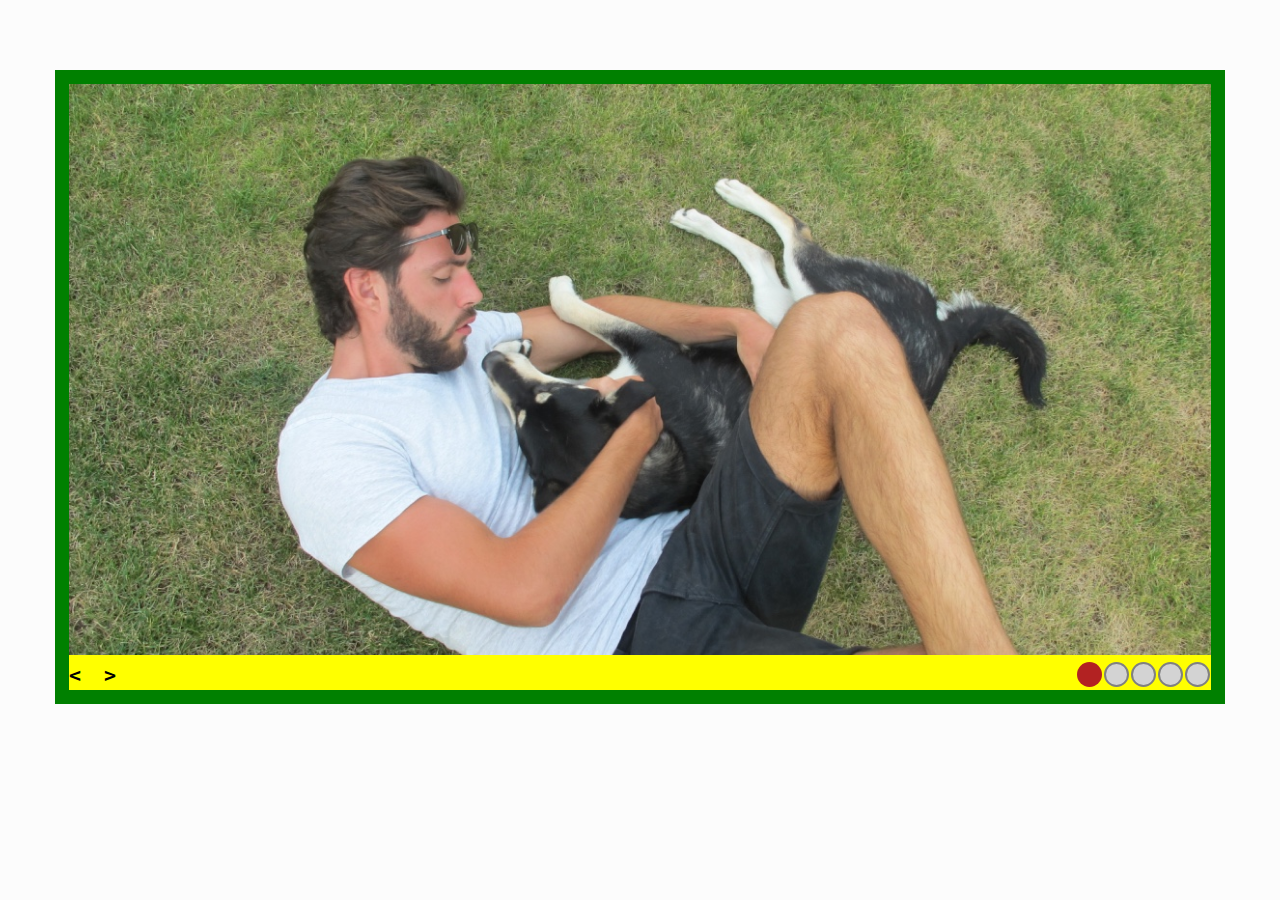
<file: Ejercicio 3/index.html>
<!doctype html>
<html>
<head>
    <meta charset="utf-8">
    <title>Carousel Example</title>
    <link rel="stylesheet" type="text/css" href="css/example.css">
    <link rel="stylesheet" type="text/css" href="css/font-awesome.min.css">
</head>
<body>

	<div class="container">
	    <div id="slides">
	        <img src="img/1.jpg" alt="foto">
	        <img src="img/2.jpg" alt="foto">
	        <img src="img/3.jpg" alt="foto">
	        <img src="img/4.jpg" alt="foto">
	        <img src="img/5.jpg" alt="foto">
	    </div>
	</div>

	<script src="http://code.jquery.com/jquery-1.9.1.min.js"></script>
	<script type="text/javascript" src="js/jquery.slides.min.js"></script>
	<script type="text/javascript" src="js/scripts.js"></script>
</body>
</html>
</file>
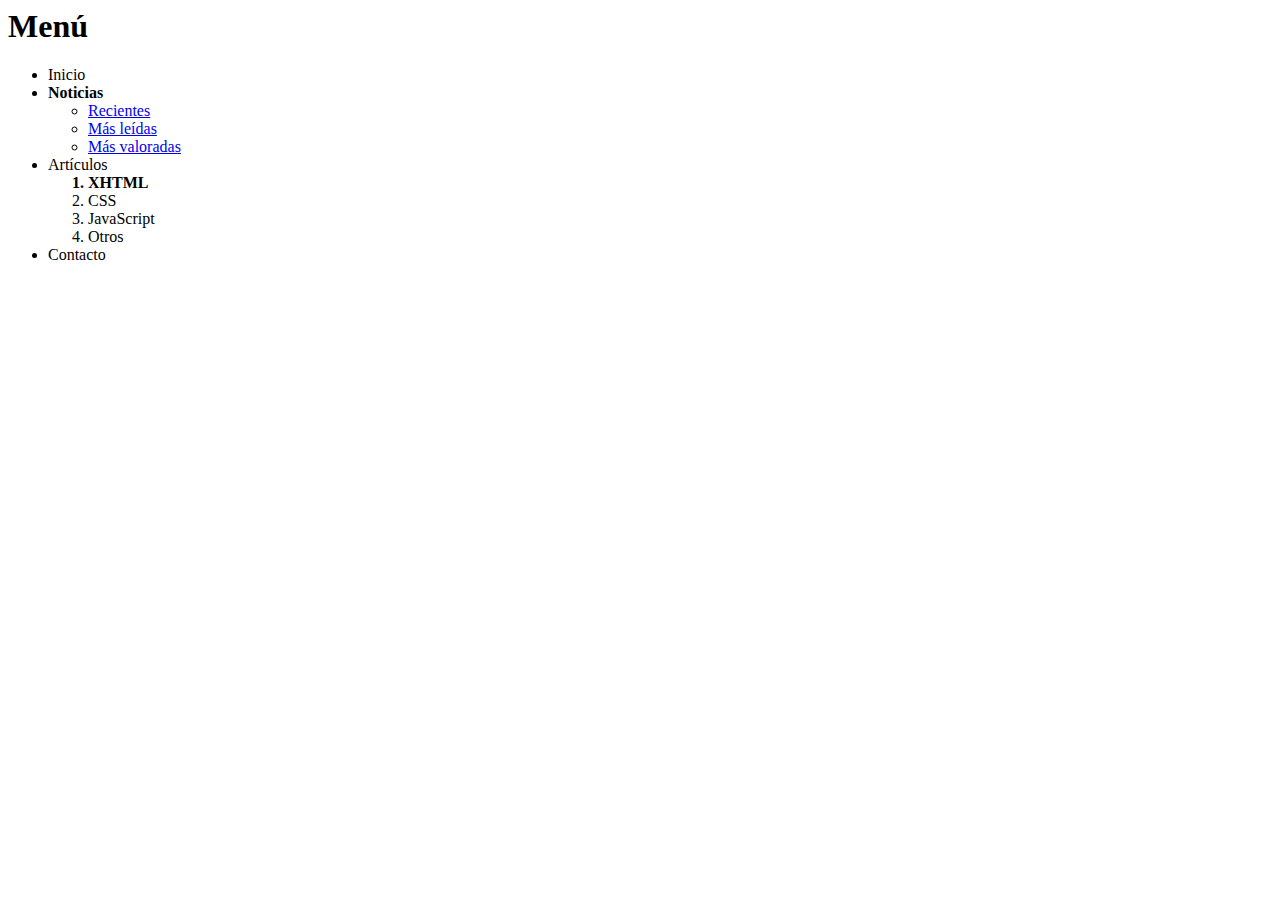
<file: ejercicio0/index.html>
<html>
<head>
	<meta charset="utf8">
	<title>MENÚ</title>
	<link rel="stylesheet" type="text/css" href="css/styles.css">
</head>
<body>

	<h1>Menú</h1>
	<ul>
  		<li>Inicio</li>
  		<li><strong>Noticias</strong>
  			<ul> 
				<li><a href="#">Recientes</a></li>
				<li><a href="#">Más leídas</a></li>
				<li><a href="#">Más valoradas</a></li>
  		   	</ul>
  		</li>
  				
  		<li>Artículos
  			<ol>
		  		<li class="bold">XHTML</li>
		  		<li>CSS</li>
		  		<li>JavaScript</li>
		  		<li>Otros</li>
			</ol>
		</li>
  		<li>Contacto</li>
	</ul>
</body>
</html>
</file>
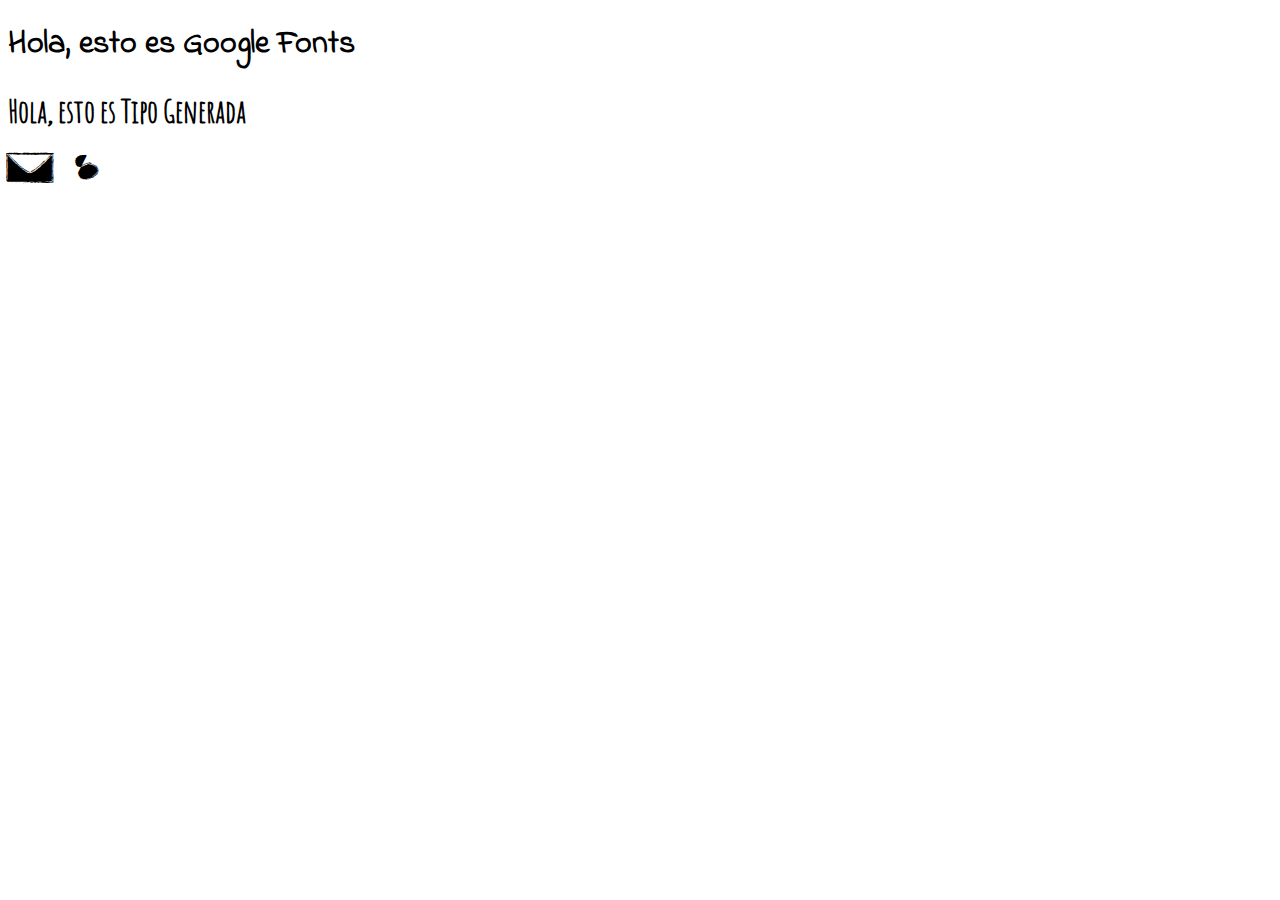
<file: ejercicioFuentes/index.html>
<!doctype html>

<html lang="en">
<head>
  <meta charset="utf-8">

  <title>Ejercicio Fuentes</title>
  <meta name="description" content="Ejercicios frontend">
  <meta name="author" content="Roc">

	<link href="https://fonts.googleapis.com/css?family=Indie+Flower" rel="stylesheet">	
  <link rel="stylesheet" href="css/styles.css">

</head>

<body>
	<h1 class="google">Hola, esto es Google Fonts</h1>
	<h1 class="fontface">Hola, esto es Tipo Generada</h1>
	<h1 class=""><i class="icon-icons"></i></h1>

</body>
</html>
</file>
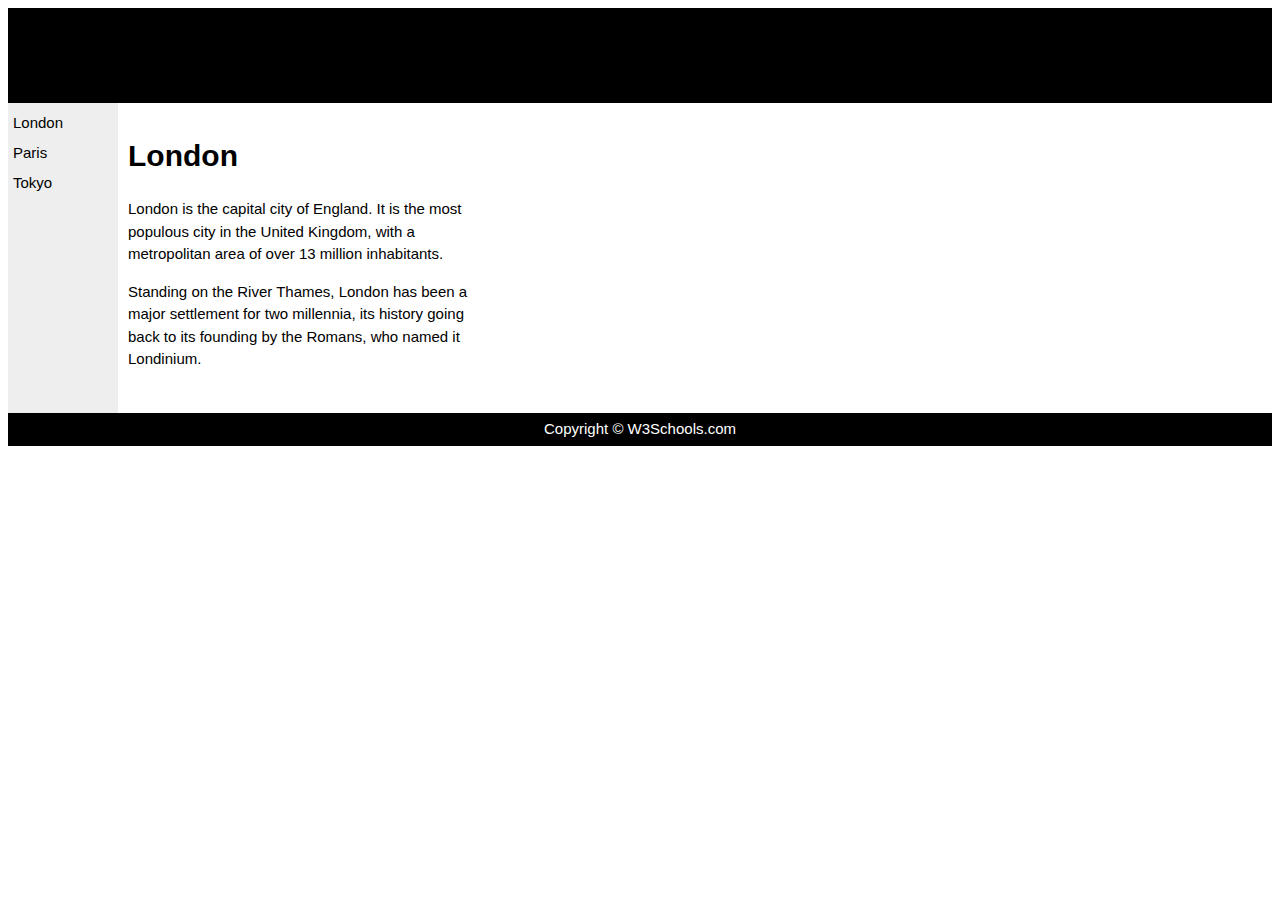
<file: Ejercicio 2/Clase_4_Ejercicio_Clase/index.html>
<html>
<head>

<style>

body {
	font-family: Verdana,sans-serif;
	font-size: 15px;
	line-height: 1.5;
}
#header {
	background-color:black;
		
	text-align:center;
	padding:5px;
}
#nav {
	line-height:30px;
	background-color:#eeeeee;
	height:300px;
	width:100px;
	float:left;
	padding:5px;
}
#section {
	width:350px;
	float:left;
	padding:10px;
}
#footer {
	background-color:black;
	color:white;
	clear:both;
	text-align:center;
	padding:5px;
}
</style>


</head>
<body>

<div id="header">
  <h1>City Gallery</h1>
</div>

<div id="nav">London <br> Paris <br> Tokyo </div>

<div id="section">
<h1>London</h1>
<p>London is the capital city of England. It is the most populous city in the United Kingdom,
with a metropolitan area of over 13 million inhabitants.</p>
<p>Standing on the River Thames, London has been a major settlement for two millennia,
its history going back to its founding by the Romans, who named it Londinium.</p>
</div>

<div id="footer">
Copyright © W3Schools.com
</div>

</body>
</html>
</file>
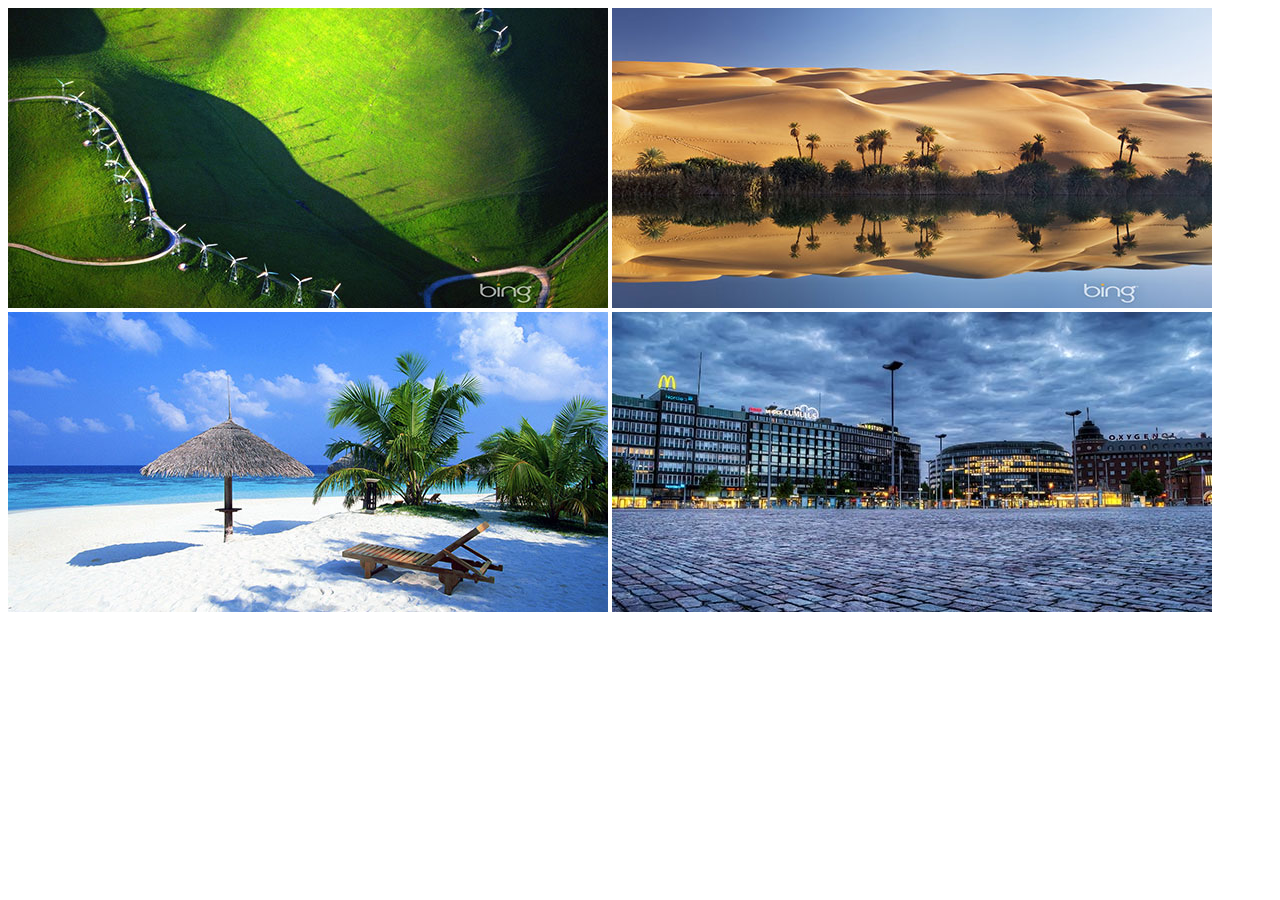
<file: Ejercicio 3/carousel/index.html>
<!doctype html>
<html>
<head>
    <meta charset="utf-8">
    <title>Carousel Example</title>
</head>
<body>

<div class="container">
    <div id="slides">
        <img src="img/02.jpg" alt="foto">
        <img src="img/04.jpg" alt="foto">
        <img src="img/05.jpg" alt="foto">
        <img src="img/09.jpg" alt="foto">
    </div>
</div>

</body>
</html>
</file>
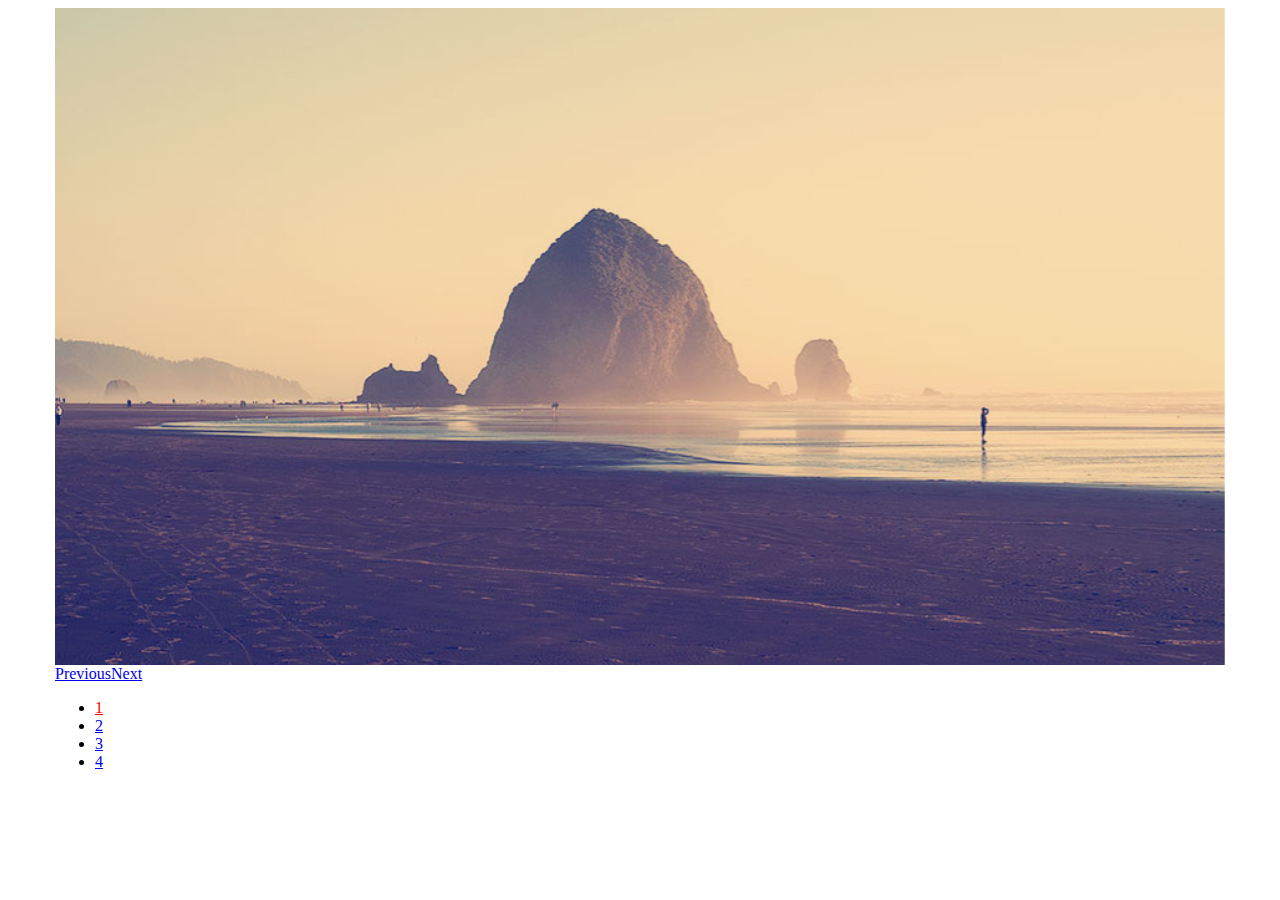
<file: Ejercicio 3/Slides-SlidesJS-3/examples/basic-fade/index.html>
<!doctype html>
<html>
<head>
  <meta charset="utf-8">
  <title>SlidesJS Basic Code Example</title>
  <meta name="description" content="SlidesJS is a simple slideshow plugin for jQuery. Packed with a useful set of features to help novice and advanced developers alike create elegant and user-friendly slideshows.">
  <meta name="author" content="Nathan Searles">

  <!-- SlidesJS Required (if responsive): Sets the page width to the device width. -->
  <meta name="viewport" content="width=device-width">
  <!-- End SlidesJS Required -->

  <!-- SlidesJS Required: These styles are required if you'd like a responsive slideshow -->
  <style>
    /* Prevent the slideshow from flashing on load */
    #slides {
      display: none
    }

    /* Center the slideshow */
    .container {
      margin: 0 auto
    }

    /* Show active item in the pagination */
    .slidesjs-pagination .active {
      color:red;
    }

    /* Media quires for a responsive layout */

    /* For tablets & smart phones */
    @media (max-width: 767px) {
      body {
        padding-left: 10px;
        padding-right: 10px;
      }
      .container {
        width: auto
      }
    }

    /* For smartphones */
    @media (max-width: 480px) {
      .container {
        width: auto
      }
    }

    /* For smaller displays like laptops */
    @media (min-width: 768px) and (max-width: 979px) {
      .container {
        width: 724px
      }
    }

    /* For larger displays */
    @media (min-width: 1200px) {
      .container {
        width: 1170px
      }
    }
  </style>
  <!-- SlidesJS Required: -->
</head>
<body>

  <!-- SlidesJS Required: Start Slides -->
  <!-- The container is used to define the width of the slideshow -->
  <div class="container">
    <div id="slides">
      <img src="img/example-slide-1.jpg" alt="Photo by: Missy S Link: http://www.flickr.com/photos/listenmissy/5087404401/">
      <img src="img/example-slide-2.jpg" alt="Photo by: Daniel Parks Link: http://www.flickr.com/photos/parksdh/5227623068/">
      <img src="img/example-slide-3.jpg" alt="Photo by: Mike Ranweiler Link: http://www.flickr.com/photos/27874907@N04/4833059991/">
      <img src="img/example-slide-4.jpg" alt="Photo by: Stuart SeegerLink: http://www.flickr.com/photos/stuseeger/97577796/">
    </div>
  </div>
  <!-- End SlidesJS Required: Start Slides -->

  <!-- SlidesJS Required: Link to jQuery -->
  <script src="http://code.jquery.com/jquery-1.9.1.min.js"></script>
  <!-- End SlidesJS Required -->

  <!-- SlidesJS Required: Link to jquery.slides.js -->
  <script src="js/jquery.slides.min.js"></script>
  <!-- End SlidesJS Required -->

  <!-- SlidesJS Required: Initialize SlidesJS with a jQuery doc ready -->
  <script>
    $(function() {
      $('#slides').slidesjs({
        width: 940,
        height: 528,
        navigation: {
          effect: "fade"
        },
        pagination: {
          effect: "fade"
        },
        effect: {
          fade: {
            speed: 400
          }
        }
      });
    });
  </script>
  <!-- End SlidesJS Required -->
</body>
</html>
</file>
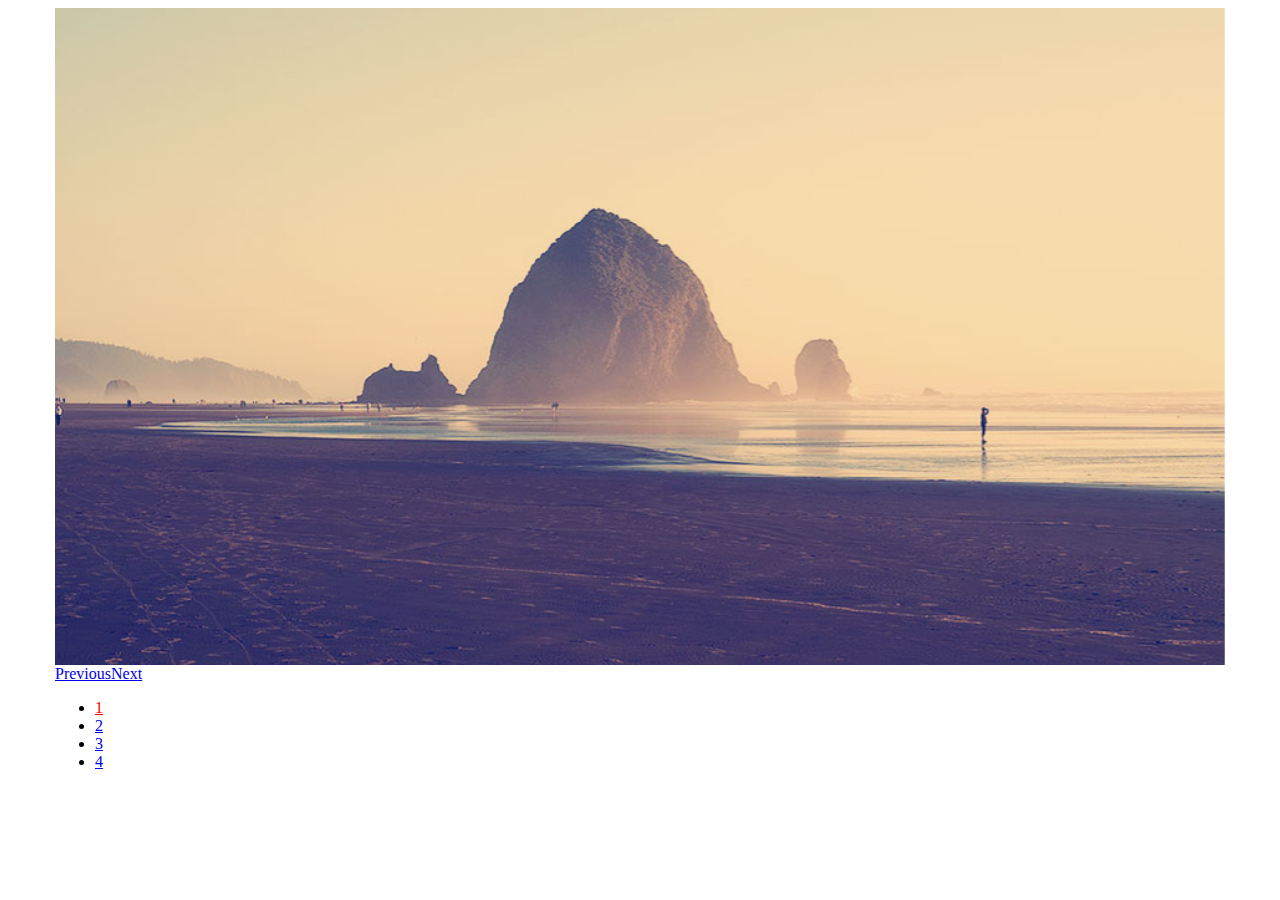
<file: Ejercicio 3/Slides-SlidesJS-3/examples/basic-slide/index.html>
<!doctype html>
<html>
<head>
  <meta charset="utf-8">
  <title>SlidesJS Basic Code Example</title>
  <meta name="description" content="SlidesJS is a simple slideshow plugin for jQuery. Packed with a useful set of features to help novice and advanced developers alike create elegant and user-friendly slideshows.">
  <meta name="author" content="Nathan Searles">

  <!-- SlidesJS Required (if responsive): Sets the page width to the device width. -->
  <meta name="viewport" content="width=device-width">
  <!-- End SlidesJS Required -->

  <!-- SlidesJS Required: These styles are required if you'd like a responsive slideshow -->
  <style>
    /* Prevent the slideshow from flashing on load */
    #slides {
      display: none
    }

    /* Center the slideshow */
    .container {
      margin: 0 auto
    }

    /* Show active item in the pagination */
    .slidesjs-pagination .active {
      color:red;
    }

    /* Media quires for a responsive layout */

    /* For tablets & smart phones */
    @media (max-width: 767px) {
      body {
        padding-left: 10px;
        padding-right: 10px;
      }
      .container {
        width: auto
      }
    }

    /* For smartphones */
    @media (max-width: 480px) {
      .container {
        width: auto
      }
    }

    /* For smaller displays like laptops */
    @media (min-width: 768px) and (max-width: 979px) {
      .container {
        width: 724px
      }
    }

    /* For larger displays */
    @media (min-width: 1200px) {
      .container {
        width: 1170px
      }
    }
  </style>
  <!-- SlidesJS Required: -->
</head>
<body>

  <!-- SlidesJS Required: Start Slides -->
  <!-- The container is used to define the width of the slideshow -->
  <div class="container">
    <div id="slides">
      <img src="img/example-slide-1.jpg" alt="Photo by: Missy S Link: http://www.flickr.com/photos/listenmissy/5087404401/">
      <img src="img/example-slide-2.jpg" alt="Photo by: Daniel Parks Link: http://www.flickr.com/photos/parksdh/5227623068/">
      <img src="img/example-slide-3.jpg" alt="Photo by: Mike Ranweiler Link: http://www.flickr.com/photos/27874907@N04/4833059991/">
      <img src="img/example-slide-4.jpg" alt="Photo by: Stuart SeegerLink: http://www.flickr.com/photos/stuseeger/97577796/">
    </div>
  </div>
  <!-- End SlidesJS Required: Start Slides -->

  <!-- SlidesJS Required: Link to jQuery -->
  <script src="http://code.jquery.com/jquery-1.9.1.min.js"></script>
  <!-- End SlidesJS Required -->

  <!-- SlidesJS Required: Link to jquery.slides.js -->
  <script src="js/jquery.slides.min.js"></script>
  <!-- End SlidesJS Required -->

  <!-- SlidesJS Required: Initialize SlidesJS with a jQuery doc ready -->
  <script>
    $(function() {
      $('#slides').slidesjs({
        width: 940,
        height: 528
      });
    });
  </script>
  <!-- End SlidesJS Required -->
</body>
</html>
</file>
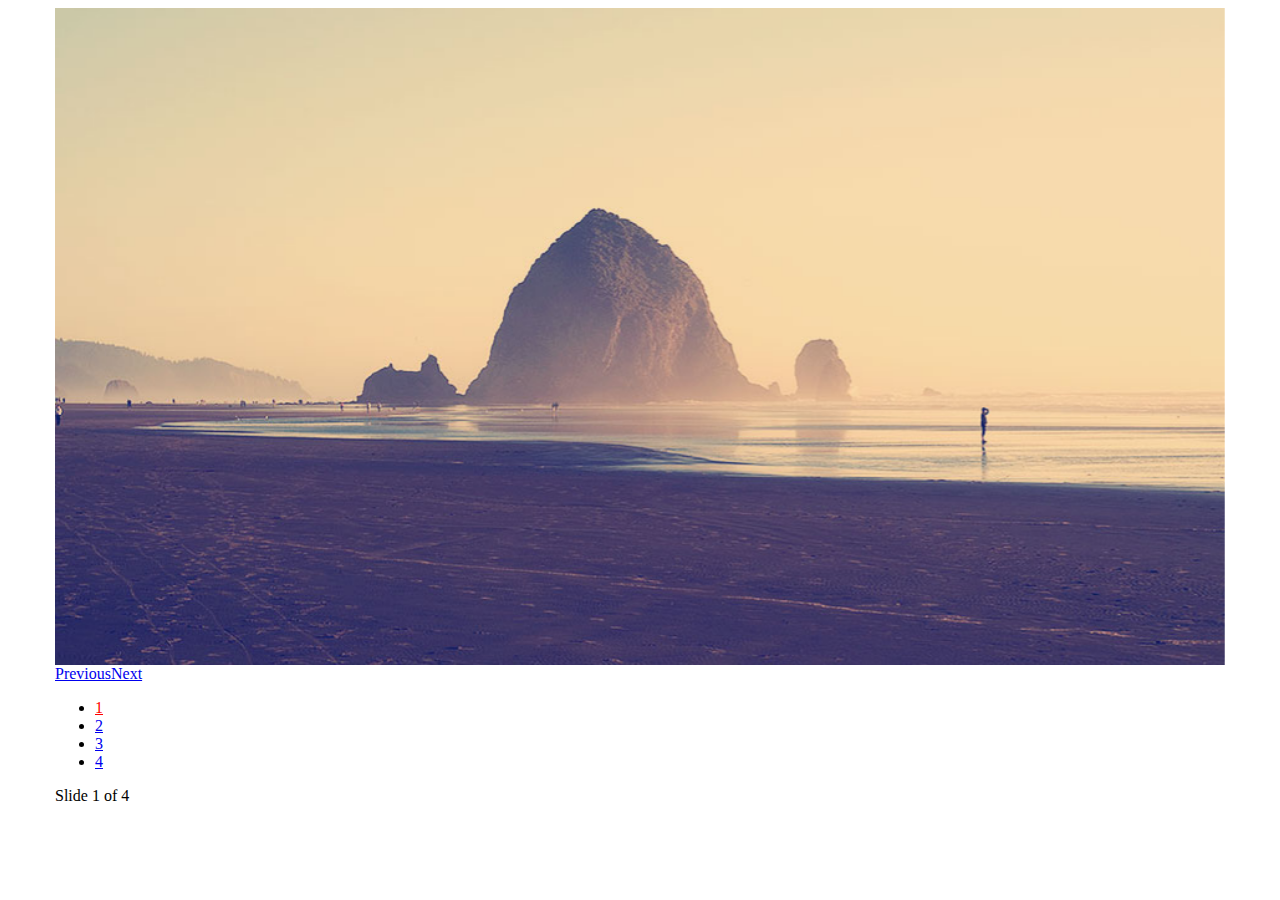
<file: Ejercicio 3/Slides-SlidesJS-3/examples/callbacks/index.html>
<!doctype html>
<html>
<head>
  <meta charset="utf-8">
  <title>SlidesJS Basic Code Example</title>
  <meta name="description" content="SlidesJS is a simple slideshow plugin for jQuery. Packed with a useful set of features to help novice and advanced developers alike create elegant and user-friendly slideshows.">
  <meta name="author" content="Nathan Searles">

  <!-- SlidesJS Required (if responsive): Sets the page width to the device width. -->
  <meta name="viewport" content="width=device-width">
  <!-- End SlidesJS Required -->

  <!-- SlidesJS Required: These styles are required if you'd like a responsive slideshow -->
  <style>
    /* Prevent the slideshow from flashing on load */
    #slides {
      display: none
    }

    /* Center the slideshow */
    .container {
      margin: 0 auto
    }

    /* Show active item in the pagination */
    .slidesjs-pagination .active {
      color:red;
    }

    /* Media quires for a responsive layout */

    /* For tablets & smart phones */
    @media (max-width: 767px) {
      body {
        padding-left: 10px;
        padding-right: 10px;
      }
      .container {
        width: auto
      }
    }

    /* For smartphones */
    @media (max-width: 480px) {
      .container {
        width: auto
      }
    }

    /* For smaller displays like laptops */
    @media (min-width: 768px) and (max-width: 979px) {
      .container {
        width: 724px
      }
    }

    /* For larger displays */
    @media (min-width: 1200px) {
      .container {
        width: 1170px
      }
    }
  </style>
  <!-- SlidesJS Required: -->
</head>
<body>

  <!-- SlidesJS Required: Start Slides -->
  <!-- The container is used to define the width of the slideshow -->
  <div class="container">
    <div id="slides">
      <img src="img/example-slide-1.jpg" alt="Photo by: Missy S Link: http://www.flickr.com/photos/listenmissy/5087404401/">
      <img src="img/example-slide-2.jpg" alt="Photo by: Daniel Parks Link: http://www.flickr.com/photos/parksdh/5227623068/">
      <img src="img/example-slide-3.jpg" alt="Photo by: Mike Ranweiler Link: http://www.flickr.com/photos/27874907@N04/4833059991/">
      <img src="img/example-slide-4.jpg" alt="Photo by: Stuart SeegerLink: http://www.flickr.com/photos/stuseeger/97577796/">
    </div>
    <div id="slidesjs-log">Slide <span class="slidesjs-slide-number">1</span> of 4</div>
  </div>
  <!-- End SlidesJS Required: Start Slides -->

  <!-- SlidesJS Required: Link to jQuery -->
  <script src="http://code.jquery.com/jquery-1.9.1.min.js"></script>
  <!-- End SlidesJS Required -->

  <!-- SlidesJS Required: Link to jquery.slides.js -->
  <script src="js/jquery.slides.min.js"></script>
  <!-- End SlidesJS Required -->

  <!-- SlidesJS Required: Initialize SlidesJS with a jQuery doc ready -->
  <script>
    $(function() {
      $('#slides').slidesjs({
        width: 940,
        height: 528,
        callback: {
          loaded: function(number) {
            // Use your browser console to view log
            console.log('SlidesJS: Loaded with slide #' + number);

            // Show start slide in log
            $('#slidesjs-log .slidesjs-slide-number').text(number);
          },
          start: function(number) {
            // Use your browser console to view log
            console.log('SlidesJS: Start Animation on slide #' + number);
          },
          complete: function(number) {
            // Use your browser console to view log
            console.log('SlidesJS: Animation Complete. Current slide is #' + number);

            // Change slide number on animation complete
            $('#slidesjs-log .slidesjs-slide-number').text(number);
          }
        }
      });
    });
  </script>
  <!-- End SlidesJS Required -->
</body>
</html>
</file>
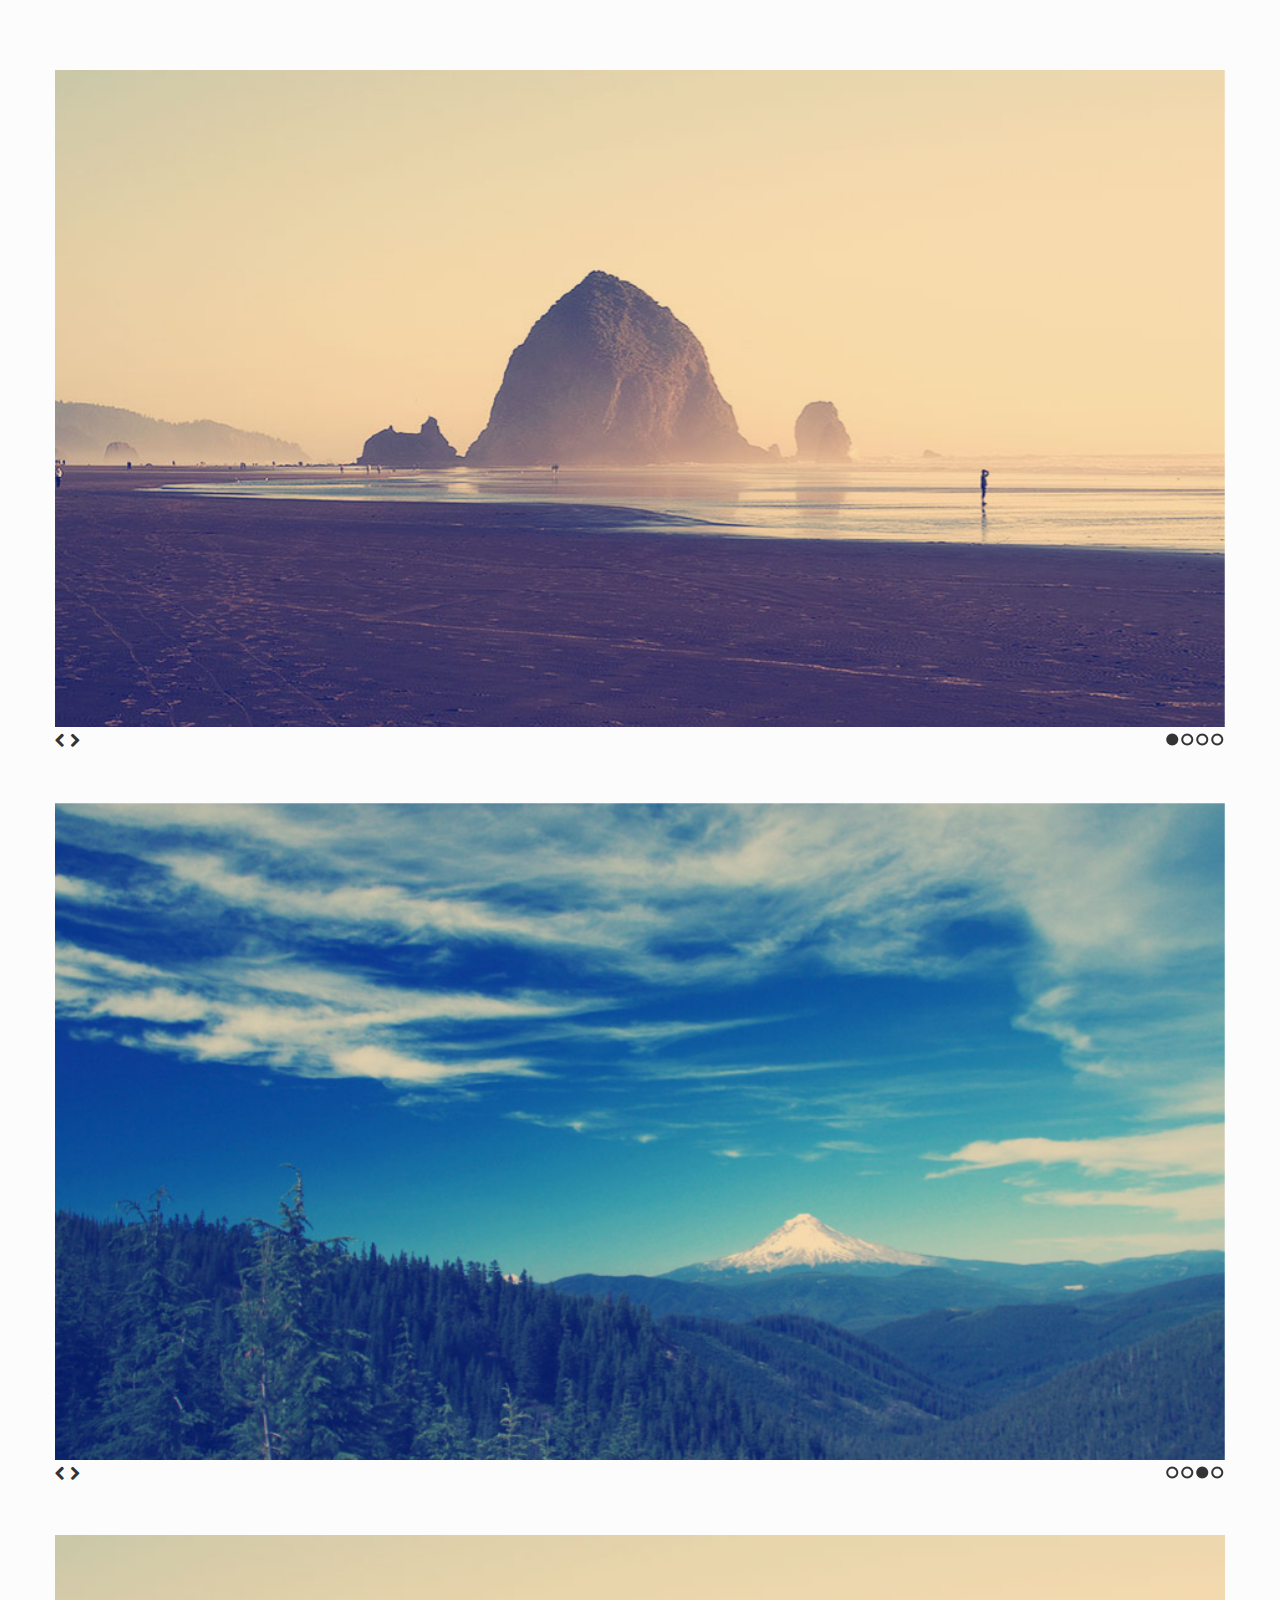
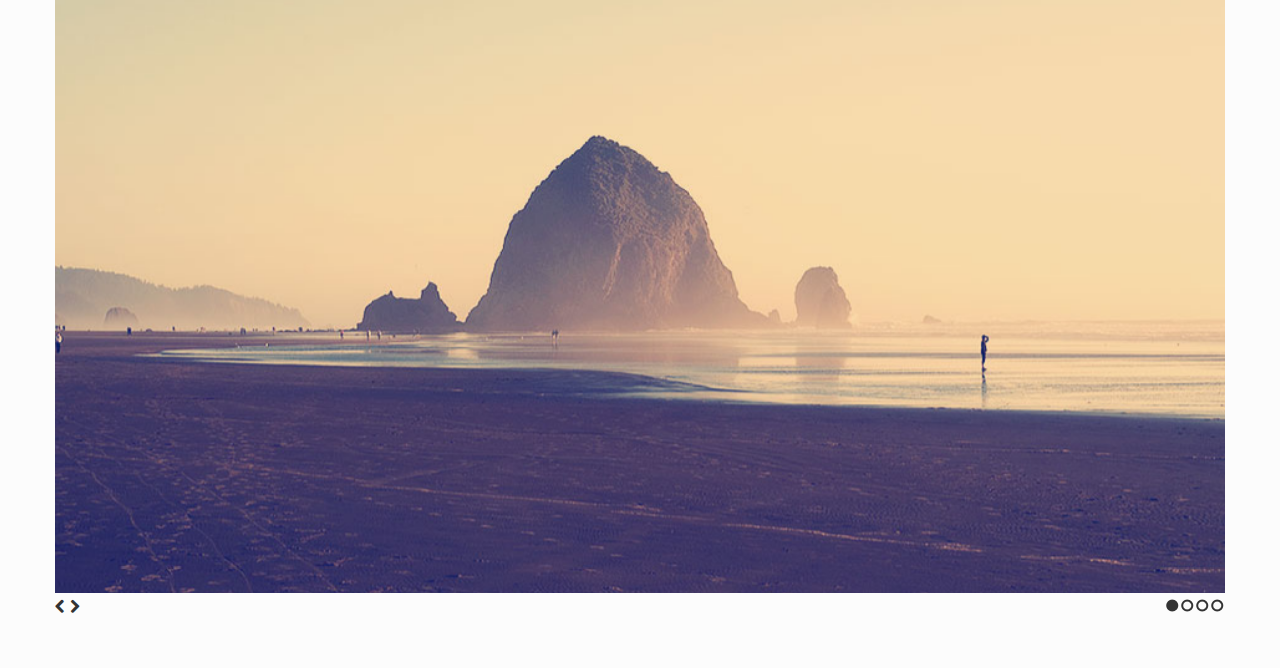
<file: Ejercicio 3/Slides-SlidesJS-3/examples/multiple/index.html>
<!doctype html>
<html>
<head>
  <meta charset="utf-8">
  <title>SlidesJS Standard Code Example</title>
  <meta name="description" content="SlidesJS is a simple slideshow plugin for jQuery. Packed with a useful set of features to help novice and advanced developers alike create elegant and user-friendly slideshows.">
  <meta name="author" content="Nathan Searles">

  <!-- SlidesJS Required (if responsive): Sets the page width to the device width. -->
  <meta name="viewport" content="width=device-width">
  <!-- End SlidesJS Required -->

  <!-- CSS for slidesjs.com example -->
  <link rel="stylesheet" href="css/example.css">
  <link rel="stylesheet" href="css/font-awesome.min.css">
  <!-- End CSS for slidesjs.com example -->

  <!-- SlidesJS Optional: If you'd like to use this design -->
  <style>
    body {
      -webkit-font-smoothing: antialiased;
      font: normal 15px/1.5 "Helvetica Neue", Helvetica, Arial, sans-serif;
      color: #232525;
      padding-top:70px;
    }

    #slides,
    #slides2,
    #slides3 {
      display: none;
      margin-bottom:50px;
    }

    .slidesjs-navigation {
      margin-top:3px;
    }

    .slidesjs-previous {
      margin-right: 5px;
      float: left;
    }

    .slidesjs-next {
      margin-right: 5px;
      float: left;
    }

    .slidesjs-pagination {
      margin: 6px 0 0;
      float: right;
      list-style: none;
    }

    .slidesjs-pagination li {
      float: left;
      margin: 0 1px;
    }

    .slidesjs-pagination li a {
      display: block;
      width: 13px;
      height: 0;
      padding-top: 13px;
      background-image: url(img/pagination.png);
      background-position: 0 0;
      float: left;
      overflow: hidden;
    }

    .slidesjs-pagination li a.active,
    .slidesjs-pagination li a:hover.active {
      background-position: 0 -13px
    }

    .slidesjs-pagination li a:hover {
      background-position: 0 -26px
    }

    a:link,
    a:visited {
      color: #333
    }

    a:hover,
    a:active {
      color: #9e2020
    }

    .navbar {
      overflow: hidden
    }
  </style>
  <!-- End SlidesJS Optional-->

  <!-- SlidesJS Required: These styles are required if you'd like a responsive slideshow -->
  <style>
    #slides {
      display: none
    }

    .container {
      margin: 0 auto
    }

    /* For tablets & smart phones */
    @media (max-width: 767px) {
      body {
        padding-left: 20px;
        padding-right: 20px;
      }
      .container {
        width: auto
      }
    }

    /* For smartphones */
    @media (max-width: 480px) {
      .container {
        width: auto
      }
    }

    /* For smaller displays like laptops */
    @media (min-width: 768px) and (max-width: 979px) {
      .container {
        width: 724px
      }
    }

    /* For larger displays */
    @media (min-width: 1200px) {
      .container {
        width: 1170px
      }
    }
  </style>
  <!-- SlidesJS Required: -->
</head>
<body>
  <!-- SlidesJS Required: Start Slides -->
  <!-- The container is used to define the width of the slideshow -->
  <div class="container">
    <div id="slides">
      <img src="img/example-slide-1.jpg" alt="Photo by: Missy S Link: http://www.flickr.com/photos/listenmissy/5087404401/">
      <img src="img/example-slide-2.jpg" alt="Photo by: Daniel Parks Link: http://www.flickr.com/photos/parksdh/5227623068/">
      <img src="img/example-slide-3.jpg" alt="Photo by: Mike Ranweiler Link: http://www.flickr.com/photos/27874907@N04/4833059991/">
      <img src="img/example-slide-4.jpg" alt="Photo by: Stuart SeegerLink: http://www.flickr.com/photos/stuseeger/97577796/">
      <a href="#" class="slidesjs-previous slidesjs-navigation"><i class="icon-chevron-left"></i></a>
      <a href="#" class="slidesjs-next slidesjs-navigation"><i class="icon-chevron-right"></i></a>
    </div>

    <div id="slides2">
      <img src="img/example-slide-1.jpg" alt="Photo by: Missy S Link: http://www.flickr.com/photos/listenmissy/5087404401/">
      <img src="img/example-slide-2.jpg" alt="Photo by: Daniel Parks Link: http://www.flickr.com/photos/parksdh/5227623068/">
      <img src="img/example-slide-3.jpg" alt="Photo by: Mike Ranweiler Link: http://www.flickr.com/photos/27874907@N04/4833059991/">
      <img src="img/example-slide-4.jpg" alt="Photo by: Stuart SeegerLink: http://www.flickr.com/photos/stuseeger/97577796/">
      <a href="#" class="slidesjs-previous slidesjs-navigation"><i class="icon-chevron-left"></i></a>
      <a href="#" class="slidesjs-next slidesjs-navigation"><i class="icon-chevron-right"></i></a>
    </div>

    <div id="slides3">
      <img src="img/example-slide-1.jpg" alt="Photo by: Missy S Link: http://www.flickr.com/photos/listenmissy/5087404401/">
      <img src="img/example-slide-2.jpg" alt="Photo by: Daniel Parks Link: http://www.flickr.com/photos/parksdh/5227623068/">
      <img src="img/example-slide-3.jpg" alt="Photo by: Mike Ranweiler Link: http://www.flickr.com/photos/27874907@N04/4833059991/">
      <img src="img/example-slide-4.jpg" alt="Photo by: Stuart SeegerLink: http://www.flickr.com/photos/stuseeger/97577796/">
      <a href="#" class="slidesjs-previous slidesjs-navigation"><i class="icon-chevron-left"></i></a>
      <a href="#" class="slidesjs-next slidesjs-navigation"><i class="icon-chevron-right"></i></a>
    </div>
  </div>
  <!-- End SlidesJS Required: Start Slides -->

  <!-- SlidesJS Required: Link to jQuery -->
  <script src="http://code.jquery.com/jquery-1.9.1.min.js"></script>
  <!-- End SlidesJS Required -->

  <!-- SlidesJS Required: Link to jquery.slides.js -->
  <script src="js/jquery.slides.min.js"></script>
  <!-- End SlidesJS Required -->

  <!-- SlidesJS Required: Initialize SlidesJS with a jQuery doc ready -->
  <script>
    $(function() {
      $('#slides').slidesjs({
        width: 940,
        height: 528,
        navigation: false
      });

      /*
        To have multiple slideshows on the same page
        they just need to have separate IDs
      */
      $('#slides2').slidesjs({
        width: 940,
        height: 528,
        navigation: false,
        start: 3,
        play: {
          auto: true
        }
      });

      $('#slides3').slidesjs({
        width: 940,
        height: 528,
        navigation: false
      });
    });
  </script>
  <!-- End SlidesJS Required -->
</body>
</html>
</file>
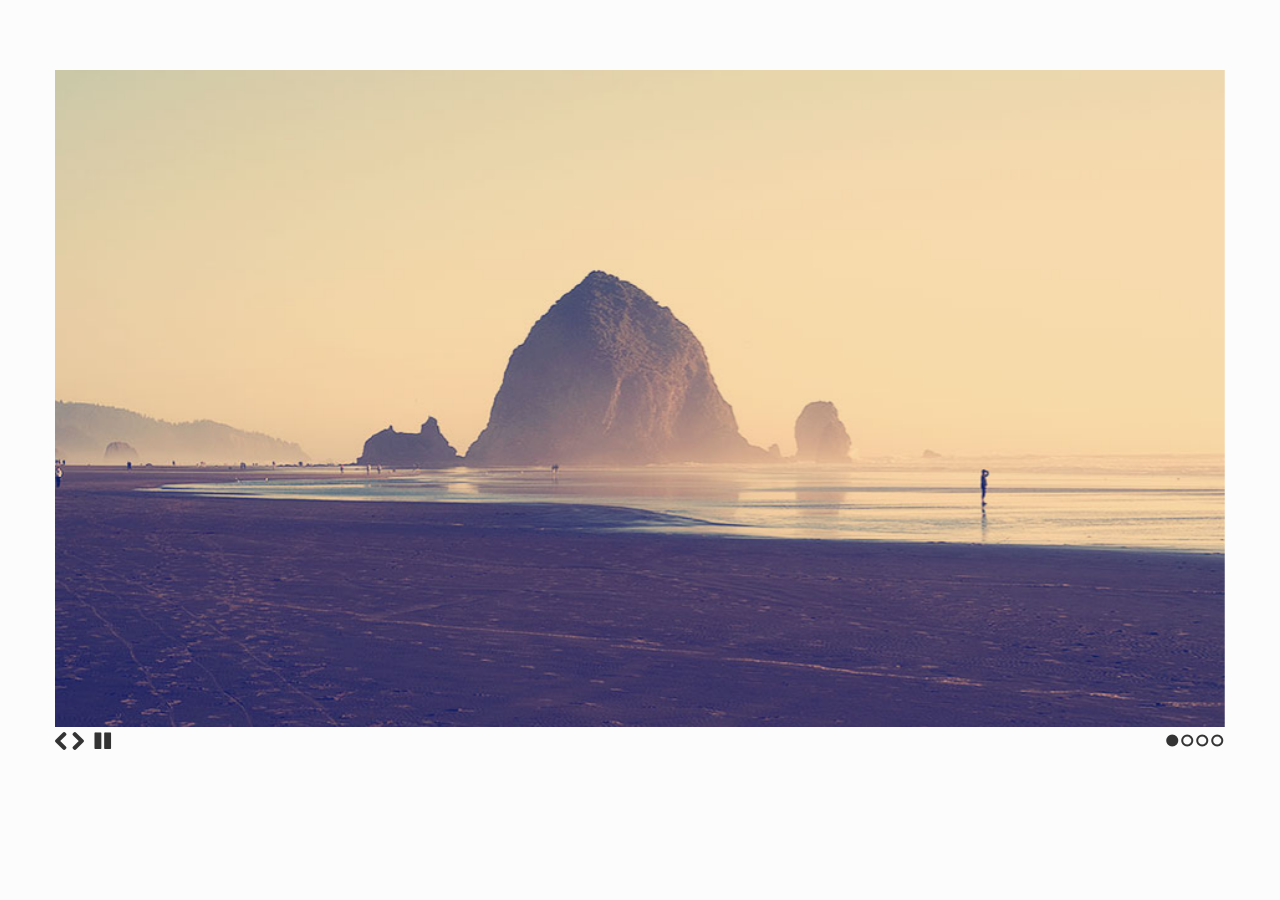
<file: Ejercicio 3/Slides-SlidesJS-3/examples/playing/index.html>
<!doctype html>
<html>
<head>
  <meta charset="utf-8">
  <title>SlidesJS Standard Code Example</title>
  <meta name="description" content="SlidesJS is a simple slideshow plugin for jQuery. Packed with a useful set of features to help novice and advanced developers alike create elegant and user-friendly slideshows.">
  <meta name="author" content="Nathan Searles">

  <!-- SlidesJS Required (if responsive): Sets the page width to the device width. -->
  <meta name="viewport" content="width=device-width">
  <!-- End SlidesJS Required -->

  <!-- CSS for slidesjs.com example -->
  <link rel="stylesheet" href="css/example.css">
  <link rel="stylesheet" href="css/font-awesome.min.css">
  <!-- End CSS for slidesjs.com example -->

  <!-- SlidesJS Optional: If you'd like to use this design -->
  <style>
    body {
      -webkit-font-smoothing: antialiased;
      font: normal 15px/1.5 "Helvetica Neue", Helvetica, Arial, sans-serif;
      color: #232525;
      padding-top:70px;
    }

    #slides {
      display: none
    }

    #slides .slidesjs-navigation {
      margin-top:5px;
    }

    a.slidesjs-next,
    a.slidesjs-previous,
    a.slidesjs-play,
    a.slidesjs-stop {
      background-image: url(img/btns-next-prev.png);
      background-repeat: no-repeat;
      display:block;
      width:12px;
      height:18px;
      overflow: hidden;
      text-indent: -9999px;
      float: left;
      margin-right:5px;
    }

    a.slidesjs-next {
      margin-right:10px;
      background-position: -12px 0;
    }

    a:hover.slidesjs-next {
      background-position: -12px -18px;
    }

    a.slidesjs-previous {
      background-position: 0 0;
    }

    a:hover.slidesjs-previous {
      background-position: 0 -18px;
    }

    a.slidesjs-play {
      width:15px;
      background-position: -25px 0;
    }

    a:hover.slidesjs-play {
      background-position: -25px -18px;
    }

    a.slidesjs-stop {
      width:18px;
      background-position: -41px 0;
    }

    a:hover.slidesjs-stop {
      background-position: -41px -18px;
    }

    .slidesjs-pagination {
      margin: 7px 0 0;
      float: right;
      list-style: none;
    }

    .slidesjs-pagination li {
      float: left;
      margin: 0 1px;
    }

    .slidesjs-pagination li a {
      display: block;
      width: 13px;
      height: 0;
      padding-top: 13px;
      background-image: url(img/pagination.png);
      background-position: 0 0;
      float: left;
      overflow: hidden;
    }

    .slidesjs-pagination li a.active,
    .slidesjs-pagination li a:hover.active {
      background-position: 0 -13px
    }

    .slidesjs-pagination li a:hover {
      background-position: 0 -26px
    }

    #slides a:link,
    #slides a:visited {
      color: #333
    }

    #slides a:hover,
    #slides a:active {
      color: #9e2020
    }

    .navbar {
      overflow: hidden
    }
  </style>
  <!-- End SlidesJS Optional-->

  <!-- SlidesJS Required: These styles are required if you'd like a responsive slideshow -->
  <style>
    #slides {
      display: none
    }

    .container {
      margin: 0 auto
    }

    /* For tablets & smart phones */
    @media (max-width: 767px) {
      body {
        padding-left: 20px;
        padding-right: 20px;
      }
      .container {
        width: auto
      }
    }

    /* For smartphones */
    @media (max-width: 480px) {
      .container {
        width: auto
      }
    }

    /* For smaller displays like laptops */
    @media (min-width: 768px) and (max-width: 979px) {
      .container {
        width: 724px
      }
    }

    /* For larger displays */
    @media (min-width: 1200px) {
      .container {
        width: 1170px
      }
    }
  </style>
  <!-- SlidesJS Required: -->
</head>
<body>

  <!-- SlidesJS Required: Start Slides -->
  <!-- The container is used to define the width of the slideshow -->
  <div class="container">
    <div id="slides">
      <img src="img/example-slide-1.jpg" alt="Photo by: Missy S Link: http://www.flickr.com/photos/listenmissy/5087404401/">
      <img src="img/example-slide-2.jpg" alt="Photo by: Daniel Parks Link: http://www.flickr.com/photos/parksdh/5227623068/">
      <img src="img/example-slide-3.jpg" alt="Photo by: Mike Ranweiler Link: http://www.flickr.com/photos/27874907@N04/4833059991/">
      <img src="img/example-slide-4.jpg" alt="Photo by: Stuart SeegerLink: http://www.flickr.com/photos/stuseeger/97577796/">
    </div>
  </div>
  <!-- End SlidesJS Required: Start Slides -->

  <!-- SlidesJS Required: Link to jQuery -->
  <script src="http://code.jquery.com/jquery-1.9.1.min.js"></script>
  <!-- End SlidesJS Required -->

  <!-- SlidesJS Required: Link to jquery.slides.js -->
  <script src="js/jquery.slides.min.js"></script>
  <!-- End SlidesJS Required -->

  <!-- SlidesJS Required: Initialize SlidesJS with a jQuery doc ready -->
  <script>
    $(function() {
      $('#slides').slidesjs({
        width: 940,
        height: 528,
        play: {
          active: true,
          auto: true,
          interval: 4000,
          swap: true
        }
      });
    });
  </script>
  <!-- End SlidesJS Required -->
</body>
</html>
</file>
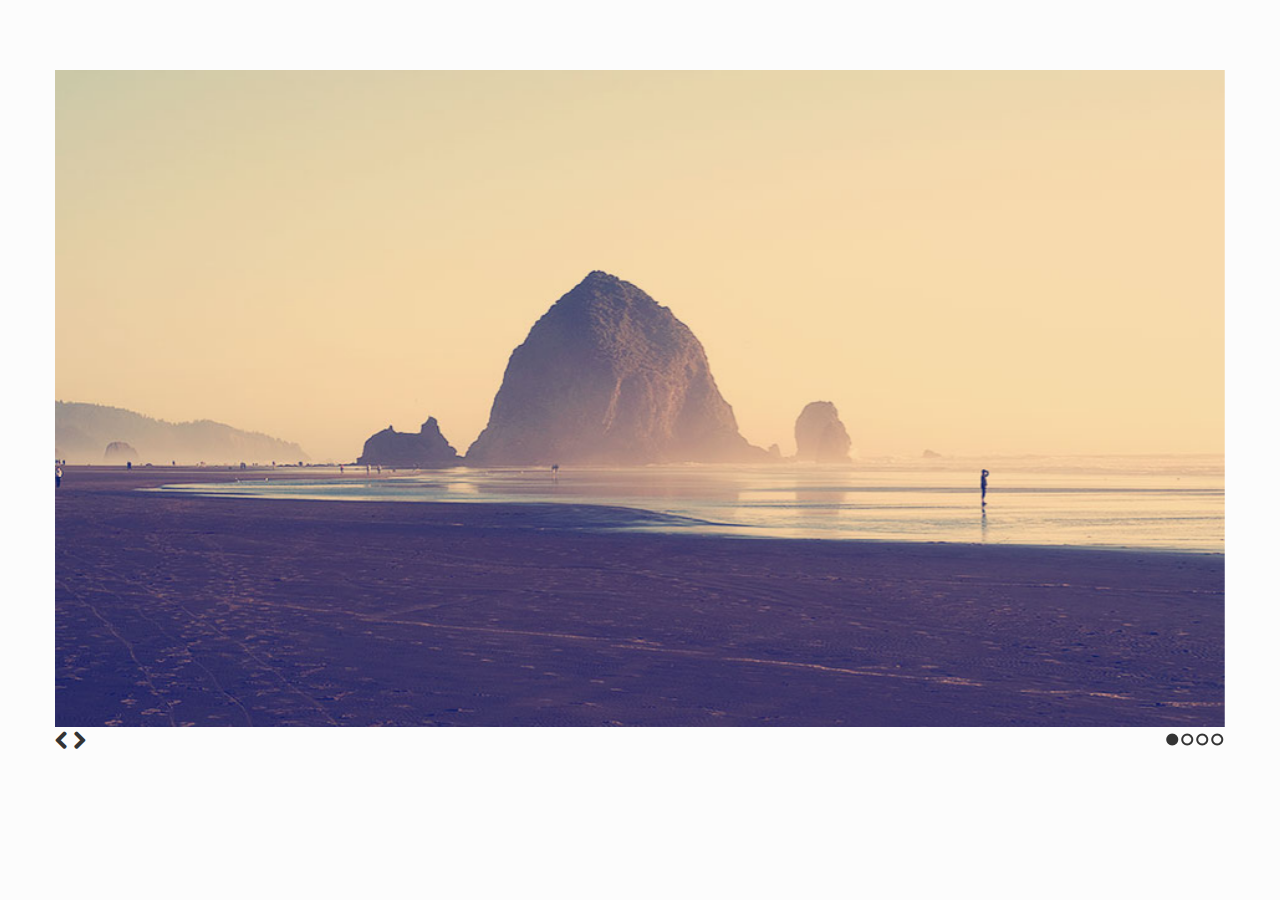
<file: Ejercicio 3/Slides-SlidesJS-3/examples/standard/index.html>
<!doctype html>
<html>
<head>
  <meta charset="utf-8">
  <title>SlidesJS Standard Code Example</title>
  <meta name="description" content="SlidesJS is a simple slideshow plugin for jQuery. Packed with a useful set of features to help novice and advanced developers alike create elegant and user-friendly slideshows.">
  <meta name="author" content="Nathan Searles">

  <!-- SlidesJS Required (if responsive): Sets the page width to the device width. -->
  <meta name="viewport" content="width=device-width">
  <!-- End SlidesJS Required -->

  <!-- CSS for slidesjs.com example -->
  <link rel="stylesheet" href="css/example.css">
  <link rel="stylesheet" href="css/font-awesome.min.css">
  <!-- End CSS for slidesjs.com example -->

  <!-- SlidesJS Optional: If you'd like to use this design -->
  <style>
    body {
      -webkit-font-smoothing: antialiased;
      font: normal 15px/1.5 "Helvetica Neue", Helvetica, Arial, sans-serif;
      color: #232525;
      padding-top:70px;
    }

    #slides {
      display: none
    }

    #slides .slidesjs-navigation {
      margin-top:3px;
    }

    #slides .slidesjs-previous {
      margin-right: 5px;
      float: left;
    }

    #slides .slidesjs-next {
      margin-right: 5px;
      float: left;
    }

    .slidesjs-pagination {
      margin: 6px 0 0;
      float: right;
      list-style: none;
    }

    .slidesjs-pagination li {
      float: left;
      margin: 0 1px;
    }

    .slidesjs-pagination li a {
      display: block;
      width: 13px;
      height: 0;
      padding-top: 13px;
      background-image: url(img/pagination.png);
      background-position: 0 0;
      float: left;
      overflow: hidden;
    }

    .slidesjs-pagination li a.active,
    .slidesjs-pagination li a:hover.active {
      background-position: 0 -13px
    }

    .slidesjs-pagination li a:hover {
      background-position: 0 -26px
    }

    #slides a:link,
    #slides a:visited {
      color: #333
    }

    #slides a:hover,
    #slides a:active {
      color: #9e2020
    }

    .navbar {
      overflow: hidden
    }
  </style>
  <!-- End SlidesJS Optional-->

  <!-- SlidesJS Required: These styles are required if you'd like a responsive slideshow -->
  <style>
    #slides {
      display: none
    }

    .container {
      margin: 0 auto
    }

    /* For tablets & smart phones */
    @media (max-width: 767px) {
      body {
        padding-left: 20px;
        padding-right: 20px;
      }
      .container {
        width: auto
      }
    }

    /* For smartphones */
    @media (max-width: 480px) {
      .container {
        width: auto
      }
    }

    /* For smaller displays like laptops */
    @media (min-width: 768px) and (max-width: 979px) {
      .container {
        width: 724px
      }
    }

    /* For larger displays */
    @media (min-width: 1200px) {
      .container {
        width: 1170px
      }
    }
  </style>
  <!-- SlidesJS Required: -->
</head>
<body>

  <!-- SlidesJS Required: Start Slides -->
  <!-- The container is used to define the width of the slideshow -->
  <div class="container">
    <div id="slides">
      <img src="img/example-slide-1.jpg" alt="Photo by: Missy S Link: http://www.flickr.com/photos/listenmissy/5087404401/">
      <img src="img/example-slide-2.jpg" alt="Photo by: Daniel Parks Link: http://www.flickr.com/photos/parksdh/5227623068/">
      <img src="img/example-slide-3.jpg" alt="Photo by: Mike Ranweiler Link: http://www.flickr.com/photos/27874907@N04/4833059991/">
      <img src="img/example-slide-4.jpg" alt="Photo by: Stuart SeegerLink: http://www.flickr.com/photos/stuseeger/97577796/">
      <a href="#" class="slidesjs-previous slidesjs-navigation"><i class="icon-chevron-left icon-large"></i></a>
      <a href="#" class="slidesjs-next slidesjs-navigation"><i class="icon-chevron-right icon-large"></i></a>
    </div>
  </div>
  <!-- End SlidesJS Required: Start Slides -->

  <!-- SlidesJS Required: Link to jQuery -->
  <script src="http://code.jquery.com/jquery-1.9.1.min.js"></script>
  <!-- End SlidesJS Required -->

  <!-- SlidesJS Required: Link to jquery.slides.js -->
  <script src="js/jquery.slides.min.js"></script>
  <!-- End SlidesJS Required -->

  <!-- SlidesJS Required: Initialize SlidesJS with a jQuery doc ready -->
  <script>
    $(function() {
      $('#slides').slidesjs({
        width: 940,
        height: 528,
        navigation: false
      });
    });
  </script>
  <!-- End SlidesJS Required -->
</body>
</html>
</file>
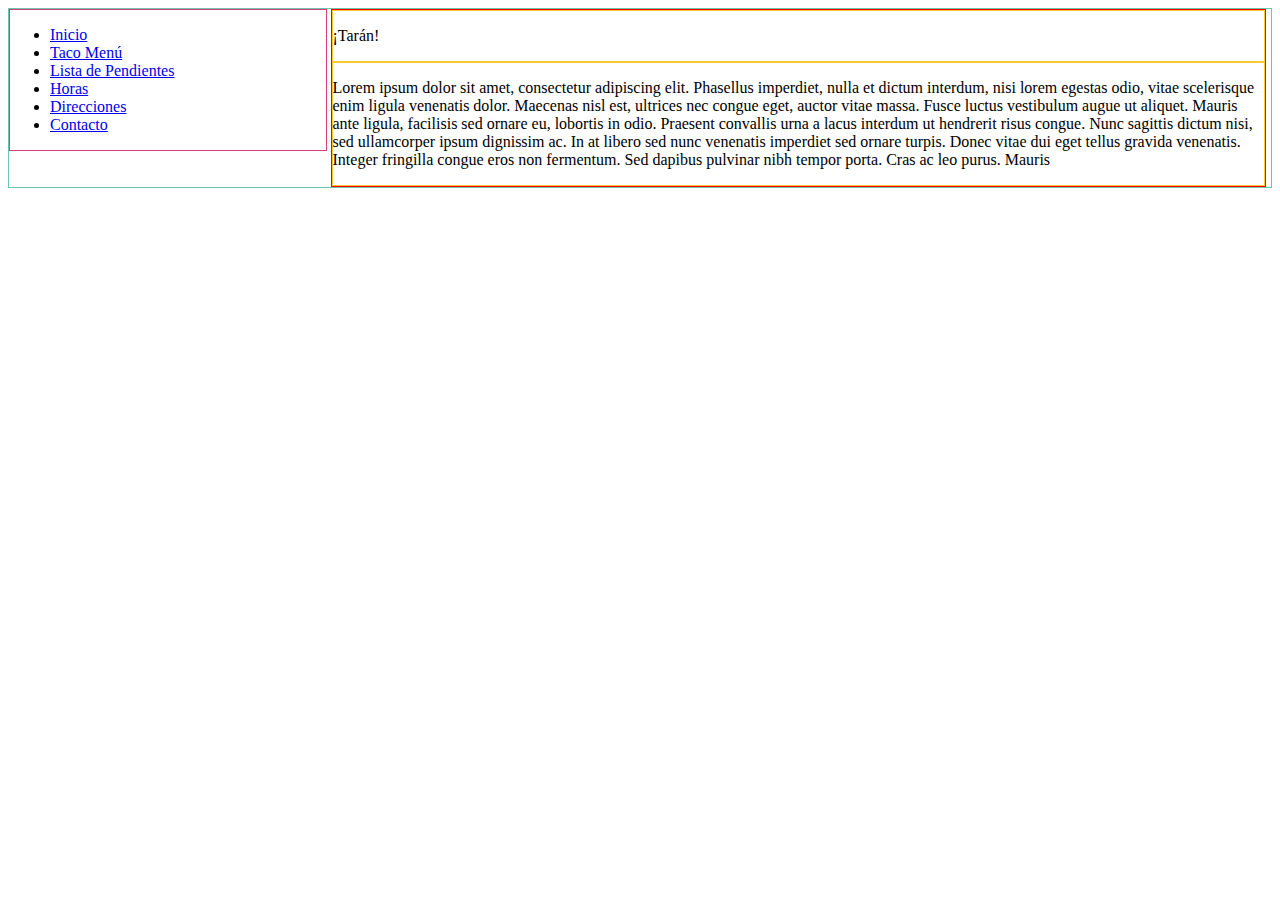
<file: Ejercicio 2/Clase_4_Ejercicio_Clase/10_layout_inline_block.html>
<html>
<head>
	<title>Ejemplos layout inline-block</title>
	<meta http-equiv="Content-Type" content="text/html; charset=utf-8" />

	<style>
		.container {
		  position: relative;
		  border: 1px solid #6ac5ac;
		}
		nav {
		  display: inline-block;
		  vertical-align: top;
		  width: 25%;
		  border: 1px solid #d64078;
		}
		section {
		  border: 1px solid #fdc72f;
		}
		.column {
		  display: inline-block;
		  vertical-align: top;
		  width: 74%;
		  border: 1px solid red;
		}
	</style>

</head>
<body>	

<div class="container">
  	<nav>
		<ul>
			<li><a href="#">Inicio</a></li>
			<li><a href="#">Taco Menú</a></li>
			<li><a href="#">Lista de Pendientes</a></li>
			<li><a href="#">Horas</a></li>
			<li><a href="#">Direcciones</a></li>
			<li><a href="#">Contacto</a></li>
		</ul>
	</nav>
  <div class="column">
    <section>
      <p>¡Tarán!</p>
    </section>

    <section>
      <p>Lorem ipsum dolor sit amet, consectetur adipiscing elit. Phasellus imperdiet, nulla et dictum interdum, nisi lorem egestas odio, vitae scelerisque enim ligula venenatis dolor. Maecenas nisl est, ultrices nec congue eget, auctor vitae massa. Fusce luctus vestibulum augue ut aliquet. Mauris ante ligula, facilisis sed ornare eu, lobortis in odio. Praesent convallis urna a lacus interdum ut hendrerit risus congue. Nunc sagittis dictum nisi, sed ullamcorper ipsum dignissim ac. In at libero sed nunc venenatis imperdiet sed ornare turpis. Donec vitae dui eget tellus gravida venenatis. Integer fringilla congue eros non fermentum. Sed dapibus pulvinar nibh tempor porta. Cras ac leo purus. Mauris 
    </section>
  </div>
</div>


</body>
</html>
</file>
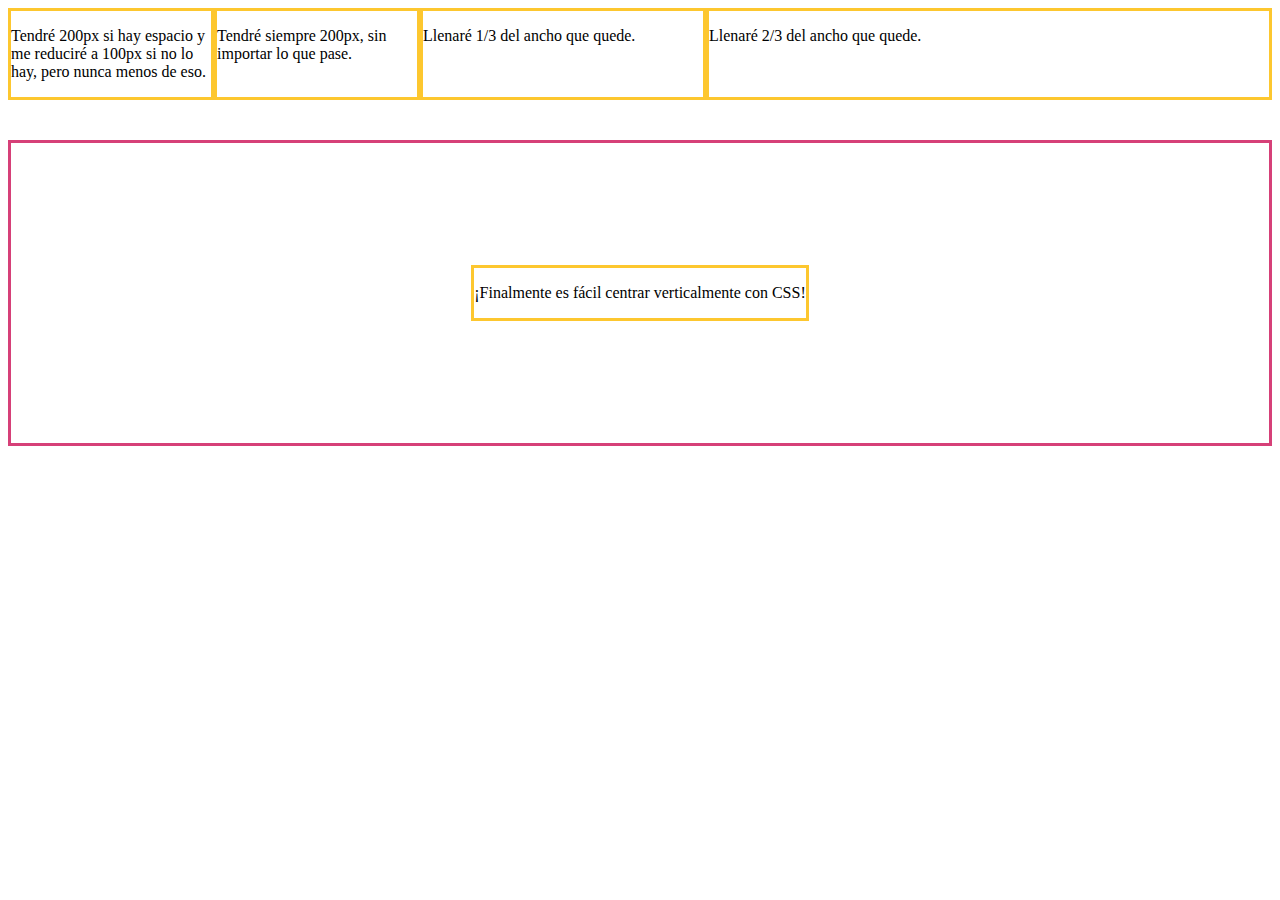
<file: Ejercicio 2/Clase_4_Ejercicio_Clase/11_layout_flex.html>
<html>
<head>
	<title>Ejemplos layout flex</title>
	<meta http-equiv="Content-Type" content="text/html; charset=utf-8" />

	<style>
		.container {
		  display: -webkit-flex;
		  display: flex;
		}
		section {
		  border: 3px solid #fdc72f;
		}
		.initial {
		  -webkit-flex: initial;
		          flex: initial;
		  width: 200px;
		  min-width: 100px;
		}
		.none {
		  -webkit-flex: none;
		          flex: none;
		  width: 200px;
		}
		.flex1 {
		  -webkit-flex: 1;
		          flex: 1;
		}
		.flex2 {
		  -webkit-flex: 2;
		          flex: 2;
		}

		.vertical-container {
			margin-top: 40px;
		  border: 3px solid #d64078;
		  height: 300px;
		  display: -webkit-flex;
		  display:         flex;
		  -webkit-align-items: center;
		          align-items: center;
		  -webkit-justify-content: center;
		          justify-content: center;
		}
	</style>

</head>
<body>	

<div class="container">
	<section class="initial">
		<p>Tendré 200px si hay espacio y me reduciré a 100px si no lo hay, pero nunca menos de eso.</p>
	</section>
	<section class="none">
		<p>Tendré siempre 200px, sin importar lo que pase.</p>
	</section>
	<section class="flex1">
		<p>Llenaré 1/3 del ancho que quede.</p>
	</section>
	<section class="flex2">
		<p>Llenaré 2/3 del ancho que quede.</p>
	</section>
</div>


<div class="vertical-container">
  <section>
    <p>¡Finalmente es fácil centrar verticalmente con CSS!</p>
  </section>
</div>

</body>
</html>
</file>
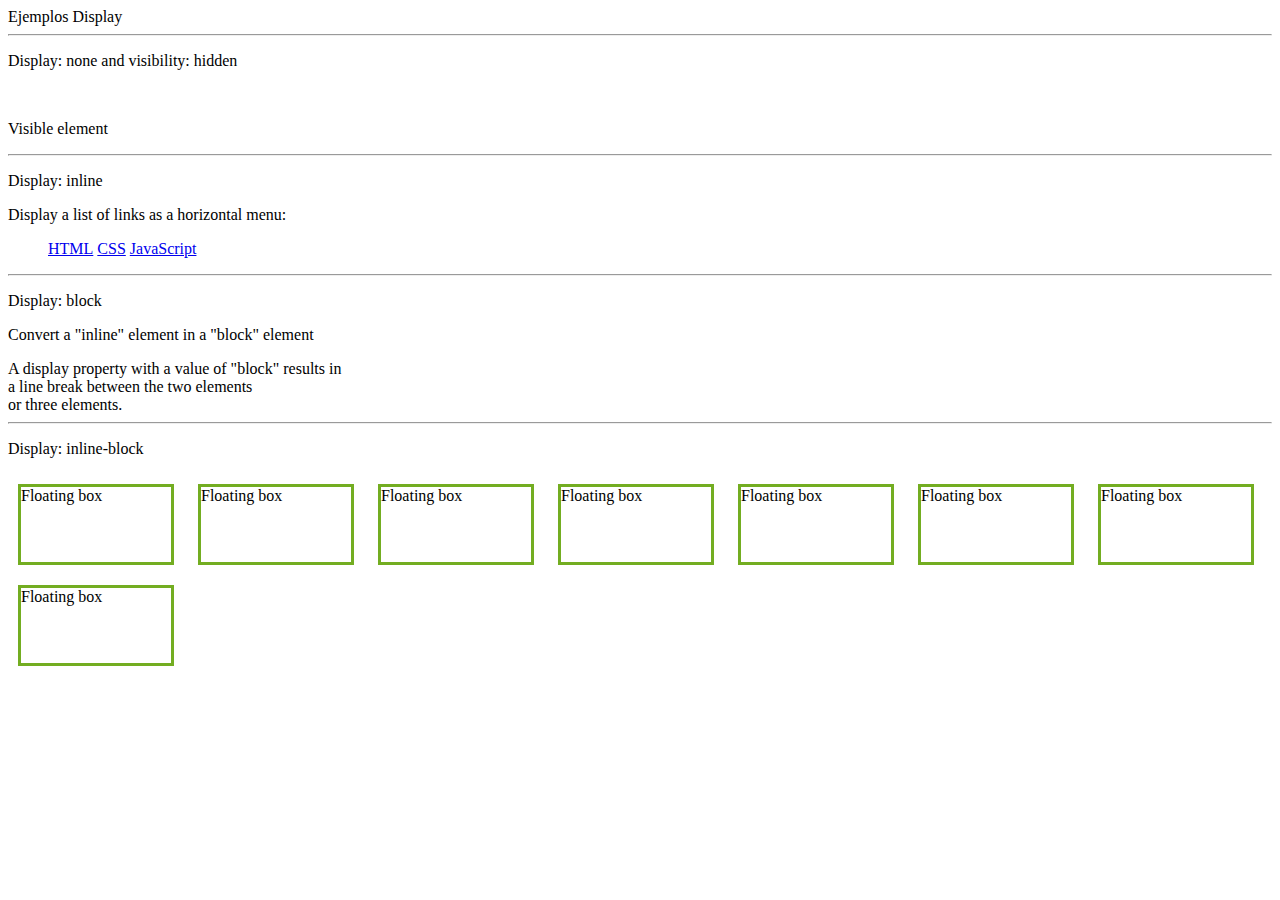
<file: Ejercicio 2/Clase_4_Ejercicio_Clase/1_display.html>
<html>
<head>Ejemplos Display</head>
<body>

<div id="container">

	<!-- 1. Display: none -->

	<style>
	.no-show {
	    display: none;
	}
	.no-visible {
		visibility: hidden;
	}
	</style>

	<hr></hr>
	<p>Display: none and visibility: hidden</p>

	<p class="no-show">Hidden element</p>
	<p class="no-visible">NO visible element</p>
	<p>Visible element</p>


	<!-- 2. Display: inline -->
	<style>
	.inline li {
	    display: inline;
	}
	</style>

	<hr></hr>
	<p>Display: inline</p>
	<p>Display a list of links as a horizontal menu:</p>

	<ul class="inline">
	  <li><a href="#">HTML</a></li>
	  <li><a href="#">CSS</a></li>
	  <li><a href="#">JavaScript</a></li>
	</ul>

	<!-- 3. Display: block -->
	<style>
	.block span {
	    display: block;
	}
	</style>

	<hr></hr>
	<p>Display: block</p>
	<p>Convert a "inline" element in a "block" element</p>

	<div class="block">
		<span>A display property with a value of "block" results in</span> <span>a line break between the two elements</span> <span> or three elements.</span>
	</div>


	<!-- 4. Display: inline-block -->

	<style>
	.floating-box {
	    display: inline-block;
	    width: 150px;
	    height: 75px;
	    margin: 10px;
	    border: 3px solid #73AD21;  
	}
	</style>

	<hr></hr>
	<p>Display: inline-block</p>

	<div class="floating-box">Floating box</div>
	<div class="floating-box">Floating box</div>
	<div class="floating-box">Floating box</div>
	<div class="floating-box">Floating box</div>
	<div class="floating-box">Floating box</div>
	<div class="floating-box">Floating box</div>
	<div class="floating-box">Floating box</div>
	<div class="floating-box">Floating box</div>

</div>

</body>
</html>
</file>
<file: ejercicio0/css/styles.css>
.bold{
	font-weight: bold;
}
</file>
<file: ejercicioFuentes/css/styles.css>
@font-face {
  font-family: 'mia';
  src: url('../fonts/mia.ttf')  format('truetype')
}
.fontface {
  font-family: 'mia', cursive;
}

.google{
	font-family: 'Indie Flower';
}
.default{
	font-family: monospace;
}

@font-face {
  font-family: 'icomoon';
  src:  url('../fonts/icomoon.eot?w9fodm');
  src:  url('../fonts/icomoon.eot?w9fodm#iefix') format('embedded-opentype'),
    url('../fonts/icomoon.ttf?w9fodm') format('truetype'),
    url('../fonts/icomoon.woff?w9fodm') format('woff'),
    url('../fonts/icomoon.svg?w9fodm#icomoon') format('svg');
  font-weight: normal;
  font-style: normal;
}

[class^="icon-"], [class*=" icon-"] {
  /* use !important to prevent issues with browser extensions that change fonts */
  font-family: 'icomoon' !important;
  speak: none;
  font-style: normal;
  font-weight: normal;
  font-variant: normal;
  text-transform: none;
  line-height: 1;

  /* Better Font Rendering =========== */
  -webkit-font-smoothing: antialiased;
  -moz-osx-font-smoothing: grayscale;
}

.icon-icons:before {
  content: "\e900";
}
</file>
<file: Ejercicio 3/css/example.css>
/*!
 * Bootstrap v2.2.2
 *
 * Copyright 2012 Twitter, Inc
 * Licensed under the Apache License v2.0
 * http://www.apache.org/licenses/LICENSE-2.0
 *
 * Designed and built with all the love in the world @twitter by @mdo and @fat.
 */
.clearfix {
  *zoom: 1;
}
.clearfix:before,
.clearfix:after {
  display: table;
  content: "";
  line-height: 0;
}
.clearfix:after {
  clear: both;
}
.hide-text {
  font: 0/0 a;
  color: transparent;
  text-shadow: none;
  background-color: transparent;
  border: 0;
}
.input-block-level {
  display: block;
  width: 100%;
  min-height: 30px;
  -webkit-box-sizing: border-box;
  -moz-box-sizing: border-box;
  box-sizing: border-box;
}
article,
aside,
details,
figcaption,
figure,
footer,
header,
hgroup,
nav,
section {
  display: block;
}
audio,
canvas,
video {
  display: inline-block;
  *display: inline;
  *zoom: 1;
}
audio:not([controls]) {
  display: none;
}
html {
  font-size: 100%;
  -webkit-text-size-adjust: 100%;
  -ms-text-size-adjust: 100%;
}
a:focus {
  outline: thin dotted #333;
  outline: 5px auto -webkit-focus-ring-color;
  outline-offset: -2px;
}
a:hover,
a:active {
  outline: 0;
}
sub,
sup {
  position: relative;
  font-size: 75%;
  line-height: 0;
  vertical-align: baseline;
}
sup {
  top: -0.5em;
}
sub {
  bottom: -0.25em;
}
img {
  /* Responsive images (ensure images don't scale beyond their parents) */

  max-width: 100%;
  /* Part 1: Set a maxium relative to the parent */

  width: auto\9;
  /* IE7-8 need help adjusting responsive images */

  height: auto;
  /* Part 2: Scale the height according to the width, otherwise you get stretching */

  vertical-align: middle;
  border: 0;
  -ms-interpolation-mode: bicubic;
}
#map_canvas img,
.google-maps img {
  max-width: none;
}
button,
input,
select,
textarea {
  margin: 0;
  font-size: 100%;
  vertical-align: middle;
}
button,
input {
  *overflow: visible;
  line-height: normal;
}
button::-moz-focus-inner,
input::-moz-focus-inner {
  padding: 0;
  border: 0;
}
button,
html input[type="button"],
input[type="reset"],
input[type="submit"] {
  -webkit-appearance: button;
  cursor: pointer;
}
label,
select,
button,
input[type="button"],
input[type="reset"],
input[type="submit"],
input[type="radio"],
input[type="checkbox"] {
  cursor: pointer;
}
input[type="search"] {
  -webkit-box-sizing: content-box;
  -moz-box-sizing: content-box;
  box-sizing: content-box;
  -webkit-appearance: textfield;
}
input[type="search"]::-webkit-search-decoration,
input[type="search"]::-webkit-search-cancel-button {
  -webkit-appearance: none;
}
textarea {
  overflow: auto;
  vertical-align: top;
}
@media print {
  * {
    text-shadow: none !important;
    color: #000 !important;
    background: transparent !important;
    box-shadow: none !important;
  }
  a,
  a:visited {
    text-decoration: underline;
  }
  a[href]:after {
    content: " (" attr(href) ")";
  }
  abbr[title]:after {
    content: " (" attr(title) ")";
  }
  .ir a:after,
  a[href^="javascript:"]:after,
  a[href^="#"]:after {
    content: "";
  }
  pre,
  blockquote {
    border: 1px solid #999;
    page-break-inside: avoid;
  }
  thead {
    display: table-header-group;
  }
  tr,
  img {
    page-break-inside: avoid;
  }
  img {
    max-width: 100% !important;
  }
  @page  {
    margin: 0.5cm;
  }
  p,
  h2,
  h3 {
    orphans: 3;
    widows: 3;
  }
  h2,
  h3 {
    page-break-after: avoid;
  }
}
body {
  margin: 0;
  font-family: "Helvetica Neue", Helvetica, Arial, sans-serif;
  font-size: 14px;
  line-height: 20px;
  color: #333333;
  background-color: #000000;
}
/*a {
  color: #0088cc;
  text-decoration: none;
}
a:hover {
  color: #005580;
  text-decoration: underline;
}*/
.img-rounded {
  -webkit-border-radius: 6px;
  -moz-border-radius: 6px;
  border-radius: 6px;
}
.img-polaroid {
  padding: 4px;
  background-color: #fff;
  border: 1px solid #ccc;
  border: 1px solid rgba(0, 0, 0, 0.2);
  -webkit-box-shadow: 0 1px 3px rgba(0, 0, 0, 0.1);
  -moz-box-shadow: 0 1px 3px rgba(0, 0, 0, 0.1);
  box-shadow: 0 1px 3px rgba(0, 0, 0, 0.1);
}
.img-circle {
  -webkit-border-radius: 500px;
  -moz-border-radius: 500px;
  border-radius: 500px;
}
.row {
  margin-left: -20px;
  *zoom: 1;
}
.row:before,
.row:after {
  display: table;
  content: "";
  line-height: 0;
}
.row:after {
  clear: both;
}
[class*="span"] {
  float: left;
  min-height: 1px;
  margin-left: 20px;
}
.container,
.navbar-static-top .container,
.navbar-fixed-top .container,
.navbar-fixed-bottom .container {
  width: 940px;

}
.span12 {
  width: 940px;
}
.span11 {
  width: 860px;
}
.span10 {
  width: 780px;
}
.span9 {
  width: 700px;
}
.span8 {
  width: 620px;
}
.span7 {
  width: 540px;
}
.span6 {
  width: 460px;
}
.span5 {
  width: 380px;
}
.span4 {
  width: 300px;
}
.span3 {
  width: 220px;
}
.span2 {
  width: 140px;
}
.span1 {
  width: 60px;
}
.offset12 {
  margin-left: 980px;
}
.offset11 {
  margin-left: 900px;
}
.offset10 {
  margin-left: 820px;
}
.offset9 {
  margin-left: 740px;
}
.offset8 {
  margin-left: 660px;
}
.offset7 {
  margin-left: 580px;
}
.offset6 {
  margin-left: 500px;
}
.offset5 {
  margin-left: 420px;
}
.offset4 {
  margin-left: 340px;
}
.offset3 {
  margin-left: 260px;
}
.offset2 {
  margin-left: 180px;
}
.offset1 {
  margin-left: 100px;
}
.row-fluid {
  width: 100%;
  *zoom: 1;
}
.row-fluid:before,
.row-fluid:after {
  display: table;
  content: "";
  line-height: 0;
}
.row-fluid:after {
  clear: both;
}
.row-fluid [class*="span"] {
  display: block;
  width: 100%;
  min-height: 30px;
  -webkit-box-sizing: border-box;
  -moz-box-sizing: border-box;
  box-sizing: border-box;
  float: left;
  margin-left: 2.127659574468085%;
  *margin-left: 2.074468085106383%;
}
.row-fluid [class*="span"]:first-child {
  margin-left: 0;
}
.row-fluid .controls-row [class*="span"] + [class*="span"] {
  margin-left: 2.127659574468085%;
}
.row-fluid .span12 {
  width: 100%;
  *width: 99.94680851063829%;
}
.row-fluid .span11 {
  width: 91.48936170212765%;
  *width: 91.43617021276594%;
}
.row-fluid .span10 {
  width: 82.97872340425532%;
  *width: 82.92553191489361%;
}
.row-fluid .span9 {
  width: 74.46808510638297%;
  *width: 74.41489361702126%;
}
.row-fluid .span8 {
  width: 65.95744680851064%;
  *width: 65.90425531914893%;
}
.row-fluid .span7 {
  width: 57.44680851063829%;
  *width: 57.39361702127659%;
}
.row-fluid .span6 {
  width: 48.93617021276595%;
  *width: 48.88297872340425%;
}
.row-fluid .span5 {
  width: 40.42553191489362%;
  *width: 40.37234042553192%;
}
.row-fluid .span4 {
  width: 31.914893617021278%;
  *width: 31.861702127659576%;
}
.row-fluid .span3 {
  width: 23.404255319148934%;
  *width: 23.351063829787233%;
}
.row-fluid .span2 {
  width: 14.893617021276595%;
  *width: 14.840425531914894%;
}
.row-fluid .span1 {
  width: 6.382978723404255%;
  *width: 6.329787234042553%;
}
.row-fluid .offset12 {
  margin-left: 104.25531914893617%;
  *margin-left: 104.14893617021275%;
}
.row-fluid .offset12:first-child {
  margin-left: 102.12765957446808%;
  *margin-left: 102.02127659574467%;
}
.row-fluid .offset11 {
  margin-left: 95.74468085106382%;
  *margin-left: 95.6382978723404%;
}
.row-fluid .offset11:first-child {
  margin-left: 93.61702127659574%;
  *margin-left: 93.51063829787232%;
}
.row-fluid .offset10 {
  margin-left: 87.23404255319149%;
  *margin-left: 87.12765957446807%;
}
.row-fluid .offset10:first-child {
  margin-left: 85.1063829787234%;
  *margin-left: 84.99999999999999%;
}
.row-fluid .offset9 {
  margin-left: 78.72340425531914%;
  *margin-left: 78.61702127659572%;
}
.row-fluid .offset9:first-child {
  margin-left: 76.59574468085106%;
  *margin-left: 76.48936170212764%;
}
.row-fluid .offset8 {
  margin-left: 70.2127659574468%;
  *margin-left: 70.10638297872339%;
}
.row-fluid .offset8:first-child {
  margin-left: 68.08510638297872%;
  *margin-left: 67.9787234042553%;
}
.row-fluid .offset7 {
  margin-left: 61.70212765957446%;
  *margin-left: 61.59574468085106%;
}
.row-fluid .offset7:first-child {
  margin-left: 59.574468085106375%;
  *margin-left: 59.46808510638297%;
}
.row-fluid .offset6 {
  margin-left: 53.191489361702125%;
  *margin-left: 53.085106382978715%;
}
.row-fluid .offset6:first-child {
  margin-left: 51.063829787234035%;
  *margin-left: 50.95744680851063%;
}
.row-fluid .offset5 {
  margin-left: 44.68085106382979%;
  *margin-left: 44.57446808510638%;
}
.row-fluid .offset5:first-child {
  margin-left: 42.5531914893617%;
  *margin-left: 42.4468085106383%;
}
.row-fluid .offset4 {
  margin-left: 36.170212765957444%;
  *margin-left: 36.06382978723405%;
}
.row-fluid .offset4:first-child {
  margin-left: 34.04255319148936%;
  *margin-left: 33.93617021276596%;
}
.row-fluid .offset3 {
  margin-left: 27.659574468085104%;
  *margin-left: 27.5531914893617%;
}
.row-fluid .offset3:first-child {
  margin-left: 25.53191489361702%;
  *margin-left: 25.425531914893618%;
}
.row-fluid .offset2 {
  margin-left: 19.148936170212764%;
  *margin-left: 19.04255319148936%;
}
.row-fluid .offset2:first-child {
  margin-left: 17.02127659574468%;
  *margin-left: 16.914893617021278%;
}
.row-fluid .offset1 {
  margin-left: 10.638297872340425%;
  *margin-left: 10.53191489361702%;
}
.row-fluid .offset1:first-child {
  margin-left: 8.51063829787234%;
  *margin-left: 8.404255319148938%;
}
[class*="span"].hide,
.row-fluid [class*="span"].hide {
  display: none;
}
[class*="span"].pull-right,
.row-fluid [class*="span"].pull-right {
  float: right;
}
.container {
  margin-right: auto;
  margin-left: auto;
  *zoom: 1;
}
.container:before,
.container:after {
  display: table;
  content: "";
  line-height: 0;
}
.container:after {
  clear: both;
}
.container-fluid {
  padding-right: 20px;
  padding-left: 20px;
  *zoom: 1;
}
.container-fluid:before,
.container-fluid:after {
  display: table;
  content: "";
  line-height: 0;
}
.container-fluid:after {
  clear: both;
}
.btn {
  display: inline-block;
  *display: inline;
  /* IE7 inline-block hack */

  *zoom: 1;
  padding: 4px 12px;
  margin-bottom: 0;
  font-size: 14px;
  line-height: 20px;
  text-align: center;
  vertical-align: middle;
  cursor: pointer;
  color: #333333;
  text-shadow: 0 1px 1px rgba(255, 255, 255, 0.75);
  background-color: #f5f5f5;
  background-image: -moz-linear-gradient(top, #ffffff, #e6e6e6);
  background-image: -webkit-gradient(linear, 0 0, 0 100%, from(#ffffff), to(#e6e6e6));
  background-image: -webkit-linear-gradient(top, #ffffff, #e6e6e6);
  background-image: -o-linear-gradient(top, #ffffff, #e6e6e6);
  background-image: linear-gradient(to bottom, #ffffff, #e6e6e6);
  background-repeat: repeat-x;
  filter: progid:DXImageTransform.Microsoft.gradient(startColorstr='#ffffffff', endColorstr='#ffe6e6e6', GradientType=0);
  border-color: #e6e6e6 #e6e6e6 #bfbfbf;
  border-color: rgba(0, 0, 0, 0.1) rgba(0, 0, 0, 0.1) rgba(0, 0, 0, 0.25);
  *background-color: #e6e6e6;
  /* Darken IE7 buttons by default so they stand out more given they won't have borders */

  filter: progid:DXImageTransform.Microsoft.gradient(enabled = false);
  border: 1px solid #bbbbbb;
  *border: 0;
  border-bottom-color: #a2a2a2;
  -webkit-border-radius: 4px;
  -moz-border-radius: 4px;
  border-radius: 4px;
  *margin-left: .3em;
  -webkit-box-shadow: inset 0 1px 0 rgba(255,255,255,.2), 0 1px 2px rgba(0,0,0,.05);
  -moz-box-shadow: inset 0 1px 0 rgba(255,255,255,.2), 0 1px 2px rgba(0,0,0,.05);
  box-shadow: inset 0 1px 0 rgba(255,255,255,.2), 0 1px 2px rgba(0,0,0,.05);
}
.btn:hover,
.btn:active,
.btn.active,
.btn.disabled,
.btn[disabled] {
  color: #333333;
  background-color: #e6e6e6;
  *background-color: #d9d9d9;
}
.btn:active,
.btn.active {
  background-color: #cccccc \9;
}
.btn:first-child {
  *margin-left: 0;
}
.btn:hover {
  color: #333333;
  text-decoration: none;
  background-position: 0 -15px;
  -webkit-transition: background-position 0.1s linear;
  -moz-transition: background-position 0.1s linear;
  -o-transition: background-position 0.1s linear;
  transition: background-position 0.1s linear;
}
.btn:focus {
  outline: thin dotted #333;
  outline: 5px auto -webkit-focus-ring-color;
  outline-offset: -2px;
}
.btn.active,
.btn:active {
  background-image: none;
  outline: 0;
  -webkit-box-shadow: inset 0 2px 4px rgba(0,0,0,.15), 0 1px 2px rgba(0,0,0,.05);
  -moz-box-shadow: inset 0 2px 4px rgba(0,0,0,.15), 0 1px 2px rgba(0,0,0,.05);
  box-shadow: inset 0 2px 4px rgba(0,0,0,.15), 0 1px 2px rgba(0,0,0,.05);
}
.btn.disabled,
.btn[disabled] {
  cursor: default;
  background-image: none;
  opacity: 0.65;
  filter: alpha(opacity=65);
  -webkit-box-shadow: none;
  -moz-box-shadow: none;
  box-shadow: none;
}
.btn-large {
  padding: 11px 19px;
  font-size: 17.5px;
  -webkit-border-radius: 6px;
  -moz-border-radius: 6px;
  border-radius: 6px;
}
.btn-large [class^="icon-"],
.btn-large [class*=" icon-"] {
  margin-top: 4px;
}
.btn-small {
  padding: 2px 10px;
  font-size: 11.9px;
  -webkit-border-radius: 3px;
  -moz-border-radius: 3px;
  border-radius: 3px;
}
.btn-small [class^="icon-"],
.btn-small [class*=" icon-"] {
  margin-top: 0;
}
.btn-mini [class^="icon-"],
.btn-mini [class*=" icon-"] {
  margin-top: -1px;
}
.btn-mini {
  padding: 0 6px;
  font-size: 10.5px;
  -webkit-border-radius: 3px;
  -moz-border-radius: 3px;
  border-radius: 3px;
}
.btn-block {
  display: block;
  width: 100%;
  padding-left: 0;
  padding-right: 0;
  -webkit-box-sizing: border-box;
  -moz-box-sizing: border-box;
  box-sizing: border-box;
}
.btn-block + .btn-block {
  margin-top: 5px;
}
input[type="submit"].btn-block,
input[type="reset"].btn-block,
input[type="button"].btn-block {
  width: 100%;
}
.btn-primary.active,
.btn-warning.active,
.btn-danger.active,
.btn-success.active,
.btn-info.active,
.btn-inverse.active {
  color: rgba(255, 255, 255, 0.75);
}
.btn {
  border-color: #c5c5c5;
  border-color: rgba(0, 0, 0, 0.15) rgba(0, 0, 0, 0.15) rgba(0, 0, 0, 0.25);
}
.btn-primary {
  color: #ffffff;
  text-shadow: 0 -1px 0 rgba(0, 0, 0, 0.25);
  background-color: #006dcc;
  background-image: -moz-linear-gradient(top, #0088cc, #0044cc);
  background-image: -webkit-gradient(linear, 0 0, 0 100%, from(#0088cc), to(#0044cc));
  background-image: -webkit-linear-gradient(top, #0088cc, #0044cc);
  background-image: -o-linear-gradient(top, #0088cc, #0044cc);
  background-image: linear-gradient(to bottom, #0088cc, #0044cc);
  background-repeat: repeat-x;
  filter: progid:DXImageTransform.Microsoft.gradient(startColorstr='#ff0088cc', endColorstr='#ff0044cc', GradientType=0);
  border-color: #000000 #0044cc #002a80;
  border-color: rgba(0, 0, 0, 0.1) rgba(0, 0, 0, 0.1) rgba(0, 0, 0, 0.25);
  *background-color: #0044cc;
  /* Darken IE7 buttons by default so they stand out more given they won't have borders */

  filter: progid:DXImageTransform.Microsoft.gradient(enabled = false);
}
.btn-primary:hover,
.btn-primary:active,
.btn-primary.active,
.btn-primary.disabled,
.btn-primary[disabled] {
  color: #ffffff;
  background-color: #0044cc;
  *background-color: #003bb3;
}
.btn-primary:active,
.btn-primary.active {
  background-color: #003399 \9;
}
.btn-warning {
  color: #ffffff;
  text-shadow: 0 -1px 0 rgba(0, 0, 0, 0.25);
  background-color: #faa732;
  background-image: -moz-linear-gradient(top, #fbb450, #f89406);
  background-image: -webkit-gradient(linear, 0 0, 0 100%, from(#fbb450), to(#f89406));
  background-image: -webkit-linear-gradient(top, #fbb450, #f89406);
  background-image: -o-linear-gradient(top, #fbb450, #f89406);
  background-image: linear-gradient(to bottom, #fbb450, #f89406);
  background-repeat: repeat-x;
  filter: progid:DXImageTransform.Microsoft.gradient(startColorstr='#fffbb450', endColorstr='#fff89406', GradientType=0);
  border-color: #f89406 #f89406 #ad6704;
  border-color: rgba(0, 0, 0, 0.1) rgba(0, 0, 0, 0.1) rgba(0, 0, 0, 0.25);
  *background-color: #f89406;
  /* Darken IE7 buttons by default so they stand out more given they won't have borders */

  filter: progid:DXImageTransform.Microsoft.gradient(enabled = false);
}
.btn-warning:hover,
.btn-warning:active,
.btn-warning.active,
.btn-warning.disabled,
.btn-warning[disabled] {
  color: #ffffff;
  background-color: #f89406;
  *background-color: #df8505;
}
.btn-warning:active,
.btn-warning.active {
  background-color: #c67605 \9;
}
.btn-danger {
  color: #ffffff;
  text-shadow: 0 -1px 0 rgba(0, 0, 0, 0.25);
  background-color: #da4f49;
  background-image: -moz-linear-gradient(top, #ee5f5b, #bd362f);
  background-image: -webkit-gradient(linear, 0 0, 0 100%, from(#ee5f5b), to(#bd362f));
  background-image: -webkit-linear-gradient(top, #ee5f5b, #bd362f);
  background-image: -o-linear-gradient(top, #ee5f5b, #bd362f);
  background-image: linear-gradient(to bottom, #ee5f5b, #bd362f);
  background-repeat: repeat-x;
  filter: progid:DXImageTransform.Microsoft.gradient(startColorstr='#ffee5f5b', endColorstr='#ffbd362f', GradientType=0);
  border-color: #bd362f #bd362f #802420;
  border-color: rgba(0, 0, 0, 0.1) rgba(0, 0, 0, 0.1) rgba(0, 0, 0, 0.25);
  *background-color: #bd362f;
  /* Darken IE7 buttons by default so they stand out more given they won't have borders */

  filter: progid:DXImageTransform.Microsoft.gradient(enabled = false);
}
.btn-danger:hover,
.btn-danger:active,
.btn-danger.active,
.btn-danger.disabled,
.btn-danger[disabled] {
  color: #ffffff;
  background-color: #bd362f;
  *background-color: #a9302a;
}
.btn-danger:active,
.btn-danger.active {
  background-color: #942a25 \9;
}
.btn-success {
  color: #ffffff;
  text-shadow: 0 -1px 0 rgba(0, 0, 0, 0.25);
  background-color: #5bb75b;
  background-image: -moz-linear-gradient(top, #62c462, #51a351);
  background-image: -webkit-gradient(linear, 0 0, 0 100%, from(#62c462), to(#51a351));
  background-image: -webkit-linear-gradient(top, #62c462, #51a351);
  background-image: -o-linear-gradient(top, #62c462, #51a351);
  background-image: linear-gradient(to bottom, #62c462, #51a351);
  background-repeat: repeat-x;
  filter: progid:DXImageTransform.Microsoft.gradient(startColorstr='#ff62c462', endColorstr='#ff51a351', GradientType=0);
  border-color: #51a351 #51a351 #387038;
  border-color: rgba(0, 0, 0, 0.1) rgba(0, 0, 0, 0.1) rgba(0, 0, 0, 0.25);
  *background-color: #51a351;
  /* Darken IE7 buttons by default so they stand out more given they won't have borders */

  filter: progid:DXImageTransform.Microsoft.gradient(enabled = false);
}
.btn-success:hover,
.btn-success:active,
.btn-success.active,
.btn-success.disabled,
.btn-success[disabled] {
  color: #ffffff;
  background-color: #51a351;
  *background-color: #499249;
}
.btn-success:active,
.btn-success.active {
  background-color: #408140 \9;
}
.btn-info {
  color: #ffffff;
  text-shadow: 0 -1px 0 rgba(0, 0, 0, 0.25);
  background-color: #49afcd;
  background-image: -moz-linear-gradient(top, #5bc0de, #2f96b4);
  background-image: -webkit-gradient(linear, 0 0, 0 100%, from(#5bc0de), to(#2f96b4));
  background-image: -webkit-linear-gradient(top, #5bc0de, #2f96b4);
  background-image: -o-linear-gradient(top, #5bc0de, #2f96b4);
  background-image: linear-gradient(to bottom, #5bc0de, #2f96b4);
  background-repeat: repeat-x;
  filter: progid:DXImageTransform.Microsoft.gradient(startColorstr='#ff5bc0de', endColorstr='#ff2f96b4', GradientType=0);
  border-color: #2f96b4 #2f96b4 #1f6377;
  border-color: rgba(0, 0, 0, 0.1) rgba(0, 0, 0, 0.1) rgba(0, 0, 0, 0.25);
  *background-color: #2f96b4;
  /* Darken IE7 buttons by default so they stand out more given they won't have borders */

  filter: progid:DXImageTransform.Microsoft.gradient(enabled = false);
}
.btn-info:hover,
.btn-info:active,
.btn-info.active,
.btn-info.disabled,
.btn-info[disabled] {
  color: #ffffff;
  background-color: #2f96b4;
  *background-color: #2a85a0;
}
.btn-info:active,
.btn-info.active {
  background-color: #24748c \9;
}
.btn-inverse {
  color: #ffffff;
  text-shadow: 0 -1px 0 rgba(0, 0, 0, 0.25);
  background-color: #363636;
  background-image: -moz-linear-gradient(top, #444444, #222222);
  background-image: -webkit-gradient(linear, 0 0, 0 100%, from(#444444), to(#222222));
  background-image: -webkit-linear-gradient(top, #444444, #222222);
  background-image: -o-linear-gradient(top, #444444, #222222);
  background-image: linear-gradient(to bottom, #444444, #222222);
  background-repeat: repeat-x;
  filter: progid:DXImageTransform.Microsoft.gradient(startColorstr='#ff444444', endColorstr='#ff222222', GradientType=0);
  border-color: #222222 #222222 #000000;
  border-color: rgba(0, 0, 0, 0.1) rgba(0, 0, 0, 0.1) rgba(0, 0, 0, 0.25);
  *background-color: #222222;
  /* Darken IE7 buttons by default so they stand out more given they won't have borders */

  filter: progid:DXImageTransform.Microsoft.gradient(enabled = false);
}
.btn-inverse:hover,
.btn-inverse:active,
.btn-inverse.active,
.btn-inverse.disabled,
.btn-inverse[disabled] {
  color: #ffffff;
  background-color: #222222;
  *background-color: #151515;
}
.btn-inverse:active,
.btn-inverse.active {
  background-color: #080808 \9;
}
button.btn,
input[type="submit"].btn {
  *padding-top: 3px;
  *padding-bottom: 3px;
}
button.btn::-moz-focus-inner,
input[type="submit"].btn::-moz-focus-inner {
  padding: 0;
  border: 0;
}
button.btn.btn-large,
input[type="submit"].btn.btn-large {
  *padding-top: 7px;
  *padding-bottom: 7px;
}
button.btn.btn-small,
input[type="submit"].btn.btn-small {
  *padding-top: 3px;
  *padding-bottom: 3px;
}
button.btn.btn-mini,
input[type="submit"].btn.btn-mini {
  *padding-top: 1px;
  *padding-bottom: 1px;
}
.btn-link,
.btn-link:active,
.btn-link[disabled] {
  background-color: transparent;
  background-image: none;
  -webkit-box-shadow: none;
  -moz-box-shadow: none;
  box-shadow: none;
}
.btn-link {
  border-color: transparent;
  cursor: pointer;
  color: #0088cc;
  -webkit-border-radius: 0;
  -moz-border-radius: 0;
  border-radius: 0;
}
.btn-link:hover {
  color: #005580;
  text-decoration: underline;
  background-color: transparent;
}
.btn-link[disabled]:hover {
  color: #333333;
  text-decoration: none;
}
.btn-group {
  position: relative;
  display: inline-block;
  *display: inline;
  /* IE7 inline-block hack */

  *zoom: 1;
  font-size: 0;
  vertical-align: middle;
  white-space: nowrap;
  *margin-left: .3em;
}
.btn-group:first-child {
  *margin-left: 0;
}
.btn-group + .btn-group {
  margin-left: 5px;
}
.btn-toolbar {
  font-size: 0;
  margin-top: 10px;
  margin-bottom: 10px;
}
.btn-toolbar > .btn + .btn,
.btn-toolbar > .btn-group + .btn,
.btn-toolbar > .btn + .btn-group {
  margin-left: 5px;
}
.btn-group > .btn {
  position: relative;
  -webkit-border-radius: 0;
  -moz-border-radius: 0;
  border-radius: 0;
}
.btn-group > .btn + .btn {
  margin-left: -1px;
}
.btn-group > .btn,
.btn-group > .dropdown-menu,
.btn-group > .popover {
  font-size: 14px;
}
.btn-group > .btn-mini {
  font-size: 10.5px;
}
.btn-group > .btn-small {
  font-size: 11.9px;
}
.btn-group > .btn-large {
  font-size: 17.5px;
}
.btn-group > .btn:first-child {
  margin-left: 0;
  -webkit-border-top-left-radius: 4px;
  -moz-border-radius-topleft: 4px;
  border-top-left-radius: 4px;
  -webkit-border-bottom-left-radius: 4px;
  -moz-border-radius-bottomleft: 4px;
  border-bottom-left-radius: 4px;
}
.btn-group > .btn:last-child,
.btn-group > .dropdown-toggle {
  -webkit-border-top-right-radius: 4px;
  -moz-border-radius-topright: 4px;
  border-top-right-radius: 4px;
  -webkit-border-bottom-right-radius: 4px;
  -moz-border-radius-bottomright: 4px;
  border-bottom-right-radius: 4px;
}
.btn-group > .btn.large:first-child {
  margin-left: 0;
  -webkit-border-top-left-radius: 6px;
  -moz-border-radius-topleft: 6px;
  border-top-left-radius: 6px;
  -webkit-border-bottom-left-radius: 6px;
  -moz-border-radius-bottomleft: 6px;
  border-bottom-left-radius: 6px;
}
.btn-group > .btn.large:last-child,
.btn-group > .large.dropdown-toggle {
  -webkit-border-top-right-radius: 6px;
  -moz-border-radius-topright: 6px;
  border-top-right-radius: 6px;
  -webkit-border-bottom-right-radius: 6px;
  -moz-border-radius-bottomright: 6px;
  border-bottom-right-radius: 6px;
}
.btn-group > .btn:hover,
.btn-group > .btn:focus,
.btn-group > .btn:active,
.btn-group > .btn.active {
  z-index: 2;
}
.btn-group .dropdown-toggle:active,
.btn-group.open .dropdown-toggle {
  outline: 0;
}
.btn-group > .btn + .dropdown-toggle {
  padding-left: 8px;
  padding-right: 8px;
  -webkit-box-shadow: inset 1px 0 0 rgba(255,255,255,.125), inset 0 1px 0 rgba(255,255,255,.2), 0 1px 2px rgba(0,0,0,.05);
  -moz-box-shadow: inset 1px 0 0 rgba(255,255,255,.125), inset 0 1px 0 rgba(255,255,255,.2), 0 1px 2px rgba(0,0,0,.05);
  box-shadow: inset 1px 0 0 rgba(255,255,255,.125), inset 0 1px 0 rgba(255,255,255,.2), 0 1px 2px rgba(0,0,0,.05);
  *padding-top: 5px;
  *padding-bottom: 5px;
}
.btn-group > .btn-mini + .dropdown-toggle {
  padding-left: 5px;
  padding-right: 5px;
  *padding-top: 2px;
  *padding-bottom: 2px;
}
.btn-group > .btn-small + .dropdown-toggle {
  *padding-top: 5px;
  *padding-bottom: 4px;
}
.btn-group > .btn-large + .dropdown-toggle {
  padding-left: 12px;
  padding-right: 12px;
  *padding-top: 7px;
  *padding-bottom: 7px;
}
.btn-group.open .dropdown-toggle {
  background-image: none;
  -webkit-box-shadow: inset 0 2px 4px rgba(0,0,0,.15), 0 1px 2px rgba(0,0,0,.05);
  -moz-box-shadow: inset 0 2px 4px rgba(0,0,0,.15), 0 1px 2px rgba(0,0,0,.05);
  box-shadow: inset 0 2px 4px rgba(0,0,0,.15), 0 1px 2px rgba(0,0,0,.05);
}
.btn-group.open .btn.dropdown-toggle {
  background-color: #e6e6e6;
}
.btn-group.open .btn-primary.dropdown-toggle {
  background-color: #0044cc;
}
.btn-group.open .btn-warning.dropdown-toggle {
  background-color: #f89406;
}
.btn-group.open .btn-danger.dropdown-toggle {
  background-color: #bd362f;
}
.btn-group.open .btn-success.dropdown-toggle {
  background-color: #51a351;
}
.btn-group.open .btn-info.dropdown-toggle {
  background-color: #2f96b4;
}
.btn-group.open .btn-inverse.dropdown-toggle {
  background-color: #222222;
}
.btn .caret {
  margin-top: 8px;
  margin-left: 0;
}
.btn-mini .caret,
.btn-small .caret,
.btn-large .caret {
  margin-top: 6px;
}
.btn-large .caret {
  border-left-width: 5px;
  border-right-width: 5px;
  border-top-width: 5px;
}
.dropup .btn-large .caret {
  border-bottom-width: 5px;
}
.btn-primary .caret,
.btn-warning .caret,
.btn-danger .caret,
.btn-info .caret,
.btn-success .caret,
.btn-inverse .caret {
  border-top-color: #ffffff;
  border-bottom-color: #ffffff;
}
.btn-group-vertical {
  display: inline-block;
  *display: inline;
  /* IE7 inline-block hack */

  *zoom: 1;
}
.btn-group-vertical > .btn {
  display: block;
  float: none;
  max-width: 100%;
  -webkit-border-radius: 0;
  -moz-border-radius: 0;
  border-radius: 0;
}
.btn-group-vertical > .btn + .btn {
  margin-left: 0;
  margin-top: -1px;
}
.btn-group-vertical > .btn:first-child {
  -webkit-border-radius: 4px 4px 0 0;
  -moz-border-radius: 4px 4px 0 0;
  border-radius: 4px 4px 0 0;
}
.btn-group-vertical > .btn:last-child {
  -webkit-border-radius: 0 0 4px 4px;
  -moz-border-radius: 0 0 4px 4px;
  border-radius: 0 0 4px 4px;
}
.btn-group-vertical > .btn-large:first-child {
  -webkit-border-radius: 6px 6px 0 0;
  -moz-border-radius: 6px 6px 0 0;
  border-radius: 6px 6px 0 0;
}
.btn-group-vertical > .btn-large:last-child {
  -webkit-border-radius: 0 0 6px 6px;
  -moz-border-radius: 0 0 6px 6px;
  border-radius: 0 0 6px 6px;
}
.navbar {
  overflow: visible;
  margin-bottom: 20px;
  *position: relative;
  *z-index: 2;
}
.navbar-inner {
  min-height: 40px;
  padding-left: 20px;
  padding-right: 20px;
  background-color: #fafafa;
  background-image: -moz-linear-gradient(top, #ffffff, #f2f2f2);
  background-image: -webkit-gradient(linear, 0 0, 0 100%, from(#ffffff), to(#f2f2f2));
  background-image: -webkit-linear-gradient(top, #ffffff, #f2f2f2);
  background-image: -o-linear-gradient(top, #ffffff, #f2f2f2);
  background-image: linear-gradient(to bottom, #ffffff, #f2f2f2);
  background-repeat: repeat-x;
  filter: progid:DXImageTransform.Microsoft.gradient(startColorstr='#ffffffff', endColorstr='#fff2f2f2', GradientType=0);
  border: 1px solid #d4d4d4;
  -webkit-border-radius: 4px;
  -moz-border-radius: 4px;
  border-radius: 4px;
  -webkit-box-shadow: 0 1px 4px rgba(0, 0, 0, 0.065);
  -moz-box-shadow: 0 1px 4px rgba(0, 0, 0, 0.065);
  box-shadow: 0 1px 4px rgba(0, 0, 0, 0.065);
  *zoom: 1;
}
.navbar-inner:before,
.navbar-inner:after {
  display: table;
  content: "";
  line-height: 0;
}
.navbar-inner:after {
  clear: both;
}
.navbar .container {
  width: auto !important;
}
.nav-collapse.collapse {
  height: auto;
  overflow: visible;
}
.navbar .brand {
  float: left;
  display: block;
  padding: 10px 20px 10px;
  margin-left: -20px;
  font-size: 20px;
  font-weight: 200;
  color: #777777;
  text-shadow: 0 1px 0 #ffffff;
}
.navbar .brand.pull-right {
  float: right;
}
.navbar .brand:hover {
  text-decoration: none;
}
.navbar-text {
  margin-bottom: 0;
  line-height: 40px;
  color: #777777;
}
.navbar-link {
  color: #777777;
}
.navbar-link:hover {
  color: #333333;
}
.navbar .divider-vertical {
  height: 40px;
  margin: 0 9px;
  border-left: 1px solid #f2f2f2;
  border-right: 1px solid #ffffff;
}
.navbar .btn,
.navbar .btn-group {
  margin-top: 5px;
}
.navbar .btn-group .btn,
.navbar .input-prepend .btn,
.navbar .input-append .btn {
  margin-top: 0;
}

.navbar-static-top {
  position: static;
  margin-bottom: 0;
}
.navbar-static-top .navbar-inner {
  -webkit-border-radius: 0;
  -moz-border-radius: 0;
  border-radius: 0;
}
.navbar-fixed-top,
.navbar-fixed-bottom {
  position: fixed;
  right: 0;
  left: 0;
  z-index: 1030;
  margin-bottom: 0;
}
.navbar-fixed-top .navbar-inner,
.navbar-static-top .navbar-inner {
  border-width: 0 0 1px;
}
.navbar-fixed-bottom .navbar-inner {
  border-width: 1px 0 0;
}
.navbar-fixed-top .navbar-inner,
.navbar-fixed-bottom .navbar-inner {
  padding-left: 0;
  padding-right: 0;
  -webkit-border-radius: 0;
  -moz-border-radius: 0;
  border-radius: 0;
}
.navbar-static-top .container,
.navbar-fixed-top .container,
.navbar-fixed-bottom .container {
  width: 940px;
}
.navbar-fixed-top {
  top: 0;
}
.navbar-fixed-top .navbar-inner,
.navbar-static-top .navbar-inner {
  -webkit-box-shadow: 0 1px 10px rgba(0,0,0,.1);
  -moz-box-shadow: 0 1px 10px rgba(0,0,0,.1);
  box-shadow: 0 1px 10px rgba(0,0,0,.1);
}
.navbar-fixed-bottom {
  bottom: 0;
}
.navbar-fixed-bottom .navbar-inner {
  -webkit-box-shadow: 0 -1px 10px rgba(0,0,0,.1);
  -moz-box-shadow: 0 -1px 10px rgba(0,0,0,.1);
  box-shadow: 0 -1px 10px rgba(0,0,0,.1);
}
.navbar .nav {
  position: relative;
  left: 0;
  display: block;
  float: left;
  margin: 0 10px 0 0;
  padding: 0;
}
.navbar .nav.pull-right {
  float: right;
  margin-right: 0;
}
.navbar .nav > li {
  float: left;
}
.navbar .nav > li > a {
  float: none;
  padding: 10px 15px 10px;
  color: #777777;
  text-decoration: none;
  text-shadow: 0 1px 0 #ffffff;
}
.navbar .nav .dropdown-toggle .caret {
  margin-top: 8px;
}
.navbar .nav > li > a:focus,
.navbar .nav > li > a:hover {
  background-color: transparent;
  color: #333333;
  text-decoration: none;
}
.navbar .nav > .active > a,
.navbar .nav > .active > a:hover,
.navbar .nav > .active > a:focus {
  color: #555555;
  text-decoration: none;
  background-color: #e5e5e5;
  -webkit-box-shadow: inset 0 3px 8px rgba(0, 0, 0, 0.125);
  -moz-box-shadow: inset 0 3px 8px rgba(0, 0, 0, 0.125);
  box-shadow: inset 0 3px 8px rgba(0, 0, 0, 0.125);
}
.navbar .btn-navbar {
  display: none;
  float: right;
  padding: 7px 10px;
  margin-left: 5px;
  margin-right: 5px;
  color: #ffffff;
  text-shadow: 0 -1px 0 rgba(0, 0, 0, 0.25);
  background-color: #ededed;
  background-image: -moz-linear-gradient(top, #f2f2f2, #e5e5e5);
  background-image: -webkit-gradient(linear, 0 0, 0 100%, from(#f2f2f2), to(#e5e5e5));
  background-image: -webkit-linear-gradient(top, #f2f2f2, #e5e5e5);
  background-image: -o-linear-gradient(top, #f2f2f2, #e5e5e5);
  background-image: linear-gradient(to bottom, #f2f2f2, #e5e5e5);
  background-repeat: repeat-x;
  filter: progid:DXImageTransform.Microsoft.gradient(startColorstr='#fff2f2f2', endColorstr='#ffe5e5e5', GradientType=0);
  border-color: #e5e5e5 #e5e5e5 #bfbfbf;
  border-color: rgba(0, 0, 0, 0.1) rgba(0, 0, 0, 0.1) rgba(0, 0, 0, 0.25);
  *background-color: #e5e5e5;
  /* Darken IE7 buttons by default so they stand out more given they won't have borders */

  filter: progid:DXImageTransform.Microsoft.gradient(enabled = false);
  -webkit-box-shadow: inset 0 1px 0 rgba(255,255,255,.1), 0 1px 0 rgba(255,255,255,.075);
  -moz-box-shadow: inset 0 1px 0 rgba(255,255,255,.1), 0 1px 0 rgba(255,255,255,.075);
  box-shadow: inset 0 1px 0 rgba(255,255,255,.1), 0 1px 0 rgba(255,255,255,.075);
}
.navbar .btn-navbar:hover,
.navbar .btn-navbar:active,
.navbar .btn-navbar.active,
.navbar .btn-navbar.disabled,
.navbar .btn-navbar[disabled] {
  color: #ffffff;
  background-color: #e5e5e5;
  *background-color: #d9d9d9;
}
.navbar .btn-navbar:active,
.navbar .btn-navbar.active {
  background-color: #cccccc \9;
}
.navbar .btn-navbar .icon-bar {
  display: block;
  width: 18px;
  height: 2px;
  background-color: #f5f5f5;
  -webkit-border-radius: 1px;
  -moz-border-radius: 1px;
  border-radius: 1px;
  -webkit-box-shadow: 0 1px 0 rgba(0, 0, 0, 0.25);
  -moz-box-shadow: 0 1px 0 rgba(0, 0, 0, 0.25);
  box-shadow: 0 1px 0 rgba(0, 0, 0, 0.25);
}
.btn-navbar .icon-bar + .icon-bar {
  margin-top: 3px;
}
.navbar .nav > li > .dropdown-menu:before {
  content: '';
  display: inline-block;
  border-left: 7px solid transparent;
  border-right: 7px solid transparent;
  border-bottom: 7px solid #ccc;
  border-bottom-color: rgba(0, 0, 0, 0.2);
  position: absolute;
  top: -7px;
  left: 9px;
}
.navbar .nav > li > .dropdown-menu:after {
  content: '';
  display: inline-block;
  border-left: 6px solid transparent;
  border-right: 6px solid transparent;
  border-bottom: 6px solid #ffffff;
  position: absolute;
  top: -6px;
  left: 10px;
}
.navbar-fixed-bottom .nav > li > .dropdown-menu:before {
  border-top: 7px solid #ccc;
  border-top-color: rgba(0, 0, 0, 0.2);
  border-bottom: 0;
  bottom: -7px;
  top: auto;
}
.navbar-fixed-bottom .nav > li > .dropdown-menu:after {
  border-top: 6px solid #ffffff;
  border-bottom: 0;
  bottom: -6px;
  top: auto;
}
.navbar .nav li.dropdown > a:hover .caret {
  border-top-color: #555555;
  border-bottom-color: #555555;
}
.navbar .nav li.dropdown.open > .dropdown-toggle,
.navbar .nav li.dropdown.active > .dropdown-toggle,
.navbar .nav li.dropdown.open.active > .dropdown-toggle {
  background-color: #e5e5e5;
  color: #555555;
}
.navbar .nav li.dropdown > .dropdown-toggle .caret {
  border-top-color: #777777;
  border-bottom-color: #777777;
}
.navbar .nav li.dropdown.open > .dropdown-toggle .caret,
.navbar .nav li.dropdown.active > .dropdown-toggle .caret,
.navbar .nav li.dropdown.open.active > .dropdown-toggle .caret {
  border-top-color: #555555;
  border-bottom-color: #555555;
}
.navbar .pull-right > li > .dropdown-menu,
.navbar .nav > li > .dropdown-menu.pull-right {
  left: auto;
  right: 0;
}
.navbar .pull-right > li > .dropdown-menu:before,
.navbar .nav > li > .dropdown-menu.pull-right:before {
  left: auto;
  right: 12px;
}
.navbar .pull-right > li > .dropdown-menu:after,
.navbar .nav > li > .dropdown-menu.pull-right:after {
  left: auto;
  right: 13px;
}
.navbar .pull-right > li > .dropdown-menu .dropdown-menu,
.navbar .nav > li > .dropdown-menu.pull-right .dropdown-menu {
  left: auto;
  right: 100%;
  margin-left: 0;
  margin-right: -1px;
  -webkit-border-radius: 6px 0 6px 6px;
  -moz-border-radius: 6px 0 6px 6px;
  border-radius: 6px 0 6px 6px;
}
.navbar-inverse .navbar-inner {
  background-color: #1b1b1b;
  background-image: -moz-linear-gradient(top, #222222, #111111);
  background-image: -webkit-gradient(linear, 0 0, 0 100%, from(#222222), to(#111111));
  background-image: -webkit-linear-gradient(top, #222222, #111111);
  background-image: -o-linear-gradient(top, #222222, #111111);
  background-image: linear-gradient(to bottom, #222222, #111111);
  background-repeat: repeat-x;
  filter: progid:DXImageTransform.Microsoft.gradient(startColorstr='#ff222222', endColorstr='#ff111111', GradientType=0);
  border-color: #252525;
}
.navbar-inverse .brand,
.navbar-inverse .nav > li > a {
  color: #999999;
  text-shadow: 0 -1px 0 rgba(0, 0, 0, 0.25);
}
.navbar-inverse .brand:hover,
.navbar-inverse .nav > li > a:hover {
  color: #ffffff;
}
.navbar-inverse .brand {
  color: #999999;
}
.navbar-inverse .navbar-text {
  color: #999999;
}
.navbar-inverse .nav > li > a:focus,
.navbar-inverse .nav > li > a:hover {
  background-color: transparent;
  color: #ffffff;
}
.navbar-inverse .nav .active > a,
.navbar-inverse .nav .active > a:hover,
.navbar-inverse .nav .active > a:focus {
  color: #ffffff;
  background-color: #111111;
}
.navbar-inverse .navbar-link {
  color: #999999;
}
.navbar-inverse .navbar-link:hover {
  color: #ffffff;
}
.navbar-inverse .divider-vertical {
  border-left-color: #111111;
  border-right-color: #222222;
}
.navbar-inverse .nav li.dropdown.open > .dropdown-toggle,
.navbar-inverse .nav li.dropdown.active > .dropdown-toggle,
.navbar-inverse .nav li.dropdown.open.active > .dropdown-toggle {
  background-color: #111111;
  color: #ffffff;
}
.navbar-inverse .nav li.dropdown > a:hover .caret {
  border-top-color: #ffffff;
  border-bottom-color: #ffffff;
}
.navbar-inverse .nav li.dropdown > .dropdown-toggle .caret {
  border-top-color: #999999;
  border-bottom-color: #999999;
}
.navbar-inverse .nav li.dropdown.open > .dropdown-toggle .caret,
.navbar-inverse .nav li.dropdown.active > .dropdown-toggle .caret,
.navbar-inverse .nav li.dropdown.open.active > .dropdown-toggle .caret {
  border-top-color: #ffffff;
  border-bottom-color: #ffffff;
}
.navbar-inverse .navbar-search .search-query {
  color: #ffffff;
  background-color: #515151;
  border-color: #111111;
  -webkit-box-shadow: inset 0 1px 2px rgba(0,0,0,.1), 0 1px 0 rgba(255,255,255,.15);
  -moz-box-shadow: inset 0 1px 2px rgba(0,0,0,.1), 0 1px 0 rgba(255,255,255,.15);
  box-shadow: inset 0 1px 2px rgba(0,0,0,.1), 0 1px 0 rgba(255,255,255,.15);
  -webkit-transition: none;
  -moz-transition: none;
  -o-transition: none;
  transition: none;
}
.navbar-inverse .navbar-search .search-query:-moz-placeholder {
  color: #cccccc;
}
.navbar-inverse .navbar-search .search-query:-ms-input-placeholder {
  color: #cccccc;
}
.navbar-inverse .navbar-search .search-query::-webkit-input-placeholder {
  color: #cccccc;
}
.navbar-inverse .navbar-search .search-query:focus,
.navbar-inverse .navbar-search .search-query.focused {
  padding: 5px 15px;
  color: #333333;
  text-shadow: 0 1px 0 #ffffff;
  background-color: #ffffff;
  border: 0;
  -webkit-box-shadow: 0 0 3px rgba(0, 0, 0, 0.15);
  -moz-box-shadow: 0 0 3px rgba(0, 0, 0, 0.15);
  box-shadow: 0 0 3px rgba(0, 0, 0, 0.15);
  outline: 0;
}
.navbar-inverse .btn-navbar {
  color: #ffffff;
  text-shadow: 0 -1px 0 rgba(0, 0, 0, 0.25);
  background-color: #0e0e0e;
  background-image: -moz-linear-gradient(top, #151515, #040404);
  background-image: -webkit-gradient(linear, 0 0, 0 100%, from(#151515), to(#040404));
  background-image: -webkit-linear-gradient(top, #151515, #040404);
  background-image: -o-linear-gradient(top, #151515, #040404);
  background-image: linear-gradient(to bottom, #151515, #040404);
  background-repeat: repeat-x;
  filter: progid:DXImageTransform.Microsoft.gradient(startColorstr='#ff151515', endColorstr='#ff040404', GradientType=0);
  border-color: #040404 #040404 #000000;
  border-color: rgba(0, 0, 0, 0.1) rgba(0, 0, 0, 0.1) rgba(0, 0, 0, 0.25);
  *background-color: #040404;
  /* Darken IE7 buttons by default so they stand out more given they won't have borders */

  filter: progid:DXImageTransform.Microsoft.gradient(enabled = false);
}
.navbar-inverse .btn-navbar:hover,
.navbar-inverse .btn-navbar:active,
.navbar-inverse .btn-navbar.active,
.navbar-inverse .btn-navbar.disabled,
.navbar-inverse .btn-navbar[disabled] {
  color: #ffffff;
  background-color: #040404;
  *background-color: #000000;
}
.navbar-inverse .btn-navbar:active,
.navbar-inverse .btn-navbar.active {
  background-color: #000000 \9;
}
.accordion {
  margin-bottom: 20px;
}
.accordion-group {
  margin-bottom: 2px;
  border: 1px solid #e5e5e5;
  -webkit-border-radius: 4px;
  -moz-border-radius: 4px;
  border-radius: 4px;
}
.accordion-heading {
  border-bottom: 0;
}
.accordion-heading .accordion-toggle {
  display: block;
  padding: 8px 15px;
}
.accordion-toggle {
  cursor: pointer;
}
.accordion-inner {
  padding: 9px 15px;
  border-top: 1px solid #e5e5e5;
}
.hidden {
  display: none;
  visibility: hidden;
}
.visible-phone {
  display: none !important;
}
.visible-tablet {
  display: none !important;
}
.hidden-desktop {
  display: none !important;
}
.visible-desktop {
  display: inherit !important;
}

/*
  Code example styles
*/
body {
  background: #fcfcfc;
  -webkit-font-smoothing: antialiased;
  font: normal 15px/1.5 "Helvetica Neue", Helvetica, Arial, sans-serif;
  color: #232525;
}

.nav {
    list-style-type: none;
    top: 8px;
}

.nav li {
    marign: 0;
    padding: 0;
}

.nav a {
    font-size: 12px;
    text-transform: uppercase;
    line-height: 1;
    font-weight: 800;
    color: #afb2b6;
    text-decoration: none;
    display: block;
    float: left;
    padding: 6px 15px 2px;
    border-radius: 10px;
    margin: 0 5px;
    text-shadow: 0 1px 4px rgba(0,0,0,.8);
}

.nav .active a, .nav a:hover { color: #fff }

.nav a.active {
    color: #fff;
    text-shadow: 0 -1px 0 rgba(0,0,0,.2);
    box-shadow: 0 1px 2px rgba(255,255,255,.1),inset 0 -1px 4px rgba(0,0,0,1);
    background-color: #111;
}

/* Ad Packs */
#ad_packs {
    margin: 45px 0 30px 0;
    width: 298px;
    overflow: hidden;
}

#footer.small #ad_packs {
  margin:0;
}

#bsap_aplink {
    float: right;
    font-size: 10px;
}

/* Type styles */
h1 {
    font-size: 23px;
    text-transform: uppercase;
}

h2 { font-size: 18px }

h3 { margin: 0 }

p {
    font-weight: 400;
    color: #333;
    margin:0 0 15px;
}

small {
    font-weight: 400;
    color: #333;
}

a:link, a:visited {
    color: #d22929;
    text-decoration: none;
    font-weight: 600;
}

a:hover, a:active {
    color: #9e2020;
    text-decoration: none;
    font-weight: 600;
}

a.btn {
  color:#fff;
  margin-bottom: 10px;
}

.section {
  padding-top:30px;
}

#footer {
  font-size: 12px;
}

#footer .span8 {
  padding-top:20px;
}

body {
      -webkit-font-smoothing: antialiased;
      font: normal 15px/1.5 "Helvetica Neue", Helvetica, Arial, sans-serif;
      color: #232525;
      padding-top:70px;
    }

    #slides {
      display: none
    }

    #slides .slidesjs-navigation {
      margin-top:5px;
    }

    a.slidesjs-next,
    a.slidesjs-previous,
    a.slidesjs-play,
    a.slidesjs-stop {
      /*background-image: url(../img/btns-next-prev.png);*/
      /*background-repeat: no-repeat;*/
      color: transparent !important;
      display:block;
      width:30px;
      text-align: center;
      /*height:18px;*/
      overflow: hidden;
      float: left;
      margin-right:5px;
      font-family: monospace;
      transition: background 0.3s ease, color 0.3s ease;
    }

  a.slidesjs-next:hover,
  a.slidesjs-previous:hover{
    background: yellow;
    color: green;
  }
    a.slidesjs-next::before{
      content: '>';
      font-size: 20px;
      color: black !important;
      font-weight: bold;
      text-align: center;
      width: 30px;
    }
    a.slidesjs-previous::before{
      content: '<';
      font-size: 20px;
      color: black;
      font-weight: bold;
    }

    a.slidesjs-next {
      margin-right:10px;
      background-position: -12px 0;
    }

    a:hover.slidesjs-next {
      background-position: -12px -18px;
    }

    a.slidesjs-previous {
      background-position: 0 0;
    }

    a:hover.slidesjs-previous {
      background-position: 0 -18px;
    }

    a.slidesjs-play {
      width:15px;
      background-position: -25px 0;
    }

    a:hover.slidesjs-play {
      background-position: -25px -18px;
    }

    a.slidesjs-stop {
      width:18px;
      background-position: -41px 0;
    }

    a:hover.slidesjs-stop {
      background-position: -41px -18px;
    }

    .slidesjs-pagination {
      margin: 7px 0 0;
      float: right;
      list-style: none;
    }

    .slidesjs-pagination li {
      float: left;
      margin: 0 1px;
    }

    .slidesjs-pagination li a {
      display: block;
      box-sizing: border-box;
      width: 25px;
      height: 25px;
      border-radius: 100%;
      padding-top: 13px;
      background: lightgray;
      border: 2px solid gray;
      float: left;
      overflow: hidden;
      color: transparent !important;
      transition: background 0.3s ease, border 0.3s ease;
    }

    .slidesjs-pagination li a.active,
    .slidesjs-pagination li a:hover.active {
      background: firebrick ;
      border: none;
    }

    .slidesjs-pagination li a:hover {
      background-position: 0 -26px
    }

    #slides a:link,
    #slides a:visited {
      color: #333
    }

    #slides a:hover,
    #slides a:active {
      color: #9e2020
    }

    .navbar {
      overflow: hidden
    }
  
    #slides {
      display: none;
      background-color: yellow !important;
      border-color: green !important;
    }

    .container {
      margin: 0 auto
    }

    /* For tablets & smart phones */
    @media (max-width: 767px) {
      body {
        padding-left: 20px;
        padding-right: 20px;
      }
      .container {
        width: auto
      }
    }

    /* For smartphones */
    @media (max-width: 480px) {
      .container {
        width: auto
      }
    }

    /* For smaller displays like laptops */
    @media (min-width: 768px) and (max-width: 979px) {
      .container {
        width: 724px
      }
    }

    /* For larger displays */
    @media (min-width: 1200px) {
      .container {
        width: 1170px
      }
    }

div#slides {
    border: 14px solid gray;
    background: lightgray;
}
</file>
<file: Ejercicio 3/Slides-SlidesJS-3/examples/multiple/css/example.css>
/*!
 * Bootstrap v2.2.2
 *
 * Copyright 2012 Twitter, Inc
 * Licensed under the Apache License v2.0
 * http://www.apache.org/licenses/LICENSE-2.0
 *
 * Designed and built with all the love in the world @twitter by @mdo and @fat.
 */
.clearfix {
  *zoom: 1;
}
.clearfix:before,
.clearfix:after {
  display: table;
  content: "";
  line-height: 0;
}
.clearfix:after {
  clear: both;
}
.hide-text {
  font: 0/0 a;
  color: transparent;
  text-shadow: none;
  background-color: transparent;
  border: 0;
}
.input-block-level {
  display: block;
  width: 100%;
  min-height: 30px;
  -webkit-box-sizing: border-box;
  -moz-box-sizing: border-box;
  box-sizing: border-box;
}
article,
aside,
details,
figcaption,
figure,
footer,
header,
hgroup,
nav,
section {
  display: block;
}
audio,
canvas,
video {
  display: inline-block;
  *display: inline;
  *zoom: 1;
}
audio:not([controls]) {
  display: none;
}
html {
  font-size: 100%;
  -webkit-text-size-adjust: 100%;
  -ms-text-size-adjust: 100%;
}
a:focus {
  outline: thin dotted #333;
  outline: 5px auto -webkit-focus-ring-color;
  outline-offset: -2px;
}
a:hover,
a:active {
  outline: 0;
}
sub,
sup {
  position: relative;
  font-size: 75%;
  line-height: 0;
  vertical-align: baseline;
}
sup {
  top: -0.5em;
}
sub {
  bottom: -0.25em;
}
img {
  /* Responsive images (ensure images don't scale beyond their parents) */

  max-width: 100%;
  /* Part 1: Set a maxium relative to the parent */

  width: auto\9;
  /* IE7-8 need help adjusting responsive images */

  height: auto;
  /* Part 2: Scale the height according to the width, otherwise you get stretching */

  vertical-align: middle;
  border: 0;
  -ms-interpolation-mode: bicubic;
}
#map_canvas img,
.google-maps img {
  max-width: none;
}
button,
input,
select,
textarea {
  margin: 0;
  font-size: 100%;
  vertical-align: middle;
}
button,
input {
  *overflow: visible;
  line-height: normal;
}
button::-moz-focus-inner,
input::-moz-focus-inner {
  padding: 0;
  border: 0;
}
button,
html input[type="button"],
input[type="reset"],
input[type="submit"] {
  -webkit-appearance: button;
  cursor: pointer;
}
label,
select,
button,
input[type="button"],
input[type="reset"],
input[type="submit"],
input[type="radio"],
input[type="checkbox"] {
  cursor: pointer;
}
input[type="search"] {
  -webkit-box-sizing: content-box;
  -moz-box-sizing: content-box;
  box-sizing: content-box;
  -webkit-appearance: textfield;
}
input[type="search"]::-webkit-search-decoration,
input[type="search"]::-webkit-search-cancel-button {
  -webkit-appearance: none;
}
textarea {
  overflow: auto;
  vertical-align: top;
}
@media print {
  * {
    text-shadow: none !important;
    color: #000 !important;
    background: transparent !important;
    box-shadow: none !important;
  }
  a,
  a:visited {
    text-decoration: underline;
  }
  a[href]:after {
    content: " (" attr(href) ")";
  }
  abbr[title]:after {
    content: " (" attr(title) ")";
  }
  .ir a:after,
  a[href^="javascript:"]:after,
  a[href^="#"]:after {
    content: "";
  }
  pre,
  blockquote {
    border: 1px solid #999;
    page-break-inside: avoid;
  }
  thead {
    display: table-header-group;
  }
  tr,
  img {
    page-break-inside: avoid;
  }
  img {
    max-width: 100% !important;
  }
  @page  {
    margin: 0.5cm;
  }
  p,
  h2,
  h3 {
    orphans: 3;
    widows: 3;
  }
  h2,
  h3 {
    page-break-after: avoid;
  }
}
body {
  margin: 0;
  font-family: "Helvetica Neue", Helvetica, Arial, sans-serif;
  font-size: 14px;
  line-height: 20px;
  color: #333333;
  background-color: #ffffff;
}
/*a {
  color: #0088cc;
  text-decoration: none;
}
a:hover {
  color: #005580;
  text-decoration: underline;
}*/
.img-rounded {
  -webkit-border-radius: 6px;
  -moz-border-radius: 6px;
  border-radius: 6px;
}
.img-polaroid {
  padding: 4px;
  background-color: #fff;
  border: 1px solid #ccc;
  border: 1px solid rgba(0, 0, 0, 0.2);
  -webkit-box-shadow: 0 1px 3px rgba(0, 0, 0, 0.1);
  -moz-box-shadow: 0 1px 3px rgba(0, 0, 0, 0.1);
  box-shadow: 0 1px 3px rgba(0, 0, 0, 0.1);
}
.img-circle {
  -webkit-border-radius: 500px;
  -moz-border-radius: 500px;
  border-radius: 500px;
}
.row {
  margin-left: -20px;
  *zoom: 1;
}
.row:before,
.row:after {
  display: table;
  content: "";
  line-height: 0;
}
.row:after {
  clear: both;
}
[class*="span"] {
  float: left;
  min-height: 1px;
  margin-left: 20px;
}
.container,
.navbar-static-top .container,
.navbar-fixed-top .container,
.navbar-fixed-bottom .container {
  width: 940px;
}
.span12 {
  width: 940px;
}
.span11 {
  width: 860px;
}
.span10 {
  width: 780px;
}
.span9 {
  width: 700px;
}
.span8 {
  width: 620px;
}
.span7 {
  width: 540px;
}
.span6 {
  width: 460px;
}
.span5 {
  width: 380px;
}
.span4 {
  width: 300px;
}
.span3 {
  width: 220px;
}
.span2 {
  width: 140px;
}
.span1 {
  width: 60px;
}
.offset12 {
  margin-left: 980px;
}
.offset11 {
  margin-left: 900px;
}
.offset10 {
  margin-left: 820px;
}
.offset9 {
  margin-left: 740px;
}
.offset8 {
  margin-left: 660px;
}
.offset7 {
  margin-left: 580px;
}
.offset6 {
  margin-left: 500px;
}
.offset5 {
  margin-left: 420px;
}
.offset4 {
  margin-left: 340px;
}
.offset3 {
  margin-left: 260px;
}
.offset2 {
  margin-left: 180px;
}
.offset1 {
  margin-left: 100px;
}
.row-fluid {
  width: 100%;
  *zoom: 1;
}
.row-fluid:before,
.row-fluid:after {
  display: table;
  content: "";
  line-height: 0;
}
.row-fluid:after {
  clear: both;
}
.row-fluid [class*="span"] {
  display: block;
  width: 100%;
  min-height: 30px;
  -webkit-box-sizing: border-box;
  -moz-box-sizing: border-box;
  box-sizing: border-box;
  float: left;
  margin-left: 2.127659574468085%;
  *margin-left: 2.074468085106383%;
}
.row-fluid [class*="span"]:first-child {
  margin-left: 0;
}
.row-fluid .controls-row [class*="span"] + [class*="span"] {
  margin-left: 2.127659574468085%;
}
.row-fluid .span12 {
  width: 100%;
  *width: 99.94680851063829%;
}
.row-fluid .span11 {
  width: 91.48936170212765%;
  *width: 91.43617021276594%;
}
.row-fluid .span10 {
  width: 82.97872340425532%;
  *width: 82.92553191489361%;
}
.row-fluid .span9 {
  width: 74.46808510638297%;
  *width: 74.41489361702126%;
}
.row-fluid .span8 {
  width: 65.95744680851064%;
  *width: 65.90425531914893%;
}
.row-fluid .span7 {
  width: 57.44680851063829%;
  *width: 57.39361702127659%;
}
.row-fluid .span6 {
  width: 48.93617021276595%;
  *width: 48.88297872340425%;
}
.row-fluid .span5 {
  width: 40.42553191489362%;
  *width: 40.37234042553192%;
}
.row-fluid .span4 {
  width: 31.914893617021278%;
  *width: 31.861702127659576%;
}
.row-fluid .span3 {
  width: 23.404255319148934%;
  *width: 23.351063829787233%;
}
.row-fluid .span2 {
  width: 14.893617021276595%;
  *width: 14.840425531914894%;
}
.row-fluid .span1 {
  width: 6.382978723404255%;
  *width: 6.329787234042553%;
}
.row-fluid .offset12 {
  margin-left: 104.25531914893617%;
  *margin-left: 104.14893617021275%;
}
.row-fluid .offset12:first-child {
  margin-left: 102.12765957446808%;
  *margin-left: 102.02127659574467%;
}
.row-fluid .offset11 {
  margin-left: 95.74468085106382%;
  *margin-left: 95.6382978723404%;
}
.row-fluid .offset11:first-child {
  margin-left: 93.61702127659574%;
  *margin-left: 93.51063829787232%;
}
.row-fluid .offset10 {
  margin-left: 87.23404255319149%;
  *margin-left: 87.12765957446807%;
}
.row-fluid .offset10:first-child {
  margin-left: 85.1063829787234%;
  *margin-left: 84.99999999999999%;
}
.row-fluid .offset9 {
  margin-left: 78.72340425531914%;
  *margin-left: 78.61702127659572%;
}
.row-fluid .offset9:first-child {
  margin-left: 76.59574468085106%;
  *margin-left: 76.48936170212764%;
}
.row-fluid .offset8 {
  margin-left: 70.2127659574468%;
  *margin-left: 70.10638297872339%;
}
.row-fluid .offset8:first-child {
  margin-left: 68.08510638297872%;
  *margin-left: 67.9787234042553%;
}
.row-fluid .offset7 {
  margin-left: 61.70212765957446%;
  *margin-left: 61.59574468085106%;
}
.row-fluid .offset7:first-child {
  margin-left: 59.574468085106375%;
  *margin-left: 59.46808510638297%;
}
.row-fluid .offset6 {
  margin-left: 53.191489361702125%;
  *margin-left: 53.085106382978715%;
}
.row-fluid .offset6:first-child {
  margin-left: 51.063829787234035%;
  *margin-left: 50.95744680851063%;
}
.row-fluid .offset5 {
  margin-left: 44.68085106382979%;
  *margin-left: 44.57446808510638%;
}
.row-fluid .offset5:first-child {
  margin-left: 42.5531914893617%;
  *margin-left: 42.4468085106383%;
}
.row-fluid .offset4 {
  margin-left: 36.170212765957444%;
  *margin-left: 36.06382978723405%;
}
.row-fluid .offset4:first-child {
  margin-left: 34.04255319148936%;
  *margin-left: 33.93617021276596%;
}
.row-fluid .offset3 {
  margin-left: 27.659574468085104%;
  *margin-left: 27.5531914893617%;
}
.row-fluid .offset3:first-child {
  margin-left: 25.53191489361702%;
  *margin-left: 25.425531914893618%;
}
.row-fluid .offset2 {
  margin-left: 19.148936170212764%;
  *margin-left: 19.04255319148936%;
}
.row-fluid .offset2:first-child {
  margin-left: 17.02127659574468%;
  *margin-left: 16.914893617021278%;
}
.row-fluid .offset1 {
  margin-left: 10.638297872340425%;
  *margin-left: 10.53191489361702%;
}
.row-fluid .offset1:first-child {
  margin-left: 8.51063829787234%;
  *margin-left: 8.404255319148938%;
}
[class*="span"].hide,
.row-fluid [class*="span"].hide {
  display: none;
}
[class*="span"].pull-right,
.row-fluid [class*="span"].pull-right {
  float: right;
}
.container {
  margin-right: auto;
  margin-left: auto;
  *zoom: 1;
}
.container:before,
.container:after {
  display: table;
  content: "";
  line-height: 0;
}
.container:after {
  clear: both;
}
.container-fluid {
  padding-right: 20px;
  padding-left: 20px;
  *zoom: 1;
}
.container-fluid:before,
.container-fluid:after {
  display: table;
  content: "";
  line-height: 0;
}
.container-fluid:after {
  clear: both;
}
.btn {
  display: inline-block;
  *display: inline;
  /* IE7 inline-block hack */

  *zoom: 1;
  padding: 4px 12px;
  margin-bottom: 0;
  font-size: 14px;
  line-height: 20px;
  text-align: center;
  vertical-align: middle;
  cursor: pointer;
  color: #333333;
  text-shadow: 0 1px 1px rgba(255, 255, 255, 0.75);
  background-color: #f5f5f5;
  background-image: -moz-linear-gradient(top, #ffffff, #e6e6e6);
  background-image: -webkit-gradient(linear, 0 0, 0 100%, from(#ffffff), to(#e6e6e6));
  background-image: -webkit-linear-gradient(top, #ffffff, #e6e6e6);
  background-image: -o-linear-gradient(top, #ffffff, #e6e6e6);
  background-image: linear-gradient(to bottom, #ffffff, #e6e6e6);
  background-repeat: repeat-x;
  filter: progid:DXImageTransform.Microsoft.gradient(startColorstr='#ffffffff', endColorstr='#ffe6e6e6', GradientType=0);
  border-color: #e6e6e6 #e6e6e6 #bfbfbf;
  border-color: rgba(0, 0, 0, 0.1) rgba(0, 0, 0, 0.1) rgba(0, 0, 0, 0.25);
  *background-color: #e6e6e6;
  /* Darken IE7 buttons by default so they stand out more given they won't have borders */

  filter: progid:DXImageTransform.Microsoft.gradient(enabled = false);
  border: 1px solid #bbbbbb;
  *border: 0;
  border-bottom-color: #a2a2a2;
  -webkit-border-radius: 4px;
  -moz-border-radius: 4px;
  border-radius: 4px;
  *margin-left: .3em;
  -webkit-box-shadow: inset 0 1px 0 rgba(255,255,255,.2), 0 1px 2px rgba(0,0,0,.05);
  -moz-box-shadow: inset 0 1px 0 rgba(255,255,255,.2), 0 1px 2px rgba(0,0,0,.05);
  box-shadow: inset 0 1px 0 rgba(255,255,255,.2), 0 1px 2px rgba(0,0,0,.05);
}
.btn:hover,
.btn:active,
.btn.active,
.btn.disabled,
.btn[disabled] {
  color: #333333;
  background-color: #e6e6e6;
  *background-color: #d9d9d9;
}
.btn:active,
.btn.active {
  background-color: #cccccc \9;
}
.btn:first-child {
  *margin-left: 0;
}
.btn:hover {
  color: #333333;
  text-decoration: none;
  background-position: 0 -15px;
  -webkit-transition: background-position 0.1s linear;
  -moz-transition: background-position 0.1s linear;
  -o-transition: background-position 0.1s linear;
  transition: background-position 0.1s linear;
}
.btn:focus {
  outline: thin dotted #333;
  outline: 5px auto -webkit-focus-ring-color;
  outline-offset: -2px;
}
.btn.active,
.btn:active {
  background-image: none;
  outline: 0;
  -webkit-box-shadow: inset 0 2px 4px rgba(0,0,0,.15), 0 1px 2px rgba(0,0,0,.05);
  -moz-box-shadow: inset 0 2px 4px rgba(0,0,0,.15), 0 1px 2px rgba(0,0,0,.05);
  box-shadow: inset 0 2px 4px rgba(0,0,0,.15), 0 1px 2px rgba(0,0,0,.05);
}
.btn.disabled,
.btn[disabled] {
  cursor: default;
  background-image: none;
  opacity: 0.65;
  filter: alpha(opacity=65);
  -webkit-box-shadow: none;
  -moz-box-shadow: none;
  box-shadow: none;
}
.btn-large {
  padding: 11px 19px;
  font-size: 17.5px;
  -webkit-border-radius: 6px;
  -moz-border-radius: 6px;
  border-radius: 6px;
}
.btn-large [class^="icon-"],
.btn-large [class*=" icon-"] {
  margin-top: 4px;
}
.btn-small {
  padding: 2px 10px;
  font-size: 11.9px;
  -webkit-border-radius: 3px;
  -moz-border-radius: 3px;
  border-radius: 3px;
}
.btn-small [class^="icon-"],
.btn-small [class*=" icon-"] {
  margin-top: 0;
}
.btn-mini [class^="icon-"],
.btn-mini [class*=" icon-"] {
  margin-top: -1px;
}
.btn-mini {
  padding: 0 6px;
  font-size: 10.5px;
  -webkit-border-radius: 3px;
  -moz-border-radius: 3px;
  border-radius: 3px;
}
.btn-block {
  display: block;
  width: 100%;
  padding-left: 0;
  padding-right: 0;
  -webkit-box-sizing: border-box;
  -moz-box-sizing: border-box;
  box-sizing: border-box;
}
.btn-block + .btn-block {
  margin-top: 5px;
}
input[type="submit"].btn-block,
input[type="reset"].btn-block,
input[type="button"].btn-block {
  width: 100%;
}
.btn-primary.active,
.btn-warning.active,
.btn-danger.active,
.btn-success.active,
.btn-info.active,
.btn-inverse.active {
  color: rgba(255, 255, 255, 0.75);
}
.btn {
  border-color: #c5c5c5;
  border-color: rgba(0, 0, 0, 0.15) rgba(0, 0, 0, 0.15) rgba(0, 0, 0, 0.25);
}
.btn-primary {
  color: #ffffff;
  text-shadow: 0 -1px 0 rgba(0, 0, 0, 0.25);
  background-color: #006dcc;
  background-image: -moz-linear-gradient(top, #0088cc, #0044cc);
  background-image: -webkit-gradient(linear, 0 0, 0 100%, from(#0088cc), to(#0044cc));
  background-image: -webkit-linear-gradient(top, #0088cc, #0044cc);
  background-image: -o-linear-gradient(top, #0088cc, #0044cc);
  background-image: linear-gradient(to bottom, #0088cc, #0044cc);
  background-repeat: repeat-x;
  filter: progid:DXImageTransform.Microsoft.gradient(startColorstr='#ff0088cc', endColorstr='#ff0044cc', GradientType=0);
  border-color: #0044cc #0044cc #002a80;
  border-color: rgba(0, 0, 0, 0.1) rgba(0, 0, 0, 0.1) rgba(0, 0, 0, 0.25);
  *background-color: #0044cc;
  /* Darken IE7 buttons by default so they stand out more given they won't have borders */

  filter: progid:DXImageTransform.Microsoft.gradient(enabled = false);
}
.btn-primary:hover,
.btn-primary:active,
.btn-primary.active,
.btn-primary.disabled,
.btn-primary[disabled] {
  color: #ffffff;
  background-color: #0044cc;
  *background-color: #003bb3;
}
.btn-primary:active,
.btn-primary.active {
  background-color: #003399 \9;
}
.btn-warning {
  color: #ffffff;
  text-shadow: 0 -1px 0 rgba(0, 0, 0, 0.25);
  background-color: #faa732;
  background-image: -moz-linear-gradient(top, #fbb450, #f89406);
  background-image: -webkit-gradient(linear, 0 0, 0 100%, from(#fbb450), to(#f89406));
  background-image: -webkit-linear-gradient(top, #fbb450, #f89406);
  background-image: -o-linear-gradient(top, #fbb450, #f89406);
  background-image: linear-gradient(to bottom, #fbb450, #f89406);
  background-repeat: repeat-x;
  filter: progid:DXImageTransform.Microsoft.gradient(startColorstr='#fffbb450', endColorstr='#fff89406', GradientType=0);
  border-color: #f89406 #f89406 #ad6704;
  border-color: rgba(0, 0, 0, 0.1) rgba(0, 0, 0, 0.1) rgba(0, 0, 0, 0.25);
  *background-color: #f89406;
  /* Darken IE7 buttons by default so they stand out more given they won't have borders */

  filter: progid:DXImageTransform.Microsoft.gradient(enabled = false);
}
.btn-warning:hover,
.btn-warning:active,
.btn-warning.active,
.btn-warning.disabled,
.btn-warning[disabled] {
  color: #ffffff;
  background-color: #f89406;
  *background-color: #df8505;
}
.btn-warning:active,
.btn-warning.active {
  background-color: #c67605 \9;
}
.btn-danger {
  color: #ffffff;
  text-shadow: 0 -1px 0 rgba(0, 0, 0, 0.25);
  background-color: #da4f49;
  background-image: -moz-linear-gradient(top, #ee5f5b, #bd362f);
  background-image: -webkit-gradient(linear, 0 0, 0 100%, from(#ee5f5b), to(#bd362f));
  background-image: -webkit-linear-gradient(top, #ee5f5b, #bd362f);
  background-image: -o-linear-gradient(top, #ee5f5b, #bd362f);
  background-image: linear-gradient(to bottom, #ee5f5b, #bd362f);
  background-repeat: repeat-x;
  filter: progid:DXImageTransform.Microsoft.gradient(startColorstr='#ffee5f5b', endColorstr='#ffbd362f', GradientType=0);
  border-color: #bd362f #bd362f #802420;
  border-color: rgba(0, 0, 0, 0.1) rgba(0, 0, 0, 0.1) rgba(0, 0, 0, 0.25);
  *background-color: #bd362f;
  /* Darken IE7 buttons by default so they stand out more given they won't have borders */

  filter: progid:DXImageTransform.Microsoft.gradient(enabled = false);
}
.btn-danger:hover,
.btn-danger:active,
.btn-danger.active,
.btn-danger.disabled,
.btn-danger[disabled] {
  color: #ffffff;
  background-color: #bd362f;
  *background-color: #a9302a;
}
.btn-danger:active,
.btn-danger.active {
  background-color: #942a25 \9;
}
.btn-success {
  color: #ffffff;
  text-shadow: 0 -1px 0 rgba(0, 0, 0, 0.25);
  background-color: #5bb75b;
  background-image: -moz-linear-gradient(top, #62c462, #51a351);
  background-image: -webkit-gradient(linear, 0 0, 0 100%, from(#62c462), to(#51a351));
  background-image: -webkit-linear-gradient(top, #62c462, #51a351);
  background-image: -o-linear-gradient(top, #62c462, #51a351);
  background-image: linear-gradient(to bottom, #62c462, #51a351);
  background-repeat: repeat-x;
  filter: progid:DXImageTransform.Microsoft.gradient(startColorstr='#ff62c462', endColorstr='#ff51a351', GradientType=0);
  border-color: #51a351 #51a351 #387038;
  border-color: rgba(0, 0, 0, 0.1) rgba(0, 0, 0, 0.1) rgba(0, 0, 0, 0.25);
  *background-color: #51a351;
  /* Darken IE7 buttons by default so they stand out more given they won't have borders */

  filter: progid:DXImageTransform.Microsoft.gradient(enabled = false);
}
.btn-success:hover,
.btn-success:active,
.btn-success.active,
.btn-success.disabled,
.btn-success[disabled] {
  color: #ffffff;
  background-color: #51a351;
  *background-color: #499249;
}
.btn-success:active,
.btn-success.active {
  background-color: #408140 \9;
}
.btn-info {
  color: #ffffff;
  text-shadow: 0 -1px 0 rgba(0, 0, 0, 0.25);
  background-color: #49afcd;
  background-image: -moz-linear-gradient(top, #5bc0de, #2f96b4);
  background-image: -webkit-gradient(linear, 0 0, 0 100%, from(#5bc0de), to(#2f96b4));
  background-image: -webkit-linear-gradient(top, #5bc0de, #2f96b4);
  background-image: -o-linear-gradient(top, #5bc0de, #2f96b4);
  background-image: linear-gradient(to bottom, #5bc0de, #2f96b4);
  background-repeat: repeat-x;
  filter: progid:DXImageTransform.Microsoft.gradient(startColorstr='#ff5bc0de', endColorstr='#ff2f96b4', GradientType=0);
  border-color: #2f96b4 #2f96b4 #1f6377;
  border-color: rgba(0, 0, 0, 0.1) rgba(0, 0, 0, 0.1) rgba(0, 0, 0, 0.25);
  *background-color: #2f96b4;
  /* Darken IE7 buttons by default so they stand out more given they won't have borders */

  filter: progid:DXImageTransform.Microsoft.gradient(enabled = false);
}
.btn-info:hover,
.btn-info:active,
.btn-info.active,
.btn-info.disabled,
.btn-info[disabled] {
  color: #ffffff;
  background-color: #2f96b4;
  *background-color: #2a85a0;
}
.btn-info:active,
.btn-info.active {
  background-color: #24748c \9;
}
.btn-inverse {
  color: #ffffff;
  text-shadow: 0 -1px 0 rgba(0, 0, 0, 0.25);
  background-color: #363636;
  background-image: -moz-linear-gradient(top, #444444, #222222);
  background-image: -webkit-gradient(linear, 0 0, 0 100%, from(#444444), to(#222222));
  background-image: -webkit-linear-gradient(top, #444444, #222222);
  background-image: -o-linear-gradient(top, #444444, #222222);
  background-image: linear-gradient(to bottom, #444444, #222222);
  background-repeat: repeat-x;
  filter: progid:DXImageTransform.Microsoft.gradient(startColorstr='#ff444444', endColorstr='#ff222222', GradientType=0);
  border-color: #222222 #222222 #000000;
  border-color: rgba(0, 0, 0, 0.1) rgba(0, 0, 0, 0.1) rgba(0, 0, 0, 0.25);
  *background-color: #222222;
  /* Darken IE7 buttons by default so they stand out more given they won't have borders */

  filter: progid:DXImageTransform.Microsoft.gradient(enabled = false);
}
.btn-inverse:hover,
.btn-inverse:active,
.btn-inverse.active,
.btn-inverse.disabled,
.btn-inverse[disabled] {
  color: #ffffff;
  background-color: #222222;
  *background-color: #151515;
}
.btn-inverse:active,
.btn-inverse.active {
  background-color: #080808 \9;
}
button.btn,
input[type="submit"].btn {
  *padding-top: 3px;
  *padding-bottom: 3px;
}
button.btn::-moz-focus-inner,
input[type="submit"].btn::-moz-focus-inner {
  padding: 0;
  border: 0;
}
button.btn.btn-large,
input[type="submit"].btn.btn-large {
  *padding-top: 7px;
  *padding-bottom: 7px;
}
button.btn.btn-small,
input[type="submit"].btn.btn-small {
  *padding-top: 3px;
  *padding-bottom: 3px;
}
button.btn.btn-mini,
input[type="submit"].btn.btn-mini {
  *padding-top: 1px;
  *padding-bottom: 1px;
}
.btn-link,
.btn-link:active,
.btn-link[disabled] {
  background-color: transparent;
  background-image: none;
  -webkit-box-shadow: none;
  -moz-box-shadow: none;
  box-shadow: none;
}
.btn-link {
  border-color: transparent;
  cursor: pointer;
  color: #0088cc;
  -webkit-border-radius: 0;
  -moz-border-radius: 0;
  border-radius: 0;
}
.btn-link:hover {
  color: #005580;
  text-decoration: underline;
  background-color: transparent;
}
.btn-link[disabled]:hover {
  color: #333333;
  text-decoration: none;
}
.btn-group {
  position: relative;
  display: inline-block;
  *display: inline;
  /* IE7 inline-block hack */

  *zoom: 1;
  font-size: 0;
  vertical-align: middle;
  white-space: nowrap;
  *margin-left: .3em;
}
.btn-group:first-child {
  *margin-left: 0;
}
.btn-group + .btn-group {
  margin-left: 5px;
}
.btn-toolbar {
  font-size: 0;
  margin-top: 10px;
  margin-bottom: 10px;
}
.btn-toolbar > .btn + .btn,
.btn-toolbar > .btn-group + .btn,
.btn-toolbar > .btn + .btn-group {
  margin-left: 5px;
}
.btn-group > .btn {
  position: relative;
  -webkit-border-radius: 0;
  -moz-border-radius: 0;
  border-radius: 0;
}
.btn-group > .btn + .btn {
  margin-left: -1px;
}
.btn-group > .btn,
.btn-group > .dropdown-menu,
.btn-group > .popover {
  font-size: 14px;
}
.btn-group > .btn-mini {
  font-size: 10.5px;
}
.btn-group > .btn-small {
  font-size: 11.9px;
}
.btn-group > .btn-large {
  font-size: 17.5px;
}
.btn-group > .btn:first-child {
  margin-left: 0;
  -webkit-border-top-left-radius: 4px;
  -moz-border-radius-topleft: 4px;
  border-top-left-radius: 4px;
  -webkit-border-bottom-left-radius: 4px;
  -moz-border-radius-bottomleft: 4px;
  border-bottom-left-radius: 4px;
}
.btn-group > .btn:last-child,
.btn-group > .dropdown-toggle {
  -webkit-border-top-right-radius: 4px;
  -moz-border-radius-topright: 4px;
  border-top-right-radius: 4px;
  -webkit-border-bottom-right-radius: 4px;
  -moz-border-radius-bottomright: 4px;
  border-bottom-right-radius: 4px;
}
.btn-group > .btn.large:first-child {
  margin-left: 0;
  -webkit-border-top-left-radius: 6px;
  -moz-border-radius-topleft: 6px;
  border-top-left-radius: 6px;
  -webkit-border-bottom-left-radius: 6px;
  -moz-border-radius-bottomleft: 6px;
  border-bottom-left-radius: 6px;
}
.btn-group > .btn.large:last-child,
.btn-group > .large.dropdown-toggle {
  -webkit-border-top-right-radius: 6px;
  -moz-border-radius-topright: 6px;
  border-top-right-radius: 6px;
  -webkit-border-bottom-right-radius: 6px;
  -moz-border-radius-bottomright: 6px;
  border-bottom-right-radius: 6px;
}
.btn-group > .btn:hover,
.btn-group > .btn:focus,
.btn-group > .btn:active,
.btn-group > .btn.active {
  z-index: 2;
}
.btn-group .dropdown-toggle:active,
.btn-group.open .dropdown-toggle {
  outline: 0;
}
.btn-group > .btn + .dropdown-toggle {
  padding-left: 8px;
  padding-right: 8px;
  -webkit-box-shadow: inset 1px 0 0 rgba(255,255,255,.125), inset 0 1px 0 rgba(255,255,255,.2), 0 1px 2px rgba(0,0,0,.05);
  -moz-box-shadow: inset 1px 0 0 rgba(255,255,255,.125), inset 0 1px 0 rgba(255,255,255,.2), 0 1px 2px rgba(0,0,0,.05);
  box-shadow: inset 1px 0 0 rgba(255,255,255,.125), inset 0 1px 0 rgba(255,255,255,.2), 0 1px 2px rgba(0,0,0,.05);
  *padding-top: 5px;
  *padding-bottom: 5px;
}
.btn-group > .btn-mini + .dropdown-toggle {
  padding-left: 5px;
  padding-right: 5px;
  *padding-top: 2px;
  *padding-bottom: 2px;
}
.btn-group > .btn-small + .dropdown-toggle {
  *padding-top: 5px;
  *padding-bottom: 4px;
}
.btn-group > .btn-large + .dropdown-toggle {
  padding-left: 12px;
  padding-right: 12px;
  *padding-top: 7px;
  *padding-bottom: 7px;
}
.btn-group.open .dropdown-toggle {
  background-image: none;
  -webkit-box-shadow: inset 0 2px 4px rgba(0,0,0,.15), 0 1px 2px rgba(0,0,0,.05);
  -moz-box-shadow: inset 0 2px 4px rgba(0,0,0,.15), 0 1px 2px rgba(0,0,0,.05);
  box-shadow: inset 0 2px 4px rgba(0,0,0,.15), 0 1px 2px rgba(0,0,0,.05);
}
.btn-group.open .btn.dropdown-toggle {
  background-color: #e6e6e6;
}
.btn-group.open .btn-primary.dropdown-toggle {
  background-color: #0044cc;
}
.btn-group.open .btn-warning.dropdown-toggle {
  background-color: #f89406;
}
.btn-group.open .btn-danger.dropdown-toggle {
  background-color: #bd362f;
}
.btn-group.open .btn-success.dropdown-toggle {
  background-color: #51a351;
}
.btn-group.open .btn-info.dropdown-toggle {
  background-color: #2f96b4;
}
.btn-group.open .btn-inverse.dropdown-toggle {
  background-color: #222222;
}
.btn .caret {
  margin-top: 8px;
  margin-left: 0;
}
.btn-mini .caret,
.btn-small .caret,
.btn-large .caret {
  margin-top: 6px;
}
.btn-large .caret {
  border-left-width: 5px;
  border-right-width: 5px;
  border-top-width: 5px;
}
.dropup .btn-large .caret {
  border-bottom-width: 5px;
}
.btn-primary .caret,
.btn-warning .caret,
.btn-danger .caret,
.btn-info .caret,
.btn-success .caret,
.btn-inverse .caret {
  border-top-color: #ffffff;
  border-bottom-color: #ffffff;
}
.btn-group-vertical {
  display: inline-block;
  *display: inline;
  /* IE7 inline-block hack */

  *zoom: 1;
}
.btn-group-vertical > .btn {
  display: block;
  float: none;
  max-width: 100%;
  -webkit-border-radius: 0;
  -moz-border-radius: 0;
  border-radius: 0;
}
.btn-group-vertical > .btn + .btn {
  margin-left: 0;
  margin-top: -1px;
}
.btn-group-vertical > .btn:first-child {
  -webkit-border-radius: 4px 4px 0 0;
  -moz-border-radius: 4px 4px 0 0;
  border-radius: 4px 4px 0 0;
}
.btn-group-vertical > .btn:last-child {
  -webkit-border-radius: 0 0 4px 4px;
  -moz-border-radius: 0 0 4px 4px;
  border-radius: 0 0 4px 4px;
}
.btn-group-vertical > .btn-large:first-child {
  -webkit-border-radius: 6px 6px 0 0;
  -moz-border-radius: 6px 6px 0 0;
  border-radius: 6px 6px 0 0;
}
.btn-group-vertical > .btn-large:last-child {
  -webkit-border-radius: 0 0 6px 6px;
  -moz-border-radius: 0 0 6px 6px;
  border-radius: 0 0 6px 6px;
}
.navbar {
  overflow: visible;
  margin-bottom: 20px;
  *position: relative;
  *z-index: 2;
}
.navbar-inner {
  min-height: 40px;
  padding-left: 20px;
  padding-right: 20px;
  background-color: #fafafa;
  background-image: -moz-linear-gradient(top, #ffffff, #f2f2f2);
  background-image: -webkit-gradient(linear, 0 0, 0 100%, from(#ffffff), to(#f2f2f2));
  background-image: -webkit-linear-gradient(top, #ffffff, #f2f2f2);
  background-image: -o-linear-gradient(top, #ffffff, #f2f2f2);
  background-image: linear-gradient(to bottom, #ffffff, #f2f2f2);
  background-repeat: repeat-x;
  filter: progid:DXImageTransform.Microsoft.gradient(startColorstr='#ffffffff', endColorstr='#fff2f2f2', GradientType=0);
  border: 1px solid #d4d4d4;
  -webkit-border-radius: 4px;
  -moz-border-radius: 4px;
  border-radius: 4px;
  -webkit-box-shadow: 0 1px 4px rgba(0, 0, 0, 0.065);
  -moz-box-shadow: 0 1px 4px rgba(0, 0, 0, 0.065);
  box-shadow: 0 1px 4px rgba(0, 0, 0, 0.065);
  *zoom: 1;
}
.navbar-inner:before,
.navbar-inner:after {
  display: table;
  content: "";
  line-height: 0;
}
.navbar-inner:after {
  clear: both;
}
.navbar .container {
  width: auto !important;
}
.nav-collapse.collapse {
  height: auto;
  overflow: visible;
}
.navbar .brand {
  float: left;
  display: block;
  padding: 10px 20px 10px;
  margin-left: -20px;
  font-size: 20px;
  font-weight: 200;
  color: #777777;
  text-shadow: 0 1px 0 #ffffff;
}
.navbar .brand.pull-right {
  float: right;
}
.navbar .brand:hover {
  text-decoration: none;
}
.navbar-text {
  margin-bottom: 0;
  line-height: 40px;
  color: #777777;
}
.navbar-link {
  color: #777777;
}
.navbar-link:hover {
  color: #333333;
}
.navbar .divider-vertical {
  height: 40px;
  margin: 0 9px;
  border-left: 1px solid #f2f2f2;
  border-right: 1px solid #ffffff;
}
.navbar .btn,
.navbar .btn-group {
  margin-top: 5px;
}
.navbar .btn-group .btn,
.navbar .input-prepend .btn,
.navbar .input-append .btn {
  margin-top: 0;
}

.navbar-static-top {
  position: static;
  margin-bottom: 0;
}
.navbar-static-top .navbar-inner {
  -webkit-border-radius: 0;
  -moz-border-radius: 0;
  border-radius: 0;
}
.navbar-fixed-top,
.navbar-fixed-bottom {
  position: fixed;
  right: 0;
  left: 0;
  z-index: 1030;
  margin-bottom: 0;
}
.navbar-fixed-top .navbar-inner,
.navbar-static-top .navbar-inner {
  border-width: 0 0 1px;
}
.navbar-fixed-bottom .navbar-inner {
  border-width: 1px 0 0;
}
.navbar-fixed-top .navbar-inner,
.navbar-fixed-bottom .navbar-inner {
  padding-left: 0;
  padding-right: 0;
  -webkit-border-radius: 0;
  -moz-border-radius: 0;
  border-radius: 0;
}
.navbar-static-top .container,
.navbar-fixed-top .container,
.navbar-fixed-bottom .container {
  width: 940px;
}
.navbar-fixed-top {
  top: 0;
}
.navbar-fixed-top .navbar-inner,
.navbar-static-top .navbar-inner {
  -webkit-box-shadow: 0 1px 10px rgba(0,0,0,.1);
  -moz-box-shadow: 0 1px 10px rgba(0,0,0,.1);
  box-shadow: 0 1px 10px rgba(0,0,0,.1);
}
.navbar-fixed-bottom {
  bottom: 0;
}
.navbar-fixed-bottom .navbar-inner {
  -webkit-box-shadow: 0 -1px 10px rgba(0,0,0,.1);
  -moz-box-shadow: 0 -1px 10px rgba(0,0,0,.1);
  box-shadow: 0 -1px 10px rgba(0,0,0,.1);
}
.navbar .nav {
  position: relative;
  left: 0;
  display: block;
  float: left;
  margin: 0 10px 0 0;
  padding: 0;
}
.navbar .nav.pull-right {
  float: right;
  margin-right: 0;
}
.navbar .nav > li {
  float: left;
}
.navbar .nav > li > a {
  float: none;
  padding: 10px 15px 10px;
  color: #777777;
  text-decoration: none;
  text-shadow: 0 1px 0 #ffffff;
}
.navbar .nav .dropdown-toggle .caret {
  margin-top: 8px;
}
.navbar .nav > li > a:focus,
.navbar .nav > li > a:hover {
  background-color: transparent;
  color: #333333;
  text-decoration: none;
}
.navbar .nav > .active > a,
.navbar .nav > .active > a:hover,
.navbar .nav > .active > a:focus {
  color: #555555;
  text-decoration: none;
  background-color: #e5e5e5;
  -webkit-box-shadow: inset 0 3px 8px rgba(0, 0, 0, 0.125);
  -moz-box-shadow: inset 0 3px 8px rgba(0, 0, 0, 0.125);
  box-shadow: inset 0 3px 8px rgba(0, 0, 0, 0.125);
}
.navbar .btn-navbar {
  display: none;
  float: right;
  padding: 7px 10px;
  margin-left: 5px;
  margin-right: 5px;
  color: #ffffff;
  text-shadow: 0 -1px 0 rgba(0, 0, 0, 0.25);
  background-color: #ededed;
  background-image: -moz-linear-gradient(top, #f2f2f2, #e5e5e5);
  background-image: -webkit-gradient(linear, 0 0, 0 100%, from(#f2f2f2), to(#e5e5e5));
  background-image: -webkit-linear-gradient(top, #f2f2f2, #e5e5e5);
  background-image: -o-linear-gradient(top, #f2f2f2, #e5e5e5);
  background-image: linear-gradient(to bottom, #f2f2f2, #e5e5e5);
  background-repeat: repeat-x;
  filter: progid:DXImageTransform.Microsoft.gradient(startColorstr='#fff2f2f2', endColorstr='#ffe5e5e5', GradientType=0);
  border-color: #e5e5e5 #e5e5e5 #bfbfbf;
  border-color: rgba(0, 0, 0, 0.1) rgba(0, 0, 0, 0.1) rgba(0, 0, 0, 0.25);
  *background-color: #e5e5e5;
  /* Darken IE7 buttons by default so they stand out more given they won't have borders */

  filter: progid:DXImageTransform.Microsoft.gradient(enabled = false);
  -webkit-box-shadow: inset 0 1px 0 rgba(255,255,255,.1), 0 1px 0 rgba(255,255,255,.075);
  -moz-box-shadow: inset 0 1px 0 rgba(255,255,255,.1), 0 1px 0 rgba(255,255,255,.075);
  box-shadow: inset 0 1px 0 rgba(255,255,255,.1), 0 1px 0 rgba(255,255,255,.075);
}
.navbar .btn-navbar:hover,
.navbar .btn-navbar:active,
.navbar .btn-navbar.active,
.navbar .btn-navbar.disabled,
.navbar .btn-navbar[disabled] {
  color: #ffffff;
  background-color: #e5e5e5;
  *background-color: #d9d9d9;
}
.navbar .btn-navbar:active,
.navbar .btn-navbar.active {
  background-color: #cccccc \9;
}
.navbar .btn-navbar .icon-bar {
  display: block;
  width: 18px;
  height: 2px;
  background-color: #f5f5f5;
  -webkit-border-radius: 1px;
  -moz-border-radius: 1px;
  border-radius: 1px;
  -webkit-box-shadow: 0 1px 0 rgba(0, 0, 0, 0.25);
  -moz-box-shadow: 0 1px 0 rgba(0, 0, 0, 0.25);
  box-shadow: 0 1px 0 rgba(0, 0, 0, 0.25);
}
.btn-navbar .icon-bar + .icon-bar {
  margin-top: 3px;
}
.navbar .nav > li > .dropdown-menu:before {
  content: '';
  display: inline-block;
  border-left: 7px solid transparent;
  border-right: 7px solid transparent;
  border-bottom: 7px solid #ccc;
  border-bottom-color: rgba(0, 0, 0, 0.2);
  position: absolute;
  top: -7px;
  left: 9px;
}
.navbar .nav > li > .dropdown-menu:after {
  content: '';
  display: inline-block;
  border-left: 6px solid transparent;
  border-right: 6px solid transparent;
  border-bottom: 6px solid #ffffff;
  position: absolute;
  top: -6px;
  left: 10px;
}
.navbar-fixed-bottom .nav > li > .dropdown-menu:before {
  border-top: 7px solid #ccc;
  border-top-color: rgba(0, 0, 0, 0.2);
  border-bottom: 0;
  bottom: -7px;
  top: auto;
}
.navbar-fixed-bottom .nav > li > .dropdown-menu:after {
  border-top: 6px solid #ffffff;
  border-bottom: 0;
  bottom: -6px;
  top: auto;
}
.navbar .nav li.dropdown > a:hover .caret {
  border-top-color: #555555;
  border-bottom-color: #555555;
}
.navbar .nav li.dropdown.open > .dropdown-toggle,
.navbar .nav li.dropdown.active > .dropdown-toggle,
.navbar .nav li.dropdown.open.active > .dropdown-toggle {
  background-color: #e5e5e5;
  color: #555555;
}
.navbar .nav li.dropdown > .dropdown-toggle .caret {
  border-top-color: #777777;
  border-bottom-color: #777777;
}
.navbar .nav li.dropdown.open > .dropdown-toggle .caret,
.navbar .nav li.dropdown.active > .dropdown-toggle .caret,
.navbar .nav li.dropdown.open.active > .dropdown-toggle .caret {
  border-top-color: #555555;
  border-bottom-color: #555555;
}
.navbar .pull-right > li > .dropdown-menu,
.navbar .nav > li > .dropdown-menu.pull-right {
  left: auto;
  right: 0;
}
.navbar .pull-right > li > .dropdown-menu:before,
.navbar .nav > li > .dropdown-menu.pull-right:before {
  left: auto;
  right: 12px;
}
.navbar .pull-right > li > .dropdown-menu:after,
.navbar .nav > li > .dropdown-menu.pull-right:after {
  left: auto;
  right: 13px;
}
.navbar .pull-right > li > .dropdown-menu .dropdown-menu,
.navbar .nav > li > .dropdown-menu.pull-right .dropdown-menu {
  left: auto;
  right: 100%;
  margin-left: 0;
  margin-right: -1px;
  -webkit-border-radius: 6px 0 6px 6px;
  -moz-border-radius: 6px 0 6px 6px;
  border-radius: 6px 0 6px 6px;
}
.navbar-inverse .navbar-inner {
  background-color: #1b1b1b;
  background-image: -moz-linear-gradient(top, #222222, #111111);
  background-image: -webkit-gradient(linear, 0 0, 0 100%, from(#222222), to(#111111));
  background-image: -webkit-linear-gradient(top, #222222, #111111);
  background-image: -o-linear-gradient(top, #222222, #111111);
  background-image: linear-gradient(to bottom, #222222, #111111);
  background-repeat: repeat-x;
  filter: progid:DXImageTransform.Microsoft.gradient(startColorstr='#ff222222', endColorstr='#ff111111', GradientType=0);
  border-color: #252525;
}
.navbar-inverse .brand,
.navbar-inverse .nav > li > a {
  color: #999999;
  text-shadow: 0 -1px 0 rgba(0, 0, 0, 0.25);
}
.navbar-inverse .brand:hover,
.navbar-inverse .nav > li > a:hover {
  color: #ffffff;
}
.navbar-inverse .brand {
  color: #999999;
}
.navbar-inverse .navbar-text {
  color: #999999;
}
.navbar-inverse .nav > li > a:focus,
.navbar-inverse .nav > li > a:hover {
  background-color: transparent;
  color: #ffffff;
}
.navbar-inverse .nav .active > a,
.navbar-inverse .nav .active > a:hover,
.navbar-inverse .nav .active > a:focus {
  color: #ffffff;
  background-color: #111111;
}
.navbar-inverse .navbar-link {
  color: #999999;
}
.navbar-inverse .navbar-link:hover {
  color: #ffffff;
}
.navbar-inverse .divider-vertical {
  border-left-color: #111111;
  border-right-color: #222222;
}
.navbar-inverse .nav li.dropdown.open > .dropdown-toggle,
.navbar-inverse .nav li.dropdown.active > .dropdown-toggle,
.navbar-inverse .nav li.dropdown.open.active > .dropdown-toggle {
  background-color: #111111;
  color: #ffffff;
}
.navbar-inverse .nav li.dropdown > a:hover .caret {
  border-top-color: #ffffff;
  border-bottom-color: #ffffff;
}
.navbar-inverse .nav li.dropdown > .dropdown-toggle .caret {
  border-top-color: #999999;
  border-bottom-color: #999999;
}
.navbar-inverse .nav li.dropdown.open > .dropdown-toggle .caret,
.navbar-inverse .nav li.dropdown.active > .dropdown-toggle .caret,
.navbar-inverse .nav li.dropdown.open.active > .dropdown-toggle .caret {
  border-top-color: #ffffff;
  border-bottom-color: #ffffff;
}
.navbar-inverse .navbar-search .search-query {
  color: #ffffff;
  background-color: #515151;
  border-color: #111111;
  -webkit-box-shadow: inset 0 1px 2px rgba(0,0,0,.1), 0 1px 0 rgba(255,255,255,.15);
  -moz-box-shadow: inset 0 1px 2px rgba(0,0,0,.1), 0 1px 0 rgba(255,255,255,.15);
  box-shadow: inset 0 1px 2px rgba(0,0,0,.1), 0 1px 0 rgba(255,255,255,.15);
  -webkit-transition: none;
  -moz-transition: none;
  -o-transition: none;
  transition: none;
}
.navbar-inverse .navbar-search .search-query:-moz-placeholder {
  color: #cccccc;
}
.navbar-inverse .navbar-search .search-query:-ms-input-placeholder {
  color: #cccccc;
}
.navbar-inverse .navbar-search .search-query::-webkit-input-placeholder {
  color: #cccccc;
}
.navbar-inverse .navbar-search .search-query:focus,
.navbar-inverse .navbar-search .search-query.focused {
  padding: 5px 15px;
  color: #333333;
  text-shadow: 0 1px 0 #ffffff;
  background-color: #ffffff;
  border: 0;
  -webkit-box-shadow: 0 0 3px rgba(0, 0, 0, 0.15);
  -moz-box-shadow: 0 0 3px rgba(0, 0, 0, 0.15);
  box-shadow: 0 0 3px rgba(0, 0, 0, 0.15);
  outline: 0;
}
.navbar-inverse .btn-navbar {
  color: #ffffff;
  text-shadow: 0 -1px 0 rgba(0, 0, 0, 0.25);
  background-color: #0e0e0e;
  background-image: -moz-linear-gradient(top, #151515, #040404);
  background-image: -webkit-gradient(linear, 0 0, 0 100%, from(#151515), to(#040404));
  background-image: -webkit-linear-gradient(top, #151515, #040404);
  background-image: -o-linear-gradient(top, #151515, #040404);
  background-image: linear-gradient(to bottom, #151515, #040404);
  background-repeat: repeat-x;
  filter: progid:DXImageTransform.Microsoft.gradient(startColorstr='#ff151515', endColorstr='#ff040404', GradientType=0);
  border-color: #040404 #040404 #000000;
  border-color: rgba(0, 0, 0, 0.1) rgba(0, 0, 0, 0.1) rgba(0, 0, 0, 0.25);
  *background-color: #040404;
  /* Darken IE7 buttons by default so they stand out more given they won't have borders */

  filter: progid:DXImageTransform.Microsoft.gradient(enabled = false);
}
.navbar-inverse .btn-navbar:hover,
.navbar-inverse .btn-navbar:active,
.navbar-inverse .btn-navbar.active,
.navbar-inverse .btn-navbar.disabled,
.navbar-inverse .btn-navbar[disabled] {
  color: #ffffff;
  background-color: #040404;
  *background-color: #000000;
}
.navbar-inverse .btn-navbar:active,
.navbar-inverse .btn-navbar.active {
  background-color: #000000 \9;
}
.accordion {
  margin-bottom: 20px;
}
.accordion-group {
  margin-bottom: 2px;
  border: 1px solid #e5e5e5;
  -webkit-border-radius: 4px;
  -moz-border-radius: 4px;
  border-radius: 4px;
}
.accordion-heading {
  border-bottom: 0;
}
.accordion-heading .accordion-toggle {
  display: block;
  padding: 8px 15px;
}
.accordion-toggle {
  cursor: pointer;
}
.accordion-inner {
  padding: 9px 15px;
  border-top: 1px solid #e5e5e5;
}
.hidden {
  display: none;
  visibility: hidden;
}
.visible-phone {
  display: none !important;
}
.visible-tablet {
  display: none !important;
}
.hidden-desktop {
  display: none !important;
}
.visible-desktop {
  display: inherit !important;
}

/*
  Code example styles
*/
body {
  background: #fcfcfc;
  -webkit-font-smoothing: antialiased;
  font: normal 15px/1.5 "Helvetica Neue", Helvetica, Arial, sans-serif;
  color: #232525;
}

.nav {
    list-style-type: none;
    top: 8px;
}

.nav li {
    marign: 0;
    padding: 0;
}

.nav a {
    font-size: 12px;
    text-transform: uppercase;
    line-height: 1;
    font-weight: 800;
    color: #afb2b6;
    text-decoration: none;
    display: block;
    float: left;
    padding: 6px 15px 2px;
    border-radius: 10px;
    margin: 0 5px;
    text-shadow: 0 1px 4px rgba(0,0,0,.8);
}

.nav .active a, .nav a:hover { color: #fff }

.nav a.active {
    color: #fff;
    text-shadow: 0 -1px 0 rgba(0,0,0,.2);
    box-shadow: 0 1px 2px rgba(255,255,255,.1),inset 0 -1px 4px rgba(0,0,0,1);
    background-color: #111;
}

/* Ad Packs */
#ad_packs {
    margin: 45px 0 30px 0;
    width: 298px;
    overflow: hidden;
}

#footer.small #ad_packs {
  margin:0;
}

#bsap_aplink {
    float: right;
    font-size: 10px;
}

/* Type styles */
h1 {
    font-size: 23px;
    text-transform: uppercase;
}

h2 { font-size: 18px }

h3 { margin: 0 }

p {
    font-weight: 400;
    color: #333;
    margin:0 0 15px;
}

small {
    font-weight: 400;
    color: #333;
}

a:link, a:visited {
    color: #d22929;
    text-decoration: none;
    font-weight: 600;
}

a:hover, a:active {
    color: #9e2020;
    text-decoration: none;
    font-weight: 600;
}

a.btn {
  color:#fff;
  margin-bottom: 10px;
}

.section {
  padding-top:30px;
}

#footer {
  font-size: 12px;
}

#footer .span8 {
  padding-top:20px;
}
</file>
<file: Ejercicio 3/Slides-SlidesJS-3/examples/playing/css/example.css>
/*!
 * Bootstrap v2.2.2
 *
 * Copyright 2012 Twitter, Inc
 * Licensed under the Apache License v2.0
 * http://www.apache.org/licenses/LICENSE-2.0
 *
 * Designed and built with all the love in the world @twitter by @mdo and @fat.
 */
.clearfix {
  *zoom: 1;
}
.clearfix:before,
.clearfix:after {
  display: table;
  content: "";
  line-height: 0;
}
.clearfix:after {
  clear: both;
}
.hide-text {
  font: 0/0 a;
  color: transparent;
  text-shadow: none;
  background-color: transparent;
  border: 0;
}
.input-block-level {
  display: block;
  width: 100%;
  min-height: 30px;
  -webkit-box-sizing: border-box;
  -moz-box-sizing: border-box;
  box-sizing: border-box;
}
article,
aside,
details,
figcaption,
figure,
footer,
header,
hgroup,
nav,
section {
  display: block;
}
audio,
canvas,
video {
  display: inline-block;
  *display: inline;
  *zoom: 1;
}
audio:not([controls]) {
  display: none;
}
html {
  font-size: 100%;
  -webkit-text-size-adjust: 100%;
  -ms-text-size-adjust: 100%;
}
a:focus {
  outline: thin dotted #333;
  outline: 5px auto -webkit-focus-ring-color;
  outline-offset: -2px;
}
a:hover,
a:active {
  outline: 0;
}
sub,
sup {
  position: relative;
  font-size: 75%;
  line-height: 0;
  vertical-align: baseline;
}
sup {
  top: -0.5em;
}
sub {
  bottom: -0.25em;
}
img {
  /* Responsive images (ensure images don't scale beyond their parents) */

  max-width: 100%;
  /* Part 1: Set a maxium relative to the parent */

  width: auto\9;
  /* IE7-8 need help adjusting responsive images */

  height: auto;
  /* Part 2: Scale the height according to the width, otherwise you get stretching */

  vertical-align: middle;
  border: 0;
  -ms-interpolation-mode: bicubic;
}
#map_canvas img,
.google-maps img {
  max-width: none;
}
button,
input,
select,
textarea {
  margin: 0;
  font-size: 100%;
  vertical-align: middle;
}
button,
input {
  *overflow: visible;
  line-height: normal;
}
button::-moz-focus-inner,
input::-moz-focus-inner {
  padding: 0;
  border: 0;
}
button,
html input[type="button"],
input[type="reset"],
input[type="submit"] {
  -webkit-appearance: button;
  cursor: pointer;
}
label,
select,
button,
input[type="button"],
input[type="reset"],
input[type="submit"],
input[type="radio"],
input[type="checkbox"] {
  cursor: pointer;
}
input[type="search"] {
  -webkit-box-sizing: content-box;
  -moz-box-sizing: content-box;
  box-sizing: content-box;
  -webkit-appearance: textfield;
}
input[type="search"]::-webkit-search-decoration,
input[type="search"]::-webkit-search-cancel-button {
  -webkit-appearance: none;
}
textarea {
  overflow: auto;
  vertical-align: top;
}
@media print {
  * {
    text-shadow: none !important;
    color: #000 !important;
    background: transparent !important;
    box-shadow: none !important;
  }
  a,
  a:visited {
    text-decoration: underline;
  }
  a[href]:after {
    content: " (" attr(href) ")";
  }
  abbr[title]:after {
    content: " (" attr(title) ")";
  }
  .ir a:after,
  a[href^="javascript:"]:after,
  a[href^="#"]:after {
    content: "";
  }
  pre,
  blockquote {
    border: 1px solid #999;
    page-break-inside: avoid;
  }
  thead {
    display: table-header-group;
  }
  tr,
  img {
    page-break-inside: avoid;
  }
  img {
    max-width: 100% !important;
  }
  @page  {
    margin: 0.5cm;
  }
  p,
  h2,
  h3 {
    orphans: 3;
    widows: 3;
  }
  h2,
  h3 {
    page-break-after: avoid;
  }
}
body {
  margin: 0;
  font-family: "Helvetica Neue", Helvetica, Arial, sans-serif;
  font-size: 14px;
  line-height: 20px;
  color: #333333;
  background-color: #ffffff;
}
/*a {
  color: #0088cc;
  text-decoration: none;
}
a:hover {
  color: #005580;
  text-decoration: underline;
}*/
.img-rounded {
  -webkit-border-radius: 6px;
  -moz-border-radius: 6px;
  border-radius: 6px;
}
.img-polaroid {
  padding: 4px;
  background-color: #fff;
  border: 1px solid #ccc;
  border: 1px solid rgba(0, 0, 0, 0.2);
  -webkit-box-shadow: 0 1px 3px rgba(0, 0, 0, 0.1);
  -moz-box-shadow: 0 1px 3px rgba(0, 0, 0, 0.1);
  box-shadow: 0 1px 3px rgba(0, 0, 0, 0.1);
}
.img-circle {
  -webkit-border-radius: 500px;
  -moz-border-radius: 500px;
  border-radius: 500px;
}
.row {
  margin-left: -20px;
  *zoom: 1;
}
.row:before,
.row:after {
  display: table;
  content: "";
  line-height: 0;
}
.row:after {
  clear: both;
}
[class*="span"] {
  float: left;
  min-height: 1px;
  margin-left: 20px;
}
.container,
.navbar-static-top .container,
.navbar-fixed-top .container,
.navbar-fixed-bottom .container {
  width: 940px;
}
.span12 {
  width: 940px;
}
.span11 {
  width: 860px;
}
.span10 {
  width: 780px;
}
.span9 {
  width: 700px;
}
.span8 {
  width: 620px;
}
.span7 {
  width: 540px;
}
.span6 {
  width: 460px;
}
.span5 {
  width: 380px;
}
.span4 {
  width: 300px;
}
.span3 {
  width: 220px;
}
.span2 {
  width: 140px;
}
.span1 {
  width: 60px;
}
.offset12 {
  margin-left: 980px;
}
.offset11 {
  margin-left: 900px;
}
.offset10 {
  margin-left: 820px;
}
.offset9 {
  margin-left: 740px;
}
.offset8 {
  margin-left: 660px;
}
.offset7 {
  margin-left: 580px;
}
.offset6 {
  margin-left: 500px;
}
.offset5 {
  margin-left: 420px;
}
.offset4 {
  margin-left: 340px;
}
.offset3 {
  margin-left: 260px;
}
.offset2 {
  margin-left: 180px;
}
.offset1 {
  margin-left: 100px;
}
.row-fluid {
  width: 100%;
  *zoom: 1;
}
.row-fluid:before,
.row-fluid:after {
  display: table;
  content: "";
  line-height: 0;
}
.row-fluid:after {
  clear: both;
}
.row-fluid [class*="span"] {
  display: block;
  width: 100%;
  min-height: 30px;
  -webkit-box-sizing: border-box;
  -moz-box-sizing: border-box;
  box-sizing: border-box;
  float: left;
  margin-left: 2.127659574468085%;
  *margin-left: 2.074468085106383%;
}
.row-fluid [class*="span"]:first-child {
  margin-left: 0;
}
.row-fluid .controls-row [class*="span"] + [class*="span"] {
  margin-left: 2.127659574468085%;
}
.row-fluid .span12 {
  width: 100%;
  *width: 99.94680851063829%;
}
.row-fluid .span11 {
  width: 91.48936170212765%;
  *width: 91.43617021276594%;
}
.row-fluid .span10 {
  width: 82.97872340425532%;
  *width: 82.92553191489361%;
}
.row-fluid .span9 {
  width: 74.46808510638297%;
  *width: 74.41489361702126%;
}
.row-fluid .span8 {
  width: 65.95744680851064%;
  *width: 65.90425531914893%;
}
.row-fluid .span7 {
  width: 57.44680851063829%;
  *width: 57.39361702127659%;
}
.row-fluid .span6 {
  width: 48.93617021276595%;
  *width: 48.88297872340425%;
}
.row-fluid .span5 {
  width: 40.42553191489362%;
  *width: 40.37234042553192%;
}
.row-fluid .span4 {
  width: 31.914893617021278%;
  *width: 31.861702127659576%;
}
.row-fluid .span3 {
  width: 23.404255319148934%;
  *width: 23.351063829787233%;
}
.row-fluid .span2 {
  width: 14.893617021276595%;
  *width: 14.840425531914894%;
}
.row-fluid .span1 {
  width: 6.382978723404255%;
  *width: 6.329787234042553%;
}
.row-fluid .offset12 {
  margin-left: 104.25531914893617%;
  *margin-left: 104.14893617021275%;
}
.row-fluid .offset12:first-child {
  margin-left: 102.12765957446808%;
  *margin-left: 102.02127659574467%;
}
.row-fluid .offset11 {
  margin-left: 95.74468085106382%;
  *margin-left: 95.6382978723404%;
}
.row-fluid .offset11:first-child {
  margin-left: 93.61702127659574%;
  *margin-left: 93.51063829787232%;
}
.row-fluid .offset10 {
  margin-left: 87.23404255319149%;
  *margin-left: 87.12765957446807%;
}
.row-fluid .offset10:first-child {
  margin-left: 85.1063829787234%;
  *margin-left: 84.99999999999999%;
}
.row-fluid .offset9 {
  margin-left: 78.72340425531914%;
  *margin-left: 78.61702127659572%;
}
.row-fluid .offset9:first-child {
  margin-left: 76.59574468085106%;
  *margin-left: 76.48936170212764%;
}
.row-fluid .offset8 {
  margin-left: 70.2127659574468%;
  *margin-left: 70.10638297872339%;
}
.row-fluid .offset8:first-child {
  margin-left: 68.08510638297872%;
  *margin-left: 67.9787234042553%;
}
.row-fluid .offset7 {
  margin-left: 61.70212765957446%;
  *margin-left: 61.59574468085106%;
}
.row-fluid .offset7:first-child {
  margin-left: 59.574468085106375%;
  *margin-left: 59.46808510638297%;
}
.row-fluid .offset6 {
  margin-left: 53.191489361702125%;
  *margin-left: 53.085106382978715%;
}
.row-fluid .offset6:first-child {
  margin-left: 51.063829787234035%;
  *margin-left: 50.95744680851063%;
}
.row-fluid .offset5 {
  margin-left: 44.68085106382979%;
  *margin-left: 44.57446808510638%;
}
.row-fluid .offset5:first-child {
  margin-left: 42.5531914893617%;
  *margin-left: 42.4468085106383%;
}
.row-fluid .offset4 {
  margin-left: 36.170212765957444%;
  *margin-left: 36.06382978723405%;
}
.row-fluid .offset4:first-child {
  margin-left: 34.04255319148936%;
  *margin-left: 33.93617021276596%;
}
.row-fluid .offset3 {
  margin-left: 27.659574468085104%;
  *margin-left: 27.5531914893617%;
}
.row-fluid .offset3:first-child {
  margin-left: 25.53191489361702%;
  *margin-left: 25.425531914893618%;
}
.row-fluid .offset2 {
  margin-left: 19.148936170212764%;
  *margin-left: 19.04255319148936%;
}
.row-fluid .offset2:first-child {
  margin-left: 17.02127659574468%;
  *margin-left: 16.914893617021278%;
}
.row-fluid .offset1 {
  margin-left: 10.638297872340425%;
  *margin-left: 10.53191489361702%;
}
.row-fluid .offset1:first-child {
  margin-left: 8.51063829787234%;
  *margin-left: 8.404255319148938%;
}
[class*="span"].hide,
.row-fluid [class*="span"].hide {
  display: none;
}
[class*="span"].pull-right,
.row-fluid [class*="span"].pull-right {
  float: right;
}
.container {
  margin-right: auto;
  margin-left: auto;
  *zoom: 1;
}
.container:before,
.container:after {
  display: table;
  content: "";
  line-height: 0;
}
.container:after {
  clear: both;
}
.container-fluid {
  padding-right: 20px;
  padding-left: 20px;
  *zoom: 1;
}
.container-fluid:before,
.container-fluid:after {
  display: table;
  content: "";
  line-height: 0;
}
.container-fluid:after {
  clear: both;
}
.btn {
  display: inline-block;
  *display: inline;
  /* IE7 inline-block hack */

  *zoom: 1;
  padding: 4px 12px;
  margin-bottom: 0;
  font-size: 14px;
  line-height: 20px;
  text-align: center;
  vertical-align: middle;
  cursor: pointer;
  color: #333333;
  text-shadow: 0 1px 1px rgba(255, 255, 255, 0.75);
  background-color: #f5f5f5;
  background-image: -moz-linear-gradient(top, #ffffff, #e6e6e6);
  background-image: -webkit-gradient(linear, 0 0, 0 100%, from(#ffffff), to(#e6e6e6));
  background-image: -webkit-linear-gradient(top, #ffffff, #e6e6e6);
  background-image: -o-linear-gradient(top, #ffffff, #e6e6e6);
  background-image: linear-gradient(to bottom, #ffffff, #e6e6e6);
  background-repeat: repeat-x;
  filter: progid:DXImageTransform.Microsoft.gradient(startColorstr='#ffffffff', endColorstr='#ffe6e6e6', GradientType=0);
  border-color: #e6e6e6 #e6e6e6 #bfbfbf;
  border-color: rgba(0, 0, 0, 0.1) rgba(0, 0, 0, 0.1) rgba(0, 0, 0, 0.25);
  *background-color: #e6e6e6;
  /* Darken IE7 buttons by default so they stand out more given they won't have borders */

  filter: progid:DXImageTransform.Microsoft.gradient(enabled = false);
  border: 1px solid #bbbbbb;
  *border: 0;
  border-bottom-color: #a2a2a2;
  -webkit-border-radius: 4px;
  -moz-border-radius: 4px;
  border-radius: 4px;
  *margin-left: .3em;
  -webkit-box-shadow: inset 0 1px 0 rgba(255,255,255,.2), 0 1px 2px rgba(0,0,0,.05);
  -moz-box-shadow: inset 0 1px 0 rgba(255,255,255,.2), 0 1px 2px rgba(0,0,0,.05);
  box-shadow: inset 0 1px 0 rgba(255,255,255,.2), 0 1px 2px rgba(0,0,0,.05);
}
.btn:hover,
.btn:active,
.btn.active,
.btn.disabled,
.btn[disabled] {
  color: #333333;
  background-color: #e6e6e6;
  *background-color: #d9d9d9;
}
.btn:active,
.btn.active {
  background-color: #cccccc \9;
}
.btn:first-child {
  *margin-left: 0;
}
.btn:hover {
  color: #333333;
  text-decoration: none;
  background-position: 0 -15px;
  -webkit-transition: background-position 0.1s linear;
  -moz-transition: background-position 0.1s linear;
  -o-transition: background-position 0.1s linear;
  transition: background-position 0.1s linear;
}
.btn:focus {
  outline: thin dotted #333;
  outline: 5px auto -webkit-focus-ring-color;
  outline-offset: -2px;
}
.btn.active,
.btn:active {
  background-image: none;
  outline: 0;
  -webkit-box-shadow: inset 0 2px 4px rgba(0,0,0,.15), 0 1px 2px rgba(0,0,0,.05);
  -moz-box-shadow: inset 0 2px 4px rgba(0,0,0,.15), 0 1px 2px rgba(0,0,0,.05);
  box-shadow: inset 0 2px 4px rgba(0,0,0,.15), 0 1px 2px rgba(0,0,0,.05);
}
.btn.disabled,
.btn[disabled] {
  cursor: default;
  background-image: none;
  opacity: 0.65;
  filter: alpha(opacity=65);
  -webkit-box-shadow: none;
  -moz-box-shadow: none;
  box-shadow: none;
}
.btn-large {
  padding: 11px 19px;
  font-size: 17.5px;
  -webkit-border-radius: 6px;
  -moz-border-radius: 6px;
  border-radius: 6px;
}
.btn-large [class^="icon-"],
.btn-large [class*=" icon-"] {
  margin-top: 4px;
}
.btn-small {
  padding: 2px 10px;
  font-size: 11.9px;
  -webkit-border-radius: 3px;
  -moz-border-radius: 3px;
  border-radius: 3px;
}
.btn-small [class^="icon-"],
.btn-small [class*=" icon-"] {
  margin-top: 0;
}
.btn-mini [class^="icon-"],
.btn-mini [class*=" icon-"] {
  margin-top: -1px;
}
.btn-mini {
  padding: 0 6px;
  font-size: 10.5px;
  -webkit-border-radius: 3px;
  -moz-border-radius: 3px;
  border-radius: 3px;
}
.btn-block {
  display: block;
  width: 100%;
  padding-left: 0;
  padding-right: 0;
  -webkit-box-sizing: border-box;
  -moz-box-sizing: border-box;
  box-sizing: border-box;
}
.btn-block + .btn-block {
  margin-top: 5px;
}
input[type="submit"].btn-block,
input[type="reset"].btn-block,
input[type="button"].btn-block {
  width: 100%;
}
.btn-primary.active,
.btn-warning.active,
.btn-danger.active,
.btn-success.active,
.btn-info.active,
.btn-inverse.active {
  color: rgba(255, 255, 255, 0.75);
}
.btn {
  border-color: #c5c5c5;
  border-color: rgba(0, 0, 0, 0.15) rgba(0, 0, 0, 0.15) rgba(0, 0, 0, 0.25);
}
.btn-primary {
  color: #ffffff;
  text-shadow: 0 -1px 0 rgba(0, 0, 0, 0.25);
  background-color: #006dcc;
  background-image: -moz-linear-gradient(top, #0088cc, #0044cc);
  background-image: -webkit-gradient(linear, 0 0, 0 100%, from(#0088cc), to(#0044cc));
  background-image: -webkit-linear-gradient(top, #0088cc, #0044cc);
  background-image: -o-linear-gradient(top, #0088cc, #0044cc);
  background-image: linear-gradient(to bottom, #0088cc, #0044cc);
  background-repeat: repeat-x;
  filter: progid:DXImageTransform.Microsoft.gradient(startColorstr='#ff0088cc', endColorstr='#ff0044cc', GradientType=0);
  border-color: #0044cc #0044cc #002a80;
  border-color: rgba(0, 0, 0, 0.1) rgba(0, 0, 0, 0.1) rgba(0, 0, 0, 0.25);
  *background-color: #0044cc;
  /* Darken IE7 buttons by default so they stand out more given they won't have borders */

  filter: progid:DXImageTransform.Microsoft.gradient(enabled = false);
}
.btn-primary:hover,
.btn-primary:active,
.btn-primary.active,
.btn-primary.disabled,
.btn-primary[disabled] {
  color: #ffffff;
  background-color: #0044cc;
  *background-color: #003bb3;
}
.btn-primary:active,
.btn-primary.active {
  background-color: #003399 \9;
}
.btn-warning {
  color: #ffffff;
  text-shadow: 0 -1px 0 rgba(0, 0, 0, 0.25);
  background-color: #faa732;
  background-image: -moz-linear-gradient(top, #fbb450, #f89406);
  background-image: -webkit-gradient(linear, 0 0, 0 100%, from(#fbb450), to(#f89406));
  background-image: -webkit-linear-gradient(top, #fbb450, #f89406);
  background-image: -o-linear-gradient(top, #fbb450, #f89406);
  background-image: linear-gradient(to bottom, #fbb450, #f89406);
  background-repeat: repeat-x;
  filter: progid:DXImageTransform.Microsoft.gradient(startColorstr='#fffbb450', endColorstr='#fff89406', GradientType=0);
  border-color: #f89406 #f89406 #ad6704;
  border-color: rgba(0, 0, 0, 0.1) rgba(0, 0, 0, 0.1) rgba(0, 0, 0, 0.25);
  *background-color: #f89406;
  /* Darken IE7 buttons by default so they stand out more given they won't have borders */

  filter: progid:DXImageTransform.Microsoft.gradient(enabled = false);
}
.btn-warning:hover,
.btn-warning:active,
.btn-warning.active,
.btn-warning.disabled,
.btn-warning[disabled] {
  color: #ffffff;
  background-color: #f89406;
  *background-color: #df8505;
}
.btn-warning:active,
.btn-warning.active {
  background-color: #c67605 \9;
}
.btn-danger {
  color: #ffffff;
  text-shadow: 0 -1px 0 rgba(0, 0, 0, 0.25);
  background-color: #da4f49;
  background-image: -moz-linear-gradient(top, #ee5f5b, #bd362f);
  background-image: -webkit-gradient(linear, 0 0, 0 100%, from(#ee5f5b), to(#bd362f));
  background-image: -webkit-linear-gradient(top, #ee5f5b, #bd362f);
  background-image: -o-linear-gradient(top, #ee5f5b, #bd362f);
  background-image: linear-gradient(to bottom, #ee5f5b, #bd362f);
  background-repeat: repeat-x;
  filter: progid:DXImageTransform.Microsoft.gradient(startColorstr='#ffee5f5b', endColorstr='#ffbd362f', GradientType=0);
  border-color: #bd362f #bd362f #802420;
  border-color: rgba(0, 0, 0, 0.1) rgba(0, 0, 0, 0.1) rgba(0, 0, 0, 0.25);
  *background-color: #bd362f;
  /* Darken IE7 buttons by default so they stand out more given they won't have borders */

  filter: progid:DXImageTransform.Microsoft.gradient(enabled = false);
}
.btn-danger:hover,
.btn-danger:active,
.btn-danger.active,
.btn-danger.disabled,
.btn-danger[disabled] {
  color: #ffffff;
  background-color: #bd362f;
  *background-color: #a9302a;
}
.btn-danger:active,
.btn-danger.active {
  background-color: #942a25 \9;
}
.btn-success {
  color: #ffffff;
  text-shadow: 0 -1px 0 rgba(0, 0, 0, 0.25);
  background-color: #5bb75b;
  background-image: -moz-linear-gradient(top, #62c462, #51a351);
  background-image: -webkit-gradient(linear, 0 0, 0 100%, from(#62c462), to(#51a351));
  background-image: -webkit-linear-gradient(top, #62c462, #51a351);
  background-image: -o-linear-gradient(top, #62c462, #51a351);
  background-image: linear-gradient(to bottom, #62c462, #51a351);
  background-repeat: repeat-x;
  filter: progid:DXImageTransform.Microsoft.gradient(startColorstr='#ff62c462', endColorstr='#ff51a351', GradientType=0);
  border-color: #51a351 #51a351 #387038;
  border-color: rgba(0, 0, 0, 0.1) rgba(0, 0, 0, 0.1) rgba(0, 0, 0, 0.25);
  *background-color: #51a351;
  /* Darken IE7 buttons by default so they stand out more given they won't have borders */

  filter: progid:DXImageTransform.Microsoft.gradient(enabled = false);
}
.btn-success:hover,
.btn-success:active,
.btn-success.active,
.btn-success.disabled,
.btn-success[disabled] {
  color: #ffffff;
  background-color: #51a351;
  *background-color: #499249;
}
.btn-success:active,
.btn-success.active {
  background-color: #408140 \9;
}
.btn-info {
  color: #ffffff;
  text-shadow: 0 -1px 0 rgba(0, 0, 0, 0.25);
  background-color: #49afcd;
  background-image: -moz-linear-gradient(top, #5bc0de, #2f96b4);
  background-image: -webkit-gradient(linear, 0 0, 0 100%, from(#5bc0de), to(#2f96b4));
  background-image: -webkit-linear-gradient(top, #5bc0de, #2f96b4);
  background-image: -o-linear-gradient(top, #5bc0de, #2f96b4);
  background-image: linear-gradient(to bottom, #5bc0de, #2f96b4);
  background-repeat: repeat-x;
  filter: progid:DXImageTransform.Microsoft.gradient(startColorstr='#ff5bc0de', endColorstr='#ff2f96b4', GradientType=0);
  border-color: #2f96b4 #2f96b4 #1f6377;
  border-color: rgba(0, 0, 0, 0.1) rgba(0, 0, 0, 0.1) rgba(0, 0, 0, 0.25);
  *background-color: #2f96b4;
  /* Darken IE7 buttons by default so they stand out more given they won't have borders */

  filter: progid:DXImageTransform.Microsoft.gradient(enabled = false);
}
.btn-info:hover,
.btn-info:active,
.btn-info.active,
.btn-info.disabled,
.btn-info[disabled] {
  color: #ffffff;
  background-color: #2f96b4;
  *background-color: #2a85a0;
}
.btn-info:active,
.btn-info.active {
  background-color: #24748c \9;
}
.btn-inverse {
  color: #ffffff;
  text-shadow: 0 -1px 0 rgba(0, 0, 0, 0.25);
  background-color: #363636;
  background-image: -moz-linear-gradient(top, #444444, #222222);
  background-image: -webkit-gradient(linear, 0 0, 0 100%, from(#444444), to(#222222));
  background-image: -webkit-linear-gradient(top, #444444, #222222);
  background-image: -o-linear-gradient(top, #444444, #222222);
  background-image: linear-gradient(to bottom, #444444, #222222);
  background-repeat: repeat-x;
  filter: progid:DXImageTransform.Microsoft.gradient(startColorstr='#ff444444', endColorstr='#ff222222', GradientType=0);
  border-color: #222222 #222222 #000000;
  border-color: rgba(0, 0, 0, 0.1) rgba(0, 0, 0, 0.1) rgba(0, 0, 0, 0.25);
  *background-color: #222222;
  /* Darken IE7 buttons by default so they stand out more given they won't have borders */

  filter: progid:DXImageTransform.Microsoft.gradient(enabled = false);
}
.btn-inverse:hover,
.btn-inverse:active,
.btn-inverse.active,
.btn-inverse.disabled,
.btn-inverse[disabled] {
  color: #ffffff;
  background-color: #222222;
  *background-color: #151515;
}
.btn-inverse:active,
.btn-inverse.active {
  background-color: #080808 \9;
}
button.btn,
input[type="submit"].btn {
  *padding-top: 3px;
  *padding-bottom: 3px;
}
button.btn::-moz-focus-inner,
input[type="submit"].btn::-moz-focus-inner {
  padding: 0;
  border: 0;
}
button.btn.btn-large,
input[type="submit"].btn.btn-large {
  *padding-top: 7px;
  *padding-bottom: 7px;
}
button.btn.btn-small,
input[type="submit"].btn.btn-small {
  *padding-top: 3px;
  *padding-bottom: 3px;
}
button.btn.btn-mini,
input[type="submit"].btn.btn-mini {
  *padding-top: 1px;
  *padding-bottom: 1px;
}
.btn-link,
.btn-link:active,
.btn-link[disabled] {
  background-color: transparent;
  background-image: none;
  -webkit-box-shadow: none;
  -moz-box-shadow: none;
  box-shadow: none;
}
.btn-link {
  border-color: transparent;
  cursor: pointer;
  color: #0088cc;
  -webkit-border-radius: 0;
  -moz-border-radius: 0;
  border-radius: 0;
}
.btn-link:hover {
  color: #005580;
  text-decoration: underline;
  background-color: transparent;
}
.btn-link[disabled]:hover {
  color: #333333;
  text-decoration: none;
}
.btn-group {
  position: relative;
  display: inline-block;
  *display: inline;
  /* IE7 inline-block hack */

  *zoom: 1;
  font-size: 0;
  vertical-align: middle;
  white-space: nowrap;
  *margin-left: .3em;
}
.btn-group:first-child {
  *margin-left: 0;
}
.btn-group + .btn-group {
  margin-left: 5px;
}
.btn-toolbar {
  font-size: 0;
  margin-top: 10px;
  margin-bottom: 10px;
}
.btn-toolbar > .btn + .btn,
.btn-toolbar > .btn-group + .btn,
.btn-toolbar > .btn + .btn-group {
  margin-left: 5px;
}
.btn-group > .btn {
  position: relative;
  -webkit-border-radius: 0;
  -moz-border-radius: 0;
  border-radius: 0;
}
.btn-group > .btn + .btn {
  margin-left: -1px;
}
.btn-group > .btn,
.btn-group > .dropdown-menu,
.btn-group > .popover {
  font-size: 14px;
}
.btn-group > .btn-mini {
  font-size: 10.5px;
}
.btn-group > .btn-small {
  font-size: 11.9px;
}
.btn-group > .btn-large {
  font-size: 17.5px;
}
.btn-group > .btn:first-child {
  margin-left: 0;
  -webkit-border-top-left-radius: 4px;
  -moz-border-radius-topleft: 4px;
  border-top-left-radius: 4px;
  -webkit-border-bottom-left-radius: 4px;
  -moz-border-radius-bottomleft: 4px;
  border-bottom-left-radius: 4px;
}
.btn-group > .btn:last-child,
.btn-group > .dropdown-toggle {
  -webkit-border-top-right-radius: 4px;
  -moz-border-radius-topright: 4px;
  border-top-right-radius: 4px;
  -webkit-border-bottom-right-radius: 4px;
  -moz-border-radius-bottomright: 4px;
  border-bottom-right-radius: 4px;
}
.btn-group > .btn.large:first-child {
  margin-left: 0;
  -webkit-border-top-left-radius: 6px;
  -moz-border-radius-topleft: 6px;
  border-top-left-radius: 6px;
  -webkit-border-bottom-left-radius: 6px;
  -moz-border-radius-bottomleft: 6px;
  border-bottom-left-radius: 6px;
}
.btn-group > .btn.large:last-child,
.btn-group > .large.dropdown-toggle {
  -webkit-border-top-right-radius: 6px;
  -moz-border-radius-topright: 6px;
  border-top-right-radius: 6px;
  -webkit-border-bottom-right-radius: 6px;
  -moz-border-radius-bottomright: 6px;
  border-bottom-right-radius: 6px;
}
.btn-group > .btn:hover,
.btn-group > .btn:focus,
.btn-group > .btn:active,
.btn-group > .btn.active {
  z-index: 2;
}
.btn-group .dropdown-toggle:active,
.btn-group.open .dropdown-toggle {
  outline: 0;
}
.btn-group > .btn + .dropdown-toggle {
  padding-left: 8px;
  padding-right: 8px;
  -webkit-box-shadow: inset 1px 0 0 rgba(255,255,255,.125), inset 0 1px 0 rgba(255,255,255,.2), 0 1px 2px rgba(0,0,0,.05);
  -moz-box-shadow: inset 1px 0 0 rgba(255,255,255,.125), inset 0 1px 0 rgba(255,255,255,.2), 0 1px 2px rgba(0,0,0,.05);
  box-shadow: inset 1px 0 0 rgba(255,255,255,.125), inset 0 1px 0 rgba(255,255,255,.2), 0 1px 2px rgba(0,0,0,.05);
  *padding-top: 5px;
  *padding-bottom: 5px;
}
.btn-group > .btn-mini + .dropdown-toggle {
  padding-left: 5px;
  padding-right: 5px;
  *padding-top: 2px;
  *padding-bottom: 2px;
}
.btn-group > .btn-small + .dropdown-toggle {
  *padding-top: 5px;
  *padding-bottom: 4px;
}
.btn-group > .btn-large + .dropdown-toggle {
  padding-left: 12px;
  padding-right: 12px;
  *padding-top: 7px;
  *padding-bottom: 7px;
}
.btn-group.open .dropdown-toggle {
  background-image: none;
  -webkit-box-shadow: inset 0 2px 4px rgba(0,0,0,.15), 0 1px 2px rgba(0,0,0,.05);
  -moz-box-shadow: inset 0 2px 4px rgba(0,0,0,.15), 0 1px 2px rgba(0,0,0,.05);
  box-shadow: inset 0 2px 4px rgba(0,0,0,.15), 0 1px 2px rgba(0,0,0,.05);
}
.btn-group.open .btn.dropdown-toggle {
  background-color: #e6e6e6;
}
.btn-group.open .btn-primary.dropdown-toggle {
  background-color: #0044cc;
}
.btn-group.open .btn-warning.dropdown-toggle {
  background-color: #f89406;
}
.btn-group.open .btn-danger.dropdown-toggle {
  background-color: #bd362f;
}
.btn-group.open .btn-success.dropdown-toggle {
  background-color: #51a351;
}
.btn-group.open .btn-info.dropdown-toggle {
  background-color: #2f96b4;
}
.btn-group.open .btn-inverse.dropdown-toggle {
  background-color: #222222;
}
.btn .caret {
  margin-top: 8px;
  margin-left: 0;
}
.btn-mini .caret,
.btn-small .caret,
.btn-large .caret {
  margin-top: 6px;
}
.btn-large .caret {
  border-left-width: 5px;
  border-right-width: 5px;
  border-top-width: 5px;
}
.dropup .btn-large .caret {
  border-bottom-width: 5px;
}
.btn-primary .caret,
.btn-warning .caret,
.btn-danger .caret,
.btn-info .caret,
.btn-success .caret,
.btn-inverse .caret {
  border-top-color: #ffffff;
  border-bottom-color: #ffffff;
}
.btn-group-vertical {
  display: inline-block;
  *display: inline;
  /* IE7 inline-block hack */

  *zoom: 1;
}
.btn-group-vertical > .btn {
  display: block;
  float: none;
  max-width: 100%;
  -webkit-border-radius: 0;
  -moz-border-radius: 0;
  border-radius: 0;
}
.btn-group-vertical > .btn + .btn {
  margin-left: 0;
  margin-top: -1px;
}
.btn-group-vertical > .btn:first-child {
  -webkit-border-radius: 4px 4px 0 0;
  -moz-border-radius: 4px 4px 0 0;
  border-radius: 4px 4px 0 0;
}
.btn-group-vertical > .btn:last-child {
  -webkit-border-radius: 0 0 4px 4px;
  -moz-border-radius: 0 0 4px 4px;
  border-radius: 0 0 4px 4px;
}
.btn-group-vertical > .btn-large:first-child {
  -webkit-border-radius: 6px 6px 0 0;
  -moz-border-radius: 6px 6px 0 0;
  border-radius: 6px 6px 0 0;
}
.btn-group-vertical > .btn-large:last-child {
  -webkit-border-radius: 0 0 6px 6px;
  -moz-border-radius: 0 0 6px 6px;
  border-radius: 0 0 6px 6px;
}
.navbar {
  overflow: visible;
  margin-bottom: 20px;
  *position: relative;
  *z-index: 2;
}
.navbar-inner {
  min-height: 40px;
  padding-left: 20px;
  padding-right: 20px;
  background-color: #fafafa;
  background-image: -moz-linear-gradient(top, #ffffff, #f2f2f2);
  background-image: -webkit-gradient(linear, 0 0, 0 100%, from(#ffffff), to(#f2f2f2));
  background-image: -webkit-linear-gradient(top, #ffffff, #f2f2f2);
  background-image: -o-linear-gradient(top, #ffffff, #f2f2f2);
  background-image: linear-gradient(to bottom, #ffffff, #f2f2f2);
  background-repeat: repeat-x;
  filter: progid:DXImageTransform.Microsoft.gradient(startColorstr='#ffffffff', endColorstr='#fff2f2f2', GradientType=0);
  border: 1px solid #d4d4d4;
  -webkit-border-radius: 4px;
  -moz-border-radius: 4px;
  border-radius: 4px;
  -webkit-box-shadow: 0 1px 4px rgba(0, 0, 0, 0.065);
  -moz-box-shadow: 0 1px 4px rgba(0, 0, 0, 0.065);
  box-shadow: 0 1px 4px rgba(0, 0, 0, 0.065);
  *zoom: 1;
}
.navbar-inner:before,
.navbar-inner:after {
  display: table;
  content: "";
  line-height: 0;
}
.navbar-inner:after {
  clear: both;
}
.navbar .container {
  width: auto !important;
}
.nav-collapse.collapse {
  height: auto;
  overflow: visible;
}
.navbar .brand {
  float: left;
  display: block;
  padding: 10px 20px 10px;
  margin-left: -20px;
  font-size: 20px;
  font-weight: 200;
  color: #777777;
  text-shadow: 0 1px 0 #ffffff;
}
.navbar .brand.pull-right {
  float: right;
}
.navbar .brand:hover {
  text-decoration: none;
}
.navbar-text {
  margin-bottom: 0;
  line-height: 40px;
  color: #777777;
}
.navbar-link {
  color: #777777;
}
.navbar-link:hover {
  color: #333333;
}
.navbar .divider-vertical {
  height: 40px;
  margin: 0 9px;
  border-left: 1px solid #f2f2f2;
  border-right: 1px solid #ffffff;
}
.navbar .btn,
.navbar .btn-group {
  margin-top: 5px;
}
.navbar .btn-group .btn,
.navbar .input-prepend .btn,
.navbar .input-append .btn {
  margin-top: 0;
}

.navbar-static-top {
  position: static;
  margin-bottom: 0;
}
.navbar-static-top .navbar-inner {
  -webkit-border-radius: 0;
  -moz-border-radius: 0;
  border-radius: 0;
}
.navbar-fixed-top,
.navbar-fixed-bottom {
  position: fixed;
  right: 0;
  left: 0;
  z-index: 1030;
  margin-bottom: 0;
}
.navbar-fixed-top .navbar-inner,
.navbar-static-top .navbar-inner {
  border-width: 0 0 1px;
}
.navbar-fixed-bottom .navbar-inner {
  border-width: 1px 0 0;
}
.navbar-fixed-top .navbar-inner,
.navbar-fixed-bottom .navbar-inner {
  padding-left: 0;
  padding-right: 0;
  -webkit-border-radius: 0;
  -moz-border-radius: 0;
  border-radius: 0;
}
.navbar-static-top .container,
.navbar-fixed-top .container,
.navbar-fixed-bottom .container {
  width: 940px;
}
.navbar-fixed-top {
  top: 0;
}
.navbar-fixed-top .navbar-inner,
.navbar-static-top .navbar-inner {
  -webkit-box-shadow: 0 1px 10px rgba(0,0,0,.1);
  -moz-box-shadow: 0 1px 10px rgba(0,0,0,.1);
  box-shadow: 0 1px 10px rgba(0,0,0,.1);
}
.navbar-fixed-bottom {
  bottom: 0;
}
.navbar-fixed-bottom .navbar-inner {
  -webkit-box-shadow: 0 -1px 10px rgba(0,0,0,.1);
  -moz-box-shadow: 0 -1px 10px rgba(0,0,0,.1);
  box-shadow: 0 -1px 10px rgba(0,0,0,.1);
}
.navbar .nav {
  position: relative;
  left: 0;
  display: block;
  float: left;
  margin: 0 10px 0 0;
  padding: 0;
}
.navbar .nav.pull-right {
  float: right;
  margin-right: 0;
}
.navbar .nav > li {
  float: left;
}
.navbar .nav > li > a {
  float: none;
  padding: 10px 15px 10px;
  color: #777777;
  text-decoration: none;
  text-shadow: 0 1px 0 #ffffff;
}
.navbar .nav .dropdown-toggle .caret {
  margin-top: 8px;
}
.navbar .nav > li > a:focus,
.navbar .nav > li > a:hover {
  background-color: transparent;
  color: #333333;
  text-decoration: none;
}
.navbar .nav > .active > a,
.navbar .nav > .active > a:hover,
.navbar .nav > .active > a:focus {
  color: #555555;
  text-decoration: none;
  background-color: #e5e5e5;
  -webkit-box-shadow: inset 0 3px 8px rgba(0, 0, 0, 0.125);
  -moz-box-shadow: inset 0 3px 8px rgba(0, 0, 0, 0.125);
  box-shadow: inset 0 3px 8px rgba(0, 0, 0, 0.125);
}
.navbar .btn-navbar {
  display: none;
  float: right;
  padding: 7px 10px;
  margin-left: 5px;
  margin-right: 5px;
  color: #ffffff;
  text-shadow: 0 -1px 0 rgba(0, 0, 0, 0.25);
  background-color: #ededed;
  background-image: -moz-linear-gradient(top, #f2f2f2, #e5e5e5);
  background-image: -webkit-gradient(linear, 0 0, 0 100%, from(#f2f2f2), to(#e5e5e5));
  background-image: -webkit-linear-gradient(top, #f2f2f2, #e5e5e5);
  background-image: -o-linear-gradient(top, #f2f2f2, #e5e5e5);
  background-image: linear-gradient(to bottom, #f2f2f2, #e5e5e5);
  background-repeat: repeat-x;
  filter: progid:DXImageTransform.Microsoft.gradient(startColorstr='#fff2f2f2', endColorstr='#ffe5e5e5', GradientType=0);
  border-color: #e5e5e5 #e5e5e5 #bfbfbf;
  border-color: rgba(0, 0, 0, 0.1) rgba(0, 0, 0, 0.1) rgba(0, 0, 0, 0.25);
  *background-color: #e5e5e5;
  /* Darken IE7 buttons by default so they stand out more given they won't have borders */

  filter: progid:DXImageTransform.Microsoft.gradient(enabled = false);
  -webkit-box-shadow: inset 0 1px 0 rgba(255,255,255,.1), 0 1px 0 rgba(255,255,255,.075);
  -moz-box-shadow: inset 0 1px 0 rgba(255,255,255,.1), 0 1px 0 rgba(255,255,255,.075);
  box-shadow: inset 0 1px 0 rgba(255,255,255,.1), 0 1px 0 rgba(255,255,255,.075);
}
.navbar .btn-navbar:hover,
.navbar .btn-navbar:active,
.navbar .btn-navbar.active,
.navbar .btn-navbar.disabled,
.navbar .btn-navbar[disabled] {
  color: #ffffff;
  background-color: #e5e5e5;
  *background-color: #d9d9d9;
}
.navbar .btn-navbar:active,
.navbar .btn-navbar.active {
  background-color: #cccccc \9;
}
.navbar .btn-navbar .icon-bar {
  display: block;
  width: 18px;
  height: 2px;
  background-color: #f5f5f5;
  -webkit-border-radius: 1px;
  -moz-border-radius: 1px;
  border-radius: 1px;
  -webkit-box-shadow: 0 1px 0 rgba(0, 0, 0, 0.25);
  -moz-box-shadow: 0 1px 0 rgba(0, 0, 0, 0.25);
  box-shadow: 0 1px 0 rgba(0, 0, 0, 0.25);
}
.btn-navbar .icon-bar + .icon-bar {
  margin-top: 3px;
}
.navbar .nav > li > .dropdown-menu:before {
  content: '';
  display: inline-block;
  border-left: 7px solid transparent;
  border-right: 7px solid transparent;
  border-bottom: 7px solid #ccc;
  border-bottom-color: rgba(0, 0, 0, 0.2);
  position: absolute;
  top: -7px;
  left: 9px;
}
.navbar .nav > li > .dropdown-menu:after {
  content: '';
  display: inline-block;
  border-left: 6px solid transparent;
  border-right: 6px solid transparent;
  border-bottom: 6px solid #ffffff;
  position: absolute;
  top: -6px;
  left: 10px;
}
.navbar-fixed-bottom .nav > li > .dropdown-menu:before {
  border-top: 7px solid #ccc;
  border-top-color: rgba(0, 0, 0, 0.2);
  border-bottom: 0;
  bottom: -7px;
  top: auto;
}
.navbar-fixed-bottom .nav > li > .dropdown-menu:after {
  border-top: 6px solid #ffffff;
  border-bottom: 0;
  bottom: -6px;
  top: auto;
}
.navbar .nav li.dropdown > a:hover .caret {
  border-top-color: #555555;
  border-bottom-color: #555555;
}
.navbar .nav li.dropdown.open > .dropdown-toggle,
.navbar .nav li.dropdown.active > .dropdown-toggle,
.navbar .nav li.dropdown.open.active > .dropdown-toggle {
  background-color: #e5e5e5;
  color: #555555;
}
.navbar .nav li.dropdown > .dropdown-toggle .caret {
  border-top-color: #777777;
  border-bottom-color: #777777;
}
.navbar .nav li.dropdown.open > .dropdown-toggle .caret,
.navbar .nav li.dropdown.active > .dropdown-toggle .caret,
.navbar .nav li.dropdown.open.active > .dropdown-toggle .caret {
  border-top-color: #555555;
  border-bottom-color: #555555;
}
.navbar .pull-right > li > .dropdown-menu,
.navbar .nav > li > .dropdown-menu.pull-right {
  left: auto;
  right: 0;
}
.navbar .pull-right > li > .dropdown-menu:before,
.navbar .nav > li > .dropdown-menu.pull-right:before {
  left: auto;
  right: 12px;
}
.navbar .pull-right > li > .dropdown-menu:after,
.navbar .nav > li > .dropdown-menu.pull-right:after {
  left: auto;
  right: 13px;
}
.navbar .pull-right > li > .dropdown-menu .dropdown-menu,
.navbar .nav > li > .dropdown-menu.pull-right .dropdown-menu {
  left: auto;
  right: 100%;
  margin-left: 0;
  margin-right: -1px;
  -webkit-border-radius: 6px 0 6px 6px;
  -moz-border-radius: 6px 0 6px 6px;
  border-radius: 6px 0 6px 6px;
}
.navbar-inverse .navbar-inner {
  background-color: #1b1b1b;
  background-image: -moz-linear-gradient(top, #222222, #111111);
  background-image: -webkit-gradient(linear, 0 0, 0 100%, from(#222222), to(#111111));
  background-image: -webkit-linear-gradient(top, #222222, #111111);
  background-image: -o-linear-gradient(top, #222222, #111111);
  background-image: linear-gradient(to bottom, #222222, #111111);
  background-repeat: repeat-x;
  filter: progid:DXImageTransform.Microsoft.gradient(startColorstr='#ff222222', endColorstr='#ff111111', GradientType=0);
  border-color: #252525;
}
.navbar-inverse .brand,
.navbar-inverse .nav > li > a {
  color: #999999;
  text-shadow: 0 -1px 0 rgba(0, 0, 0, 0.25);
}
.navbar-inverse .brand:hover,
.navbar-inverse .nav > li > a:hover {
  color: #ffffff;
}
.navbar-inverse .brand {
  color: #999999;
}
.navbar-inverse .navbar-text {
  color: #999999;
}
.navbar-inverse .nav > li > a:focus,
.navbar-inverse .nav > li > a:hover {
  background-color: transparent;
  color: #ffffff;
}
.navbar-inverse .nav .active > a,
.navbar-inverse .nav .active > a:hover,
.navbar-inverse .nav .active > a:focus {
  color: #ffffff;
  background-color: #111111;
}
.navbar-inverse .navbar-link {
  color: #999999;
}
.navbar-inverse .navbar-link:hover {
  color: #ffffff;
}
.navbar-inverse .divider-vertical {
  border-left-color: #111111;
  border-right-color: #222222;
}
.navbar-inverse .nav li.dropdown.open > .dropdown-toggle,
.navbar-inverse .nav li.dropdown.active > .dropdown-toggle,
.navbar-inverse .nav li.dropdown.open.active > .dropdown-toggle {
  background-color: #111111;
  color: #ffffff;
}
.navbar-inverse .nav li.dropdown > a:hover .caret {
  border-top-color: #ffffff;
  border-bottom-color: #ffffff;
}
.navbar-inverse .nav li.dropdown > .dropdown-toggle .caret {
  border-top-color: #999999;
  border-bottom-color: #999999;
}
.navbar-inverse .nav li.dropdown.open > .dropdown-toggle .caret,
.navbar-inverse .nav li.dropdown.active > .dropdown-toggle .caret,
.navbar-inverse .nav li.dropdown.open.active > .dropdown-toggle .caret {
  border-top-color: #ffffff;
  border-bottom-color: #ffffff;
}
.navbar-inverse .navbar-search .search-query {
  color: #ffffff;
  background-color: #515151;
  border-color: #111111;
  -webkit-box-shadow: inset 0 1px 2px rgba(0,0,0,.1), 0 1px 0 rgba(255,255,255,.15);
  -moz-box-shadow: inset 0 1px 2px rgba(0,0,0,.1), 0 1px 0 rgba(255,255,255,.15);
  box-shadow: inset 0 1px 2px rgba(0,0,0,.1), 0 1px 0 rgba(255,255,255,.15);
  -webkit-transition: none;
  -moz-transition: none;
  -o-transition: none;
  transition: none;
}
.navbar-inverse .navbar-search .search-query:-moz-placeholder {
  color: #cccccc;
}
.navbar-inverse .navbar-search .search-query:-ms-input-placeholder {
  color: #cccccc;
}
.navbar-inverse .navbar-search .search-query::-webkit-input-placeholder {
  color: #cccccc;
}
.navbar-inverse .navbar-search .search-query:focus,
.navbar-inverse .navbar-search .search-query.focused {
  padding: 5px 15px;
  color: #333333;
  text-shadow: 0 1px 0 #ffffff;
  background-color: #ffffff;
  border: 0;
  -webkit-box-shadow: 0 0 3px rgba(0, 0, 0, 0.15);
  -moz-box-shadow: 0 0 3px rgba(0, 0, 0, 0.15);
  box-shadow: 0 0 3px rgba(0, 0, 0, 0.15);
  outline: 0;
}
.navbar-inverse .btn-navbar {
  color: #ffffff;
  text-shadow: 0 -1px 0 rgba(0, 0, 0, 0.25);
  background-color: #0e0e0e;
  background-image: -moz-linear-gradient(top, #151515, #040404);
  background-image: -webkit-gradient(linear, 0 0, 0 100%, from(#151515), to(#040404));
  background-image: -webkit-linear-gradient(top, #151515, #040404);
  background-image: -o-linear-gradient(top, #151515, #040404);
  background-image: linear-gradient(to bottom, #151515, #040404);
  background-repeat: repeat-x;
  filter: progid:DXImageTransform.Microsoft.gradient(startColorstr='#ff151515', endColorstr='#ff040404', GradientType=0);
  border-color: #040404 #040404 #000000;
  border-color: rgba(0, 0, 0, 0.1) rgba(0, 0, 0, 0.1) rgba(0, 0, 0, 0.25);
  *background-color: #040404;
  /* Darken IE7 buttons by default so they stand out more given they won't have borders */

  filter: progid:DXImageTransform.Microsoft.gradient(enabled = false);
}
.navbar-inverse .btn-navbar:hover,
.navbar-inverse .btn-navbar:active,
.navbar-inverse .btn-navbar.active,
.navbar-inverse .btn-navbar.disabled,
.navbar-inverse .btn-navbar[disabled] {
  color: #ffffff;
  background-color: #040404;
  *background-color: #000000;
}
.navbar-inverse .btn-navbar:active,
.navbar-inverse .btn-navbar.active {
  background-color: #000000 \9;
}
.accordion {
  margin-bottom: 20px;
}
.accordion-group {
  margin-bottom: 2px;
  border: 1px solid #e5e5e5;
  -webkit-border-radius: 4px;
  -moz-border-radius: 4px;
  border-radius: 4px;
}
.accordion-heading {
  border-bottom: 0;
}
.accordion-heading .accordion-toggle {
  display: block;
  padding: 8px 15px;
}
.accordion-toggle {
  cursor: pointer;
}
.accordion-inner {
  padding: 9px 15px;
  border-top: 1px solid #e5e5e5;
}
.hidden {
  display: none;
  visibility: hidden;
}
.visible-phone {
  display: none !important;
}
.visible-tablet {
  display: none !important;
}
.hidden-desktop {
  display: none !important;
}
.visible-desktop {
  display: inherit !important;
}

/*
  Code example styles
*/
body {
  background: #fcfcfc;
  -webkit-font-smoothing: antialiased;
  font: normal 15px/1.5 "Helvetica Neue", Helvetica, Arial, sans-serif;
  color: #232525;
}

.nav {
    list-style-type: none;
    top: 8px;
}

.nav li {
    marign: 0;
    padding: 0;
}

.nav a {
    font-size: 12px;
    text-transform: uppercase;
    line-height: 1;
    font-weight: 800;
    color: #afb2b6;
    text-decoration: none;
    display: block;
    float: left;
    padding: 6px 15px 2px;
    border-radius: 10px;
    margin: 0 5px;
    text-shadow: 0 1px 4px rgba(0,0,0,.8);
}

.nav .active a, .nav a:hover { color: #fff }

.nav a.active {
    color: #fff;
    text-shadow: 0 -1px 0 rgba(0,0,0,.2);
    box-shadow: 0 1px 2px rgba(255,255,255,.1),inset 0 -1px 4px rgba(0,0,0,1);
    background-color: #111;
}

/* Ad Packs */
#ad_packs {
    margin: 45px 0 30px 0;
    width: 298px;
    overflow: hidden;
}

#footer.small #ad_packs {
  margin:0;
}

#bsap_aplink {
    float: right;
    font-size: 10px;
}

/* Type styles */
h1 {
    font-size: 23px;
    text-transform: uppercase;
}

h2 { font-size: 18px }

h3 { margin: 0 }

p {
    font-weight: 400;
    color: #333;
    margin:0 0 15px;
}

small {
    font-weight: 400;
    color: #333;
}

a:link, a:visited {
    color: #d22929;
    text-decoration: none;
    font-weight: 600;
}

a:hover, a:active {
    color: #9e2020;
    text-decoration: none;
    font-weight: 600;
}

a.btn {
  color:#fff;
  margin-bottom: 10px;
}

.section {
  padding-top:30px;
}

#footer {
  font-size: 12px;
}

#footer .span8 {
  padding-top:20px;
}
</file>
<file: Ejercicio 3/Slides-SlidesJS-3/examples/standard/css/example.css>
/*!
 * Bootstrap v2.2.2
 *
 * Copyright 2012 Twitter, Inc
 * Licensed under the Apache License v2.0
 * http://www.apache.org/licenses/LICENSE-2.0
 *
 * Designed and built with all the love in the world @twitter by @mdo and @fat.
 */
.clearfix {
  *zoom: 1;
}
.clearfix:before,
.clearfix:after {
  display: table;
  content: "";
  line-height: 0;
}
.clearfix:after {
  clear: both;
}
.hide-text {
  font: 0/0 a;
  color: transparent;
  text-shadow: none;
  background-color: transparent;
  border: 0;
}
.input-block-level {
  display: block;
  width: 100%;
  min-height: 30px;
  -webkit-box-sizing: border-box;
  -moz-box-sizing: border-box;
  box-sizing: border-box;
}
article,
aside,
details,
figcaption,
figure,
footer,
header,
hgroup,
nav,
section {
  display: block;
}
audio,
canvas,
video {
  display: inline-block;
  *display: inline;
  *zoom: 1;
}
audio:not([controls]) {
  display: none;
}
html {
  font-size: 100%;
  -webkit-text-size-adjust: 100%;
  -ms-text-size-adjust: 100%;
}
a:focus {
  outline: thin dotted #333;
  outline: 5px auto -webkit-focus-ring-color;
  outline-offset: -2px;
}
a:hover,
a:active {
  outline: 0;
}
sub,
sup {
  position: relative;
  font-size: 75%;
  line-height: 0;
  vertical-align: baseline;
}
sup {
  top: -0.5em;
}
sub {
  bottom: -0.25em;
}
img {
  /* Responsive images (ensure images don't scale beyond their parents) */

  max-width: 100%;
  /* Part 1: Set a maxium relative to the parent */

  width: auto\9;
  /* IE7-8 need help adjusting responsive images */

  height: auto;
  /* Part 2: Scale the height according to the width, otherwise you get stretching */

  vertical-align: middle;
  border: 0;
  -ms-interpolation-mode: bicubic;
}
#map_canvas img,
.google-maps img {
  max-width: none;
}
button,
input,
select,
textarea {
  margin: 0;
  font-size: 100%;
  vertical-align: middle;
}
button,
input {
  *overflow: visible;
  line-height: normal;
}
button::-moz-focus-inner,
input::-moz-focus-inner {
  padding: 0;
  border: 0;
}
button,
html input[type="button"],
input[type="reset"],
input[type="submit"] {
  -webkit-appearance: button;
  cursor: pointer;
}
label,
select,
button,
input[type="button"],
input[type="reset"],
input[type="submit"],
input[type="radio"],
input[type="checkbox"] {
  cursor: pointer;
}
input[type="search"] {
  -webkit-box-sizing: content-box;
  -moz-box-sizing: content-box;
  box-sizing: content-box;
  -webkit-appearance: textfield;
}
input[type="search"]::-webkit-search-decoration,
input[type="search"]::-webkit-search-cancel-button {
  -webkit-appearance: none;
}
textarea {
  overflow: auto;
  vertical-align: top;
}
@media print {
  * {
    text-shadow: none !important;
    color: #000 !important;
    background: transparent !important;
    box-shadow: none !important;
  }
  a,
  a:visited {
    text-decoration: underline;
  }
  a[href]:after {
    content: " (" attr(href) ")";
  }
  abbr[title]:after {
    content: " (" attr(title) ")";
  }
  .ir a:after,
  a[href^="javascript:"]:after,
  a[href^="#"]:after {
    content: "";
  }
  pre,
  blockquote {
    border: 1px solid #999;
    page-break-inside: avoid;
  }
  thead {
    display: table-header-group;
  }
  tr,
  img {
    page-break-inside: avoid;
  }
  img {
    max-width: 100% !important;
  }
  @page  {
    margin: 0.5cm;
  }
  p,
  h2,
  h3 {
    orphans: 3;
    widows: 3;
  }
  h2,
  h3 {
    page-break-after: avoid;
  }
}
body {
  margin: 0;
  font-family: "Helvetica Neue", Helvetica, Arial, sans-serif;
  font-size: 14px;
  line-height: 20px;
  color: #333333;
  background-color: #ffffff;
}
/*a {
  color: #0088cc;
  text-decoration: none;
}
a:hover {
  color: #005580;
  text-decoration: underline;
}*/
.img-rounded {
  -webkit-border-radius: 6px;
  -moz-border-radius: 6px;
  border-radius: 6px;
}
.img-polaroid {
  padding: 4px;
  background-color: #fff;
  border: 1px solid #ccc;
  border: 1px solid rgba(0, 0, 0, 0.2);
  -webkit-box-shadow: 0 1px 3px rgba(0, 0, 0, 0.1);
  -moz-box-shadow: 0 1px 3px rgba(0, 0, 0, 0.1);
  box-shadow: 0 1px 3px rgba(0, 0, 0, 0.1);
}
.img-circle {
  -webkit-border-radius: 500px;
  -moz-border-radius: 500px;
  border-radius: 500px;
}
.row {
  margin-left: -20px;
  *zoom: 1;
}
.row:before,
.row:after {
  display: table;
  content: "";
  line-height: 0;
}
.row:after {
  clear: both;
}
[class*="span"] {
  float: left;
  min-height: 1px;
  margin-left: 20px;
}
.container,
.navbar-static-top .container,
.navbar-fixed-top .container,
.navbar-fixed-bottom .container {
  width: 940px;
}
.span12 {
  width: 940px;
}
.span11 {
  width: 860px;
}
.span10 {
  width: 780px;
}
.span9 {
  width: 700px;
}
.span8 {
  width: 620px;
}
.span7 {
  width: 540px;
}
.span6 {
  width: 460px;
}
.span5 {
  width: 380px;
}
.span4 {
  width: 300px;
}
.span3 {
  width: 220px;
}
.span2 {
  width: 140px;
}
.span1 {
  width: 60px;
}
.offset12 {
  margin-left: 980px;
}
.offset11 {
  margin-left: 900px;
}
.offset10 {
  margin-left: 820px;
}
.offset9 {
  margin-left: 740px;
}
.offset8 {
  margin-left: 660px;
}
.offset7 {
  margin-left: 580px;
}
.offset6 {
  margin-left: 500px;
}
.offset5 {
  margin-left: 420px;
}
.offset4 {
  margin-left: 340px;
}
.offset3 {
  margin-left: 260px;
}
.offset2 {
  margin-left: 180px;
}
.offset1 {
  margin-left: 100px;
}
.row-fluid {
  width: 100%;
  *zoom: 1;
}
.row-fluid:before,
.row-fluid:after {
  display: table;
  content: "";
  line-height: 0;
}
.row-fluid:after {
  clear: both;
}
.row-fluid [class*="span"] {
  display: block;
  width: 100%;
  min-height: 30px;
  -webkit-box-sizing: border-box;
  -moz-box-sizing: border-box;
  box-sizing: border-box;
  float: left;
  margin-left: 2.127659574468085%;
  *margin-left: 2.074468085106383%;
}
.row-fluid [class*="span"]:first-child {
  margin-left: 0;
}
.row-fluid .controls-row [class*="span"] + [class*="span"] {
  margin-left: 2.127659574468085%;
}
.row-fluid .span12 {
  width: 100%;
  *width: 99.94680851063829%;
}
.row-fluid .span11 {
  width: 91.48936170212765%;
  *width: 91.43617021276594%;
}
.row-fluid .span10 {
  width: 82.97872340425532%;
  *width: 82.92553191489361%;
}
.row-fluid .span9 {
  width: 74.46808510638297%;
  *width: 74.41489361702126%;
}
.row-fluid .span8 {
  width: 65.95744680851064%;
  *width: 65.90425531914893%;
}
.row-fluid .span7 {
  width: 57.44680851063829%;
  *width: 57.39361702127659%;
}
.row-fluid .span6 {
  width: 48.93617021276595%;
  *width: 48.88297872340425%;
}
.row-fluid .span5 {
  width: 40.42553191489362%;
  *width: 40.37234042553192%;
}
.row-fluid .span4 {
  width: 31.914893617021278%;
  *width: 31.861702127659576%;
}
.row-fluid .span3 {
  width: 23.404255319148934%;
  *width: 23.351063829787233%;
}
.row-fluid .span2 {
  width: 14.893617021276595%;
  *width: 14.840425531914894%;
}
.row-fluid .span1 {
  width: 6.382978723404255%;
  *width: 6.329787234042553%;
}
.row-fluid .offset12 {
  margin-left: 104.25531914893617%;
  *margin-left: 104.14893617021275%;
}
.row-fluid .offset12:first-child {
  margin-left: 102.12765957446808%;
  *margin-left: 102.02127659574467%;
}
.row-fluid .offset11 {
  margin-left: 95.74468085106382%;
  *margin-left: 95.6382978723404%;
}
.row-fluid .offset11:first-child {
  margin-left: 93.61702127659574%;
  *margin-left: 93.51063829787232%;
}
.row-fluid .offset10 {
  margin-left: 87.23404255319149%;
  *margin-left: 87.12765957446807%;
}
.row-fluid .offset10:first-child {
  margin-left: 85.1063829787234%;
  *margin-left: 84.99999999999999%;
}
.row-fluid .offset9 {
  margin-left: 78.72340425531914%;
  *margin-left: 78.61702127659572%;
}
.row-fluid .offset9:first-child {
  margin-left: 76.59574468085106%;
  *margin-left: 76.48936170212764%;
}
.row-fluid .offset8 {
  margin-left: 70.2127659574468%;
  *margin-left: 70.10638297872339%;
}
.row-fluid .offset8:first-child {
  margin-left: 68.08510638297872%;
  *margin-left: 67.9787234042553%;
}
.row-fluid .offset7 {
  margin-left: 61.70212765957446%;
  *margin-left: 61.59574468085106%;
}
.row-fluid .offset7:first-child {
  margin-left: 59.574468085106375%;
  *margin-left: 59.46808510638297%;
}
.row-fluid .offset6 {
  margin-left: 53.191489361702125%;
  *margin-left: 53.085106382978715%;
}
.row-fluid .offset6:first-child {
  margin-left: 51.063829787234035%;
  *margin-left: 50.95744680851063%;
}
.row-fluid .offset5 {
  margin-left: 44.68085106382979%;
  *margin-left: 44.57446808510638%;
}
.row-fluid .offset5:first-child {
  margin-left: 42.5531914893617%;
  *margin-left: 42.4468085106383%;
}
.row-fluid .offset4 {
  margin-left: 36.170212765957444%;
  *margin-left: 36.06382978723405%;
}
.row-fluid .offset4:first-child {
  margin-left: 34.04255319148936%;
  *margin-left: 33.93617021276596%;
}
.row-fluid .offset3 {
  margin-left: 27.659574468085104%;
  *margin-left: 27.5531914893617%;
}
.row-fluid .offset3:first-child {
  margin-left: 25.53191489361702%;
  *margin-left: 25.425531914893618%;
}
.row-fluid .offset2 {
  margin-left: 19.148936170212764%;
  *margin-left: 19.04255319148936%;
}
.row-fluid .offset2:first-child {
  margin-left: 17.02127659574468%;
  *margin-left: 16.914893617021278%;
}
.row-fluid .offset1 {
  margin-left: 10.638297872340425%;
  *margin-left: 10.53191489361702%;
}
.row-fluid .offset1:first-child {
  margin-left: 8.51063829787234%;
  *margin-left: 8.404255319148938%;
}
[class*="span"].hide,
.row-fluid [class*="span"].hide {
  display: none;
}
[class*="span"].pull-right,
.row-fluid [class*="span"].pull-right {
  float: right;
}
.container {
  margin-right: auto;
  margin-left: auto;
  *zoom: 1;
}
.container:before,
.container:after {
  display: table;
  content: "";
  line-height: 0;
}
.container:after {
  clear: both;
}
.container-fluid {
  padding-right: 20px;
  padding-left: 20px;
  *zoom: 1;
}
.container-fluid:before,
.container-fluid:after {
  display: table;
  content: "";
  line-height: 0;
}
.container-fluid:after {
  clear: both;
}
.btn {
  display: inline-block;
  *display: inline;
  /* IE7 inline-block hack */

  *zoom: 1;
  padding: 4px 12px;
  margin-bottom: 0;
  font-size: 14px;
  line-height: 20px;
  text-align: center;
  vertical-align: middle;
  cursor: pointer;
  color: #333333;
  text-shadow: 0 1px 1px rgba(255, 255, 255, 0.75);
  background-color: #f5f5f5;
  background-image: -moz-linear-gradient(top, #ffffff, #e6e6e6);
  background-image: -webkit-gradient(linear, 0 0, 0 100%, from(#ffffff), to(#e6e6e6));
  background-image: -webkit-linear-gradient(top, #ffffff, #e6e6e6);
  background-image: -o-linear-gradient(top, #ffffff, #e6e6e6);
  background-image: linear-gradient(to bottom, #ffffff, #e6e6e6);
  background-repeat: repeat-x;
  filter: progid:DXImageTransform.Microsoft.gradient(startColorstr='#ffffffff', endColorstr='#ffe6e6e6', GradientType=0);
  border-color: #e6e6e6 #e6e6e6 #bfbfbf;
  border-color: rgba(0, 0, 0, 0.1) rgba(0, 0, 0, 0.1) rgba(0, 0, 0, 0.25);
  *background-color: #e6e6e6;
  /* Darken IE7 buttons by default so they stand out more given they won't have borders */

  filter: progid:DXImageTransform.Microsoft.gradient(enabled = false);
  border: 1px solid #bbbbbb;
  *border: 0;
  border-bottom-color: #a2a2a2;
  -webkit-border-radius: 4px;
  -moz-border-radius: 4px;
  border-radius: 4px;
  *margin-left: .3em;
  -webkit-box-shadow: inset 0 1px 0 rgba(255,255,255,.2), 0 1px 2px rgba(0,0,0,.05);
  -moz-box-shadow: inset 0 1px 0 rgba(255,255,255,.2), 0 1px 2px rgba(0,0,0,.05);
  box-shadow: inset 0 1px 0 rgba(255,255,255,.2), 0 1px 2px rgba(0,0,0,.05);
}
.btn:hover,
.btn:active,
.btn.active,
.btn.disabled,
.btn[disabled] {
  color: #333333;
  background-color: #e6e6e6;
  *background-color: #d9d9d9;
}
.btn:active,
.btn.active {
  background-color: #cccccc \9;
}
.btn:first-child {
  *margin-left: 0;
}
.btn:hover {
  color: #333333;
  text-decoration: none;
  background-position: 0 -15px;
  -webkit-transition: background-position 0.1s linear;
  -moz-transition: background-position 0.1s linear;
  -o-transition: background-position 0.1s linear;
  transition: background-position 0.1s linear;
}
.btn:focus {
  outline: thin dotted #333;
  outline: 5px auto -webkit-focus-ring-color;
  outline-offset: -2px;
}
.btn.active,
.btn:active {
  background-image: none;
  outline: 0;
  -webkit-box-shadow: inset 0 2px 4px rgba(0,0,0,.15), 0 1px 2px rgba(0,0,0,.05);
  -moz-box-shadow: inset 0 2px 4px rgba(0,0,0,.15), 0 1px 2px rgba(0,0,0,.05);
  box-shadow: inset 0 2px 4px rgba(0,0,0,.15), 0 1px 2px rgba(0,0,0,.05);
}
.btn.disabled,
.btn[disabled] {
  cursor: default;
  background-image: none;
  opacity: 0.65;
  filter: alpha(opacity=65);
  -webkit-box-shadow: none;
  -moz-box-shadow: none;
  box-shadow: none;
}
.btn-large {
  padding: 11px 19px;
  font-size: 17.5px;
  -webkit-border-radius: 6px;
  -moz-border-radius: 6px;
  border-radius: 6px;
}
.btn-large [class^="icon-"],
.btn-large [class*=" icon-"] {
  margin-top: 4px;
}
.btn-small {
  padding: 2px 10px;
  font-size: 11.9px;
  -webkit-border-radius: 3px;
  -moz-border-radius: 3px;
  border-radius: 3px;
}
.btn-small [class^="icon-"],
.btn-small [class*=" icon-"] {
  margin-top: 0;
}
.btn-mini [class^="icon-"],
.btn-mini [class*=" icon-"] {
  margin-top: -1px;
}
.btn-mini {
  padding: 0 6px;
  font-size: 10.5px;
  -webkit-border-radius: 3px;
  -moz-border-radius: 3px;
  border-radius: 3px;
}
.btn-block {
  display: block;
  width: 100%;
  padding-left: 0;
  padding-right: 0;
  -webkit-box-sizing: border-box;
  -moz-box-sizing: border-box;
  box-sizing: border-box;
}
.btn-block + .btn-block {
  margin-top: 5px;
}
input[type="submit"].btn-block,
input[type="reset"].btn-block,
input[type="button"].btn-block {
  width: 100%;
}
.btn-primary.active,
.btn-warning.active,
.btn-danger.active,
.btn-success.active,
.btn-info.active,
.btn-inverse.active {
  color: rgba(255, 255, 255, 0.75);
}
.btn {
  border-color: #c5c5c5;
  border-color: rgba(0, 0, 0, 0.15) rgba(0, 0, 0, 0.15) rgba(0, 0, 0, 0.25);
}
.btn-primary {
  color: #ffffff;
  text-shadow: 0 -1px 0 rgba(0, 0, 0, 0.25);
  background-color: #006dcc;
  background-image: -moz-linear-gradient(top, #0088cc, #0044cc);
  background-image: -webkit-gradient(linear, 0 0, 0 100%, from(#0088cc), to(#0044cc));
  background-image: -webkit-linear-gradient(top, #0088cc, #0044cc);
  background-image: -o-linear-gradient(top, #0088cc, #0044cc);
  background-image: linear-gradient(to bottom, #0088cc, #0044cc);
  background-repeat: repeat-x;
  filter: progid:DXImageTransform.Microsoft.gradient(startColorstr='#ff0088cc', endColorstr='#ff0044cc', GradientType=0);
  border-color: #0044cc #0044cc #002a80;
  border-color: rgba(0, 0, 0, 0.1) rgba(0, 0, 0, 0.1) rgba(0, 0, 0, 0.25);
  *background-color: #0044cc;
  /* Darken IE7 buttons by default so they stand out more given they won't have borders */

  filter: progid:DXImageTransform.Microsoft.gradient(enabled = false);
}
.btn-primary:hover,
.btn-primary:active,
.btn-primary.active,
.btn-primary.disabled,
.btn-primary[disabled] {
  color: #ffffff;
  background-color: #0044cc;
  *background-color: #003bb3;
}
.btn-primary:active,
.btn-primary.active {
  background-color: #003399 \9;
}
.btn-warning {
  color: #ffffff;
  text-shadow: 0 -1px 0 rgba(0, 0, 0, 0.25);
  background-color: #faa732;
  background-image: -moz-linear-gradient(top, #fbb450, #f89406);
  background-image: -webkit-gradient(linear, 0 0, 0 100%, from(#fbb450), to(#f89406));
  background-image: -webkit-linear-gradient(top, #fbb450, #f89406);
  background-image: -o-linear-gradient(top, #fbb450, #f89406);
  background-image: linear-gradient(to bottom, #fbb450, #f89406);
  background-repeat: repeat-x;
  filter: progid:DXImageTransform.Microsoft.gradient(startColorstr='#fffbb450', endColorstr='#fff89406', GradientType=0);
  border-color: #f89406 #f89406 #ad6704;
  border-color: rgba(0, 0, 0, 0.1) rgba(0, 0, 0, 0.1) rgba(0, 0, 0, 0.25);
  *background-color: #f89406;
  /* Darken IE7 buttons by default so they stand out more given they won't have borders */

  filter: progid:DXImageTransform.Microsoft.gradient(enabled = false);
}
.btn-warning:hover,
.btn-warning:active,
.btn-warning.active,
.btn-warning.disabled,
.btn-warning[disabled] {
  color: #ffffff;
  background-color: #f89406;
  *background-color: #df8505;
}
.btn-warning:active,
.btn-warning.active {
  background-color: #c67605 \9;
}
.btn-danger {
  color: #ffffff;
  text-shadow: 0 -1px 0 rgba(0, 0, 0, 0.25);
  background-color: #da4f49;
  background-image: -moz-linear-gradient(top, #ee5f5b, #bd362f);
  background-image: -webkit-gradient(linear, 0 0, 0 100%, from(#ee5f5b), to(#bd362f));
  background-image: -webkit-linear-gradient(top, #ee5f5b, #bd362f);
  background-image: -o-linear-gradient(top, #ee5f5b, #bd362f);
  background-image: linear-gradient(to bottom, #ee5f5b, #bd362f);
  background-repeat: repeat-x;
  filter: progid:DXImageTransform.Microsoft.gradient(startColorstr='#ffee5f5b', endColorstr='#ffbd362f', GradientType=0);
  border-color: #bd362f #bd362f #802420;
  border-color: rgba(0, 0, 0, 0.1) rgba(0, 0, 0, 0.1) rgba(0, 0, 0, 0.25);
  *background-color: #bd362f;
  /* Darken IE7 buttons by default so they stand out more given they won't have borders */

  filter: progid:DXImageTransform.Microsoft.gradient(enabled = false);
}
.btn-danger:hover,
.btn-danger:active,
.btn-danger.active,
.btn-danger.disabled,
.btn-danger[disabled] {
  color: #ffffff;
  background-color: #bd362f;
  *background-color: #a9302a;
}
.btn-danger:active,
.btn-danger.active {
  background-color: #942a25 \9;
}
.btn-success {
  color: #ffffff;
  text-shadow: 0 -1px 0 rgba(0, 0, 0, 0.25);
  background-color: #5bb75b;
  background-image: -moz-linear-gradient(top, #62c462, #51a351);
  background-image: -webkit-gradient(linear, 0 0, 0 100%, from(#62c462), to(#51a351));
  background-image: -webkit-linear-gradient(top, #62c462, #51a351);
  background-image: -o-linear-gradient(top, #62c462, #51a351);
  background-image: linear-gradient(to bottom, #62c462, #51a351);
  background-repeat: repeat-x;
  filter: progid:DXImageTransform.Microsoft.gradient(startColorstr='#ff62c462', endColorstr='#ff51a351', GradientType=0);
  border-color: #51a351 #51a351 #387038;
  border-color: rgba(0, 0, 0, 0.1) rgba(0, 0, 0, 0.1) rgba(0, 0, 0, 0.25);
  *background-color: #51a351;
  /* Darken IE7 buttons by default so they stand out more given they won't have borders */

  filter: progid:DXImageTransform.Microsoft.gradient(enabled = false);
}
.btn-success:hover,
.btn-success:active,
.btn-success.active,
.btn-success.disabled,
.btn-success[disabled] {
  color: #ffffff;
  background-color: #51a351;
  *background-color: #499249;
}
.btn-success:active,
.btn-success.active {
  background-color: #408140 \9;
}
.btn-info {
  color: #ffffff;
  text-shadow: 0 -1px 0 rgba(0, 0, 0, 0.25);
  background-color: #49afcd;
  background-image: -moz-linear-gradient(top, #5bc0de, #2f96b4);
  background-image: -webkit-gradient(linear, 0 0, 0 100%, from(#5bc0de), to(#2f96b4));
  background-image: -webkit-linear-gradient(top, #5bc0de, #2f96b4);
  background-image: -o-linear-gradient(top, #5bc0de, #2f96b4);
  background-image: linear-gradient(to bottom, #5bc0de, #2f96b4);
  background-repeat: repeat-x;
  filter: progid:DXImageTransform.Microsoft.gradient(startColorstr='#ff5bc0de', endColorstr='#ff2f96b4', GradientType=0);
  border-color: #2f96b4 #2f96b4 #1f6377;
  border-color: rgba(0, 0, 0, 0.1) rgba(0, 0, 0, 0.1) rgba(0, 0, 0, 0.25);
  *background-color: #2f96b4;
  /* Darken IE7 buttons by default so they stand out more given they won't have borders */

  filter: progid:DXImageTransform.Microsoft.gradient(enabled = false);
}
.btn-info:hover,
.btn-info:active,
.btn-info.active,
.btn-info.disabled,
.btn-info[disabled] {
  color: #ffffff;
  background-color: #2f96b4;
  *background-color: #2a85a0;
}
.btn-info:active,
.btn-info.active {
  background-color: #24748c \9;
}
.btn-inverse {
  color: #ffffff;
  text-shadow: 0 -1px 0 rgba(0, 0, 0, 0.25);
  background-color: #363636;
  background-image: -moz-linear-gradient(top, #444444, #222222);
  background-image: -webkit-gradient(linear, 0 0, 0 100%, from(#444444), to(#222222));
  background-image: -webkit-linear-gradient(top, #444444, #222222);
  background-image: -o-linear-gradient(top, #444444, #222222);
  background-image: linear-gradient(to bottom, #444444, #222222);
  background-repeat: repeat-x;
  filter: progid:DXImageTransform.Microsoft.gradient(startColorstr='#ff444444', endColorstr='#ff222222', GradientType=0);
  border-color: #222222 #222222 #000000;
  border-color: rgba(0, 0, 0, 0.1) rgba(0, 0, 0, 0.1) rgba(0, 0, 0, 0.25);
  *background-color: #222222;
  /* Darken IE7 buttons by default so they stand out more given they won't have borders */

  filter: progid:DXImageTransform.Microsoft.gradient(enabled = false);
}
.btn-inverse:hover,
.btn-inverse:active,
.btn-inverse.active,
.btn-inverse.disabled,
.btn-inverse[disabled] {
  color: #ffffff;
  background-color: #222222;
  *background-color: #151515;
}
.btn-inverse:active,
.btn-inverse.active {
  background-color: #080808 \9;
}
button.btn,
input[type="submit"].btn {
  *padding-top: 3px;
  *padding-bottom: 3px;
}
button.btn::-moz-focus-inner,
input[type="submit"].btn::-moz-focus-inner {
  padding: 0;
  border: 0;
}
button.btn.btn-large,
input[type="submit"].btn.btn-large {
  *padding-top: 7px;
  *padding-bottom: 7px;
}
button.btn.btn-small,
input[type="submit"].btn.btn-small {
  *padding-top: 3px;
  *padding-bottom: 3px;
}
button.btn.btn-mini,
input[type="submit"].btn.btn-mini {
  *padding-top: 1px;
  *padding-bottom: 1px;
}
.btn-link,
.btn-link:active,
.btn-link[disabled] {
  background-color: transparent;
  background-image: none;
  -webkit-box-shadow: none;
  -moz-box-shadow: none;
  box-shadow: none;
}
.btn-link {
  border-color: transparent;
  cursor: pointer;
  color: #0088cc;
  -webkit-border-radius: 0;
  -moz-border-radius: 0;
  border-radius: 0;
}
.btn-link:hover {
  color: #005580;
  text-decoration: underline;
  background-color: transparent;
}
.btn-link[disabled]:hover {
  color: #333333;
  text-decoration: none;
}
.btn-group {
  position: relative;
  display: inline-block;
  *display: inline;
  /* IE7 inline-block hack */

  *zoom: 1;
  font-size: 0;
  vertical-align: middle;
  white-space: nowrap;
  *margin-left: .3em;
}
.btn-group:first-child {
  *margin-left: 0;
}
.btn-group + .btn-group {
  margin-left: 5px;
}
.btn-toolbar {
  font-size: 0;
  margin-top: 10px;
  margin-bottom: 10px;
}
.btn-toolbar > .btn + .btn,
.btn-toolbar > .btn-group + .btn,
.btn-toolbar > .btn + .btn-group {
  margin-left: 5px;
}
.btn-group > .btn {
  position: relative;
  -webkit-border-radius: 0;
  -moz-border-radius: 0;
  border-radius: 0;
}
.btn-group > .btn + .btn {
  margin-left: -1px;
}
.btn-group > .btn,
.btn-group > .dropdown-menu,
.btn-group > .popover {
  font-size: 14px;
}
.btn-group > .btn-mini {
  font-size: 10.5px;
}
.btn-group > .btn-small {
  font-size: 11.9px;
}
.btn-group > .btn-large {
  font-size: 17.5px;
}
.btn-group > .btn:first-child {
  margin-left: 0;
  -webkit-border-top-left-radius: 4px;
  -moz-border-radius-topleft: 4px;
  border-top-left-radius: 4px;
  -webkit-border-bottom-left-radius: 4px;
  -moz-border-radius-bottomleft: 4px;
  border-bottom-left-radius: 4px;
}
.btn-group > .btn:last-child,
.btn-group > .dropdown-toggle {
  -webkit-border-top-right-radius: 4px;
  -moz-border-radius-topright: 4px;
  border-top-right-radius: 4px;
  -webkit-border-bottom-right-radius: 4px;
  -moz-border-radius-bottomright: 4px;
  border-bottom-right-radius: 4px;
}
.btn-group > .btn.large:first-child {
  margin-left: 0;
  -webkit-border-top-left-radius: 6px;
  -moz-border-radius-topleft: 6px;
  border-top-left-radius: 6px;
  -webkit-border-bottom-left-radius: 6px;
  -moz-border-radius-bottomleft: 6px;
  border-bottom-left-radius: 6px;
}
.btn-group > .btn.large:last-child,
.btn-group > .large.dropdown-toggle {
  -webkit-border-top-right-radius: 6px;
  -moz-border-radius-topright: 6px;
  border-top-right-radius: 6px;
  -webkit-border-bottom-right-radius: 6px;
  -moz-border-radius-bottomright: 6px;
  border-bottom-right-radius: 6px;
}
.btn-group > .btn:hover,
.btn-group > .btn:focus,
.btn-group > .btn:active,
.btn-group > .btn.active {
  z-index: 2;
}
.btn-group .dropdown-toggle:active,
.btn-group.open .dropdown-toggle {
  outline: 0;
}
.btn-group > .btn + .dropdown-toggle {
  padding-left: 8px;
  padding-right: 8px;
  -webkit-box-shadow: inset 1px 0 0 rgba(255,255,255,.125), inset 0 1px 0 rgba(255,255,255,.2), 0 1px 2px rgba(0,0,0,.05);
  -moz-box-shadow: inset 1px 0 0 rgba(255,255,255,.125), inset 0 1px 0 rgba(255,255,255,.2), 0 1px 2px rgba(0,0,0,.05);
  box-shadow: inset 1px 0 0 rgba(255,255,255,.125), inset 0 1px 0 rgba(255,255,255,.2), 0 1px 2px rgba(0,0,0,.05);
  *padding-top: 5px;
  *padding-bottom: 5px;
}
.btn-group > .btn-mini + .dropdown-toggle {
  padding-left: 5px;
  padding-right: 5px;
  *padding-top: 2px;
  *padding-bottom: 2px;
}
.btn-group > .btn-small + .dropdown-toggle {
  *padding-top: 5px;
  *padding-bottom: 4px;
}
.btn-group > .btn-large + .dropdown-toggle {
  padding-left: 12px;
  padding-right: 12px;
  *padding-top: 7px;
  *padding-bottom: 7px;
}
.btn-group.open .dropdown-toggle {
  background-image: none;
  -webkit-box-shadow: inset 0 2px 4px rgba(0,0,0,.15), 0 1px 2px rgba(0,0,0,.05);
  -moz-box-shadow: inset 0 2px 4px rgba(0,0,0,.15), 0 1px 2px rgba(0,0,0,.05);
  box-shadow: inset 0 2px 4px rgba(0,0,0,.15), 0 1px 2px rgba(0,0,0,.05);
}
.btn-group.open .btn.dropdown-toggle {
  background-color: #e6e6e6;
}
.btn-group.open .btn-primary.dropdown-toggle {
  background-color: #0044cc;
}
.btn-group.open .btn-warning.dropdown-toggle {
  background-color: #f89406;
}
.btn-group.open .btn-danger.dropdown-toggle {
  background-color: #bd362f;
}
.btn-group.open .btn-success.dropdown-toggle {
  background-color: #51a351;
}
.btn-group.open .btn-info.dropdown-toggle {
  background-color: #2f96b4;
}
.btn-group.open .btn-inverse.dropdown-toggle {
  background-color: #222222;
}
.btn .caret {
  margin-top: 8px;
  margin-left: 0;
}
.btn-mini .caret,
.btn-small .caret,
.btn-large .caret {
  margin-top: 6px;
}
.btn-large .caret {
  border-left-width: 5px;
  border-right-width: 5px;
  border-top-width: 5px;
}
.dropup .btn-large .caret {
  border-bottom-width: 5px;
}
.btn-primary .caret,
.btn-warning .caret,
.btn-danger .caret,
.btn-info .caret,
.btn-success .caret,
.btn-inverse .caret {
  border-top-color: #ffffff;
  border-bottom-color: #ffffff;
}
.btn-group-vertical {
  display: inline-block;
  *display: inline;
  /* IE7 inline-block hack */

  *zoom: 1;
}
.btn-group-vertical > .btn {
  display: block;
  float: none;
  max-width: 100%;
  -webkit-border-radius: 0;
  -moz-border-radius: 0;
  border-radius: 0;
}
.btn-group-vertical > .btn + .btn {
  margin-left: 0;
  margin-top: -1px;
}
.btn-group-vertical > .btn:first-child {
  -webkit-border-radius: 4px 4px 0 0;
  -moz-border-radius: 4px 4px 0 0;
  border-radius: 4px 4px 0 0;
}
.btn-group-vertical > .btn:last-child {
  -webkit-border-radius: 0 0 4px 4px;
  -moz-border-radius: 0 0 4px 4px;
  border-radius: 0 0 4px 4px;
}
.btn-group-vertical > .btn-large:first-child {
  -webkit-border-radius: 6px 6px 0 0;
  -moz-border-radius: 6px 6px 0 0;
  border-radius: 6px 6px 0 0;
}
.btn-group-vertical > .btn-large:last-child {
  -webkit-border-radius: 0 0 6px 6px;
  -moz-border-radius: 0 0 6px 6px;
  border-radius: 0 0 6px 6px;
}
.navbar {
  overflow: visible;
  margin-bottom: 20px;
  *position: relative;
  *z-index: 2;
}
.navbar-inner {
  min-height: 40px;
  padding-left: 20px;
  padding-right: 20px;
  background-color: #fafafa;
  background-image: -moz-linear-gradient(top, #ffffff, #f2f2f2);
  background-image: -webkit-gradient(linear, 0 0, 0 100%, from(#ffffff), to(#f2f2f2));
  background-image: -webkit-linear-gradient(top, #ffffff, #f2f2f2);
  background-image: -o-linear-gradient(top, #ffffff, #f2f2f2);
  background-image: linear-gradient(to bottom, #ffffff, #f2f2f2);
  background-repeat: repeat-x;
  filter: progid:DXImageTransform.Microsoft.gradient(startColorstr='#ffffffff', endColorstr='#fff2f2f2', GradientType=0);
  border: 1px solid #d4d4d4;
  -webkit-border-radius: 4px;
  -moz-border-radius: 4px;
  border-radius: 4px;
  -webkit-box-shadow: 0 1px 4px rgba(0, 0, 0, 0.065);
  -moz-box-shadow: 0 1px 4px rgba(0, 0, 0, 0.065);
  box-shadow: 0 1px 4px rgba(0, 0, 0, 0.065);
  *zoom: 1;
}
.navbar-inner:before,
.navbar-inner:after {
  display: table;
  content: "";
  line-height: 0;
}
.navbar-inner:after {
  clear: both;
}
.navbar .container {
  width: auto !important;
}
.nav-collapse.collapse {
  height: auto;
  overflow: visible;
}
.navbar .brand {
  float: left;
  display: block;
  padding: 10px 20px 10px;
  margin-left: -20px;
  font-size: 20px;
  font-weight: 200;
  color: #777777;
  text-shadow: 0 1px 0 #ffffff;
}
.navbar .brand.pull-right {
  float: right;
}
.navbar .brand:hover {
  text-decoration: none;
}
.navbar-text {
  margin-bottom: 0;
  line-height: 40px;
  color: #777777;
}
.navbar-link {
  color: #777777;
}
.navbar-link:hover {
  color: #333333;
}
.navbar .divider-vertical {
  height: 40px;
  margin: 0 9px;
  border-left: 1px solid #f2f2f2;
  border-right: 1px solid #ffffff;
}
.navbar .btn,
.navbar .btn-group {
  margin-top: 5px;
}
.navbar .btn-group .btn,
.navbar .input-prepend .btn,
.navbar .input-append .btn {
  margin-top: 0;
}

.navbar-static-top {
  position: static;
  margin-bottom: 0;
}
.navbar-static-top .navbar-inner {
  -webkit-border-radius: 0;
  -moz-border-radius: 0;
  border-radius: 0;
}
.navbar-fixed-top,
.navbar-fixed-bottom {
  position: fixed;
  right: 0;
  left: 0;
  z-index: 1030;
  margin-bottom: 0;
}
.navbar-fixed-top .navbar-inner,
.navbar-static-top .navbar-inner {
  border-width: 0 0 1px;
}
.navbar-fixed-bottom .navbar-inner {
  border-width: 1px 0 0;
}
.navbar-fixed-top .navbar-inner,
.navbar-fixed-bottom .navbar-inner {
  padding-left: 0;
  padding-right: 0;
  -webkit-border-radius: 0;
  -moz-border-radius: 0;
  border-radius: 0;
}
.navbar-static-top .container,
.navbar-fixed-top .container,
.navbar-fixed-bottom .container {
  width: 940px;
}
.navbar-fixed-top {
  top: 0;
}
.navbar-fixed-top .navbar-inner,
.navbar-static-top .navbar-inner {
  -webkit-box-shadow: 0 1px 10px rgba(0,0,0,.1);
  -moz-box-shadow: 0 1px 10px rgba(0,0,0,.1);
  box-shadow: 0 1px 10px rgba(0,0,0,.1);
}
.navbar-fixed-bottom {
  bottom: 0;
}
.navbar-fixed-bottom .navbar-inner {
  -webkit-box-shadow: 0 -1px 10px rgba(0,0,0,.1);
  -moz-box-shadow: 0 -1px 10px rgba(0,0,0,.1);
  box-shadow: 0 -1px 10px rgba(0,0,0,.1);
}
.navbar .nav {
  position: relative;
  left: 0;
  display: block;
  float: left;
  margin: 0 10px 0 0;
  padding: 0;
}
.navbar .nav.pull-right {
  float: right;
  margin-right: 0;
}
.navbar .nav > li {
  float: left;
}
.navbar .nav > li > a {
  float: none;
  padding: 10px 15px 10px;
  color: #777777;
  text-decoration: none;
  text-shadow: 0 1px 0 #ffffff;
}
.navbar .nav .dropdown-toggle .caret {
  margin-top: 8px;
}
.navbar .nav > li > a:focus,
.navbar .nav > li > a:hover {
  background-color: transparent;
  color: #333333;
  text-decoration: none;
}
.navbar .nav > .active > a,
.navbar .nav > .active > a:hover,
.navbar .nav > .active > a:focus {
  color: #555555;
  text-decoration: none;
  background-color: #e5e5e5;
  -webkit-box-shadow: inset 0 3px 8px rgba(0, 0, 0, 0.125);
  -moz-box-shadow: inset 0 3px 8px rgba(0, 0, 0, 0.125);
  box-shadow: inset 0 3px 8px rgba(0, 0, 0, 0.125);
}
.navbar .btn-navbar {
  display: none;
  float: right;
  padding: 7px 10px;
  margin-left: 5px;
  margin-right: 5px;
  color: #ffffff;
  text-shadow: 0 -1px 0 rgba(0, 0, 0, 0.25);
  background-color: #ededed;
  background-image: -moz-linear-gradient(top, #f2f2f2, #e5e5e5);
  background-image: -webkit-gradient(linear, 0 0, 0 100%, from(#f2f2f2), to(#e5e5e5));
  background-image: -webkit-linear-gradient(top, #f2f2f2, #e5e5e5);
  background-image: -o-linear-gradient(top, #f2f2f2, #e5e5e5);
  background-image: linear-gradient(to bottom, #f2f2f2, #e5e5e5);
  background-repeat: repeat-x;
  filter: progid:DXImageTransform.Microsoft.gradient(startColorstr='#fff2f2f2', endColorstr='#ffe5e5e5', GradientType=0);
  border-color: #e5e5e5 #e5e5e5 #bfbfbf;
  border-color: rgba(0, 0, 0, 0.1) rgba(0, 0, 0, 0.1) rgba(0, 0, 0, 0.25);
  *background-color: #e5e5e5;
  /* Darken IE7 buttons by default so they stand out more given they won't have borders */

  filter: progid:DXImageTransform.Microsoft.gradient(enabled = false);
  -webkit-box-shadow: inset 0 1px 0 rgba(255,255,255,.1), 0 1px 0 rgba(255,255,255,.075);
  -moz-box-shadow: inset 0 1px 0 rgba(255,255,255,.1), 0 1px 0 rgba(255,255,255,.075);
  box-shadow: inset 0 1px 0 rgba(255,255,255,.1), 0 1px 0 rgba(255,255,255,.075);
}
.navbar .btn-navbar:hover,
.navbar .btn-navbar:active,
.navbar .btn-navbar.active,
.navbar .btn-navbar.disabled,
.navbar .btn-navbar[disabled] {
  color: #ffffff;
  background-color: #e5e5e5;
  *background-color: #d9d9d9;
}
.navbar .btn-navbar:active,
.navbar .btn-navbar.active {
  background-color: #cccccc \9;
}
.navbar .btn-navbar .icon-bar {
  display: block;
  width: 18px;
  height: 2px;
  background-color: #f5f5f5;
  -webkit-border-radius: 1px;
  -moz-border-radius: 1px;
  border-radius: 1px;
  -webkit-box-shadow: 0 1px 0 rgba(0, 0, 0, 0.25);
  -moz-box-shadow: 0 1px 0 rgba(0, 0, 0, 0.25);
  box-shadow: 0 1px 0 rgba(0, 0, 0, 0.25);
}
.btn-navbar .icon-bar + .icon-bar {
  margin-top: 3px;
}
.navbar .nav > li > .dropdown-menu:before {
  content: '';
  display: inline-block;
  border-left: 7px solid transparent;
  border-right: 7px solid transparent;
  border-bottom: 7px solid #ccc;
  border-bottom-color: rgba(0, 0, 0, 0.2);
  position: absolute;
  top: -7px;
  left: 9px;
}
.navbar .nav > li > .dropdown-menu:after {
  content: '';
  display: inline-block;
  border-left: 6px solid transparent;
  border-right: 6px solid transparent;
  border-bottom: 6px solid #ffffff;
  position: absolute;
  top: -6px;
  left: 10px;
}
.navbar-fixed-bottom .nav > li > .dropdown-menu:before {
  border-top: 7px solid #ccc;
  border-top-color: rgba(0, 0, 0, 0.2);
  border-bottom: 0;
  bottom: -7px;
  top: auto;
}
.navbar-fixed-bottom .nav > li > .dropdown-menu:after {
  border-top: 6px solid #ffffff;
  border-bottom: 0;
  bottom: -6px;
  top: auto;
}
.navbar .nav li.dropdown > a:hover .caret {
  border-top-color: #555555;
  border-bottom-color: #555555;
}
.navbar .nav li.dropdown.open > .dropdown-toggle,
.navbar .nav li.dropdown.active > .dropdown-toggle,
.navbar .nav li.dropdown.open.active > .dropdown-toggle {
  background-color: #e5e5e5;
  color: #555555;
}
.navbar .nav li.dropdown > .dropdown-toggle .caret {
  border-top-color: #777777;
  border-bottom-color: #777777;
}
.navbar .nav li.dropdown.open > .dropdown-toggle .caret,
.navbar .nav li.dropdown.active > .dropdown-toggle .caret,
.navbar .nav li.dropdown.open.active > .dropdown-toggle .caret {
  border-top-color: #555555;
  border-bottom-color: #555555;
}
.navbar .pull-right > li > .dropdown-menu,
.navbar .nav > li > .dropdown-menu.pull-right {
  left: auto;
  right: 0;
}
.navbar .pull-right > li > .dropdown-menu:before,
.navbar .nav > li > .dropdown-menu.pull-right:before {
  left: auto;
  right: 12px;
}
.navbar .pull-right > li > .dropdown-menu:after,
.navbar .nav > li > .dropdown-menu.pull-right:after {
  left: auto;
  right: 13px;
}
.navbar .pull-right > li > .dropdown-menu .dropdown-menu,
.navbar .nav > li > .dropdown-menu.pull-right .dropdown-menu {
  left: auto;
  right: 100%;
  margin-left: 0;
  margin-right: -1px;
  -webkit-border-radius: 6px 0 6px 6px;
  -moz-border-radius: 6px 0 6px 6px;
  border-radius: 6px 0 6px 6px;
}
.navbar-inverse .navbar-inner {
  background-color: #1b1b1b;
  background-image: -moz-linear-gradient(top, #222222, #111111);
  background-image: -webkit-gradient(linear, 0 0, 0 100%, from(#222222), to(#111111));
  background-image: -webkit-linear-gradient(top, #222222, #111111);
  background-image: -o-linear-gradient(top, #222222, #111111);
  background-image: linear-gradient(to bottom, #222222, #111111);
  background-repeat: repeat-x;
  filter: progid:DXImageTransform.Microsoft.gradient(startColorstr='#ff222222', endColorstr='#ff111111', GradientType=0);
  border-color: #252525;
}
.navbar-inverse .brand,
.navbar-inverse .nav > li > a {
  color: #999999;
  text-shadow: 0 -1px 0 rgba(0, 0, 0, 0.25);
}
.navbar-inverse .brand:hover,
.navbar-inverse .nav > li > a:hover {
  color: #ffffff;
}
.navbar-inverse .brand {
  color: #999999;
}
.navbar-inverse .navbar-text {
  color: #999999;
}
.navbar-inverse .nav > li > a:focus,
.navbar-inverse .nav > li > a:hover {
  background-color: transparent;
  color: #ffffff;
}
.navbar-inverse .nav .active > a,
.navbar-inverse .nav .active > a:hover,
.navbar-inverse .nav .active > a:focus {
  color: #ffffff;
  background-color: #111111;
}
.navbar-inverse .navbar-link {
  color: #999999;
}
.navbar-inverse .navbar-link:hover {
  color: #ffffff;
}
.navbar-inverse .divider-vertical {
  border-left-color: #111111;
  border-right-color: #222222;
}
.navbar-inverse .nav li.dropdown.open > .dropdown-toggle,
.navbar-inverse .nav li.dropdown.active > .dropdown-toggle,
.navbar-inverse .nav li.dropdown.open.active > .dropdown-toggle {
  background-color: #111111;
  color: #ffffff;
}
.navbar-inverse .nav li.dropdown > a:hover .caret {
  border-top-color: #ffffff;
  border-bottom-color: #ffffff;
}
.navbar-inverse .nav li.dropdown > .dropdown-toggle .caret {
  border-top-color: #999999;
  border-bottom-color: #999999;
}
.navbar-inverse .nav li.dropdown.open > .dropdown-toggle .caret,
.navbar-inverse .nav li.dropdown.active > .dropdown-toggle .caret,
.navbar-inverse .nav li.dropdown.open.active > .dropdown-toggle .caret {
  border-top-color: #ffffff;
  border-bottom-color: #ffffff;
}
.navbar-inverse .navbar-search .search-query {
  color: #ffffff;
  background-color: #515151;
  border-color: #111111;
  -webkit-box-shadow: inset 0 1px 2px rgba(0,0,0,.1), 0 1px 0 rgba(255,255,255,.15);
  -moz-box-shadow: inset 0 1px 2px rgba(0,0,0,.1), 0 1px 0 rgba(255,255,255,.15);
  box-shadow: inset 0 1px 2px rgba(0,0,0,.1), 0 1px 0 rgba(255,255,255,.15);
  -webkit-transition: none;
  -moz-transition: none;
  -o-transition: none;
  transition: none;
}
.navbar-inverse .navbar-search .search-query:-moz-placeholder {
  color: #cccccc;
}
.navbar-inverse .navbar-search .search-query:-ms-input-placeholder {
  color: #cccccc;
}
.navbar-inverse .navbar-search .search-query::-webkit-input-placeholder {
  color: #cccccc;
}
.navbar-inverse .navbar-search .search-query:focus,
.navbar-inverse .navbar-search .search-query.focused {
  padding: 5px 15px;
  color: #333333;
  text-shadow: 0 1px 0 #ffffff;
  background-color: #ffffff;
  border: 0;
  -webkit-box-shadow: 0 0 3px rgba(0, 0, 0, 0.15);
  -moz-box-shadow: 0 0 3px rgba(0, 0, 0, 0.15);
  box-shadow: 0 0 3px rgba(0, 0, 0, 0.15);
  outline: 0;
}
.navbar-inverse .btn-navbar {
  color: #ffffff;
  text-shadow: 0 -1px 0 rgba(0, 0, 0, 0.25);
  background-color: #0e0e0e;
  background-image: -moz-linear-gradient(top, #151515, #040404);
  background-image: -webkit-gradient(linear, 0 0, 0 100%, from(#151515), to(#040404));
  background-image: -webkit-linear-gradient(top, #151515, #040404);
  background-image: -o-linear-gradient(top, #151515, #040404);
  background-image: linear-gradient(to bottom, #151515, #040404);
  background-repeat: repeat-x;
  filter: progid:DXImageTransform.Microsoft.gradient(startColorstr='#ff151515', endColorstr='#ff040404', GradientType=0);
  border-color: #040404 #040404 #000000;
  border-color: rgba(0, 0, 0, 0.1) rgba(0, 0, 0, 0.1) rgba(0, 0, 0, 0.25);
  *background-color: #040404;
  /* Darken IE7 buttons by default so they stand out more given they won't have borders */

  filter: progid:DXImageTransform.Microsoft.gradient(enabled = false);
}
.navbar-inverse .btn-navbar:hover,
.navbar-inverse .btn-navbar:active,
.navbar-inverse .btn-navbar.active,
.navbar-inverse .btn-navbar.disabled,
.navbar-inverse .btn-navbar[disabled] {
  color: #ffffff;
  background-color: #040404;
  *background-color: #000000;
}
.navbar-inverse .btn-navbar:active,
.navbar-inverse .btn-navbar.active {
  background-color: #000000 \9;
}
.accordion {
  margin-bottom: 20px;
}
.accordion-group {
  margin-bottom: 2px;
  border: 1px solid #e5e5e5;
  -webkit-border-radius: 4px;
  -moz-border-radius: 4px;
  border-radius: 4px;
}
.accordion-heading {
  border-bottom: 0;
}
.accordion-heading .accordion-toggle {
  display: block;
  padding: 8px 15px;
}
.accordion-toggle {
  cursor: pointer;
}
.accordion-inner {
  padding: 9px 15px;
  border-top: 1px solid #e5e5e5;
}
.hidden {
  display: none;
  visibility: hidden;
}
.visible-phone {
  display: none !important;
}
.visible-tablet {
  display: none !important;
}
.hidden-desktop {
  display: none !important;
}
.visible-desktop {
  display: inherit !important;
}

/*
  Code example styles
*/
body {
  background: #fcfcfc;
  -webkit-font-smoothing: antialiased;
  font: normal 15px/1.5 "Helvetica Neue", Helvetica, Arial, sans-serif;
  color: #232525;
}

.nav {
    list-style-type: none;
    top: 8px;
}

.nav li {
    marign: 0;
    padding: 0;
}

.nav a {
    font-size: 12px;
    text-transform: uppercase;
    line-height: 1;
    font-weight: 800;
    color: #afb2b6;
    text-decoration: none;
    display: block;
    float: left;
    padding: 6px 15px 2px;
    border-radius: 10px;
    margin: 0 5px;
    text-shadow: 0 1px 4px rgba(0,0,0,.8);
}

.nav .active a, .nav a:hover { color: #fff }

.nav a.active {
    color: #fff;
    text-shadow: 0 -1px 0 rgba(0,0,0,.2);
    box-shadow: 0 1px 2px rgba(255,255,255,.1),inset 0 -1px 4px rgba(0,0,0,1);
    background-color: #111;
}

/* Ad Packs */
#ad_packs {
    margin: 45px 0 30px 0;
    width: 298px;
    overflow: hidden;
}

#footer.small #ad_packs {
  margin:0;
}

#bsap_aplink {
    float: right;
    font-size: 10px;
}

/* Type styles */
h1 {
    font-size: 23px;
    text-transform: uppercase;
}

h2 { font-size: 18px }

h3 { margin: 0 }

p {
    font-weight: 400;
    color: #333;
    margin:0 0 15px;
}

small {
    font-weight: 400;
    color: #333;
}

a:link, a:visited {
    color: #d22929;
    text-decoration: none;
    font-weight: 600;
}

a:hover, a:active {
    color: #9e2020;
    text-decoration: none;
    font-weight: 600;
}

a.btn {
  color:#fff;
  margin-bottom: 10px;
}

.section {
  padding-top:30px;
}

#footer {
  font-size: 12px;
}

#footer .span8 {
  padding-top:20px;
}
</file>
